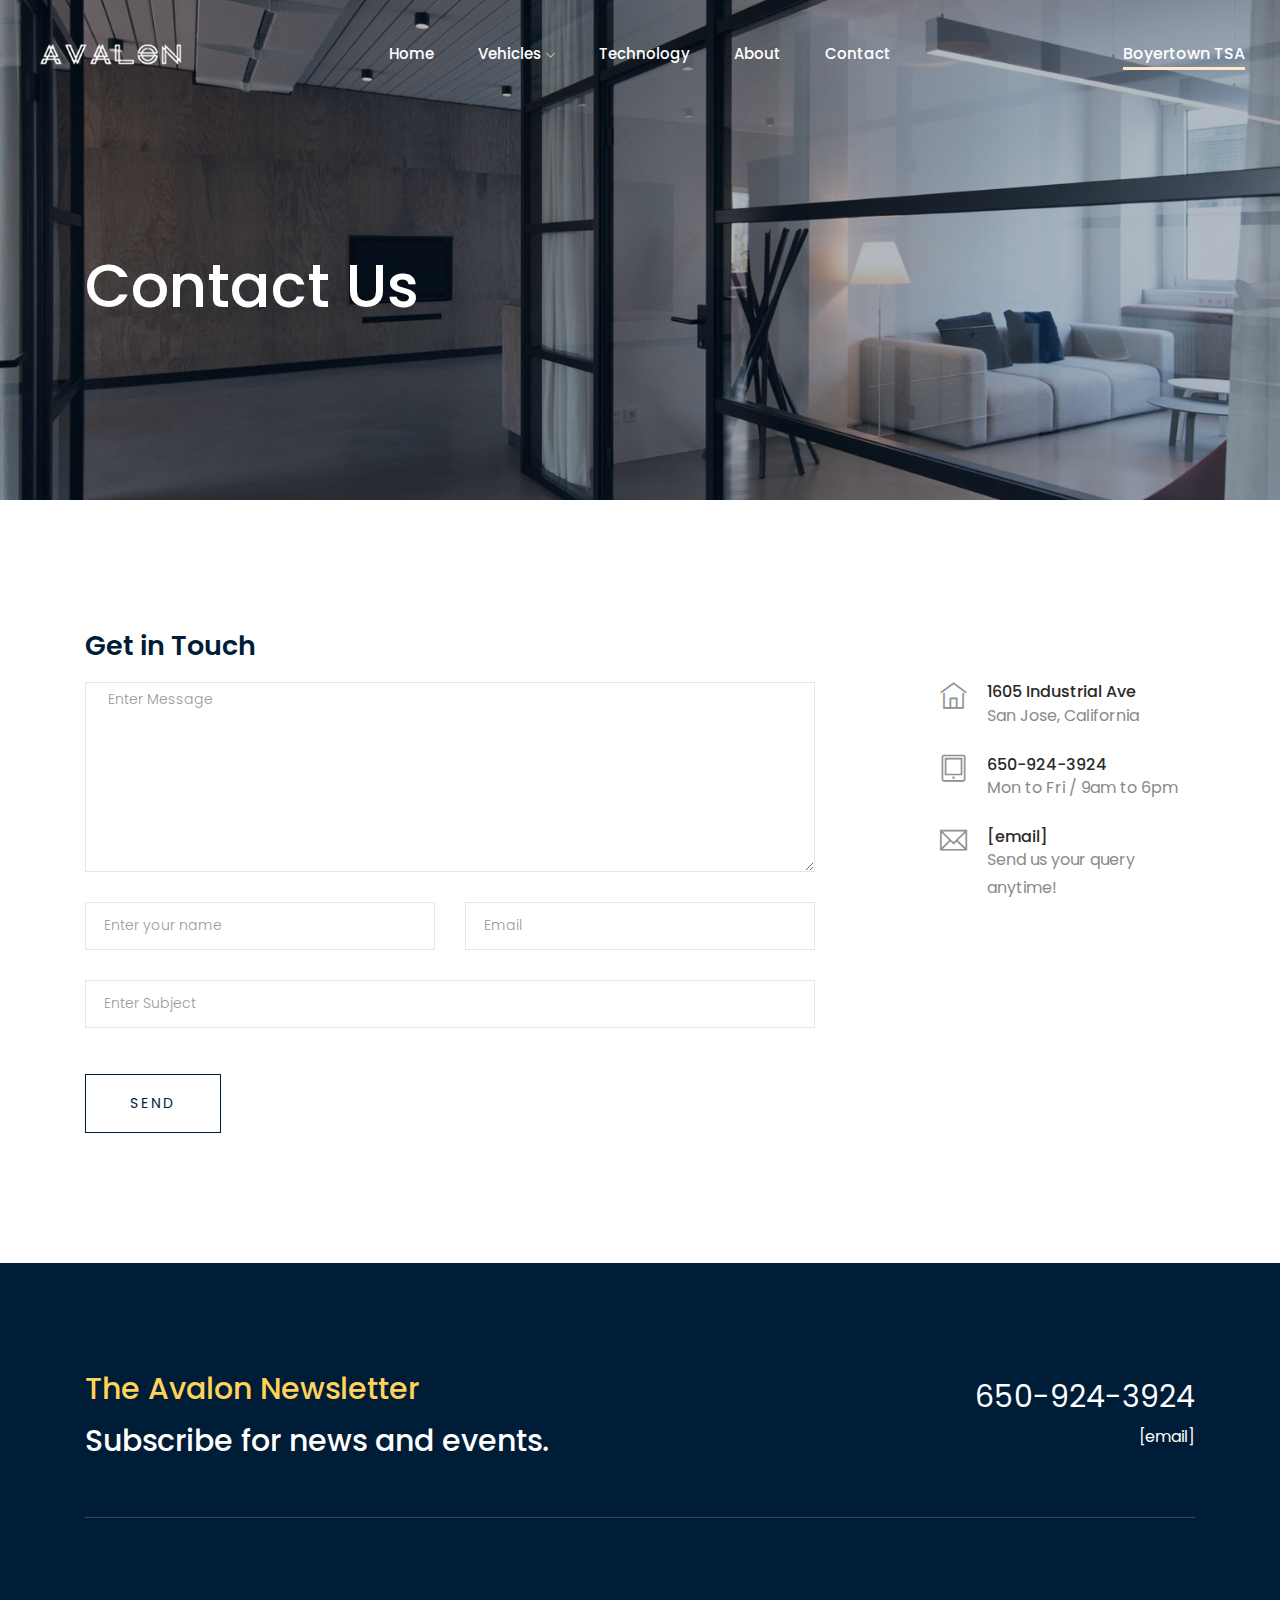
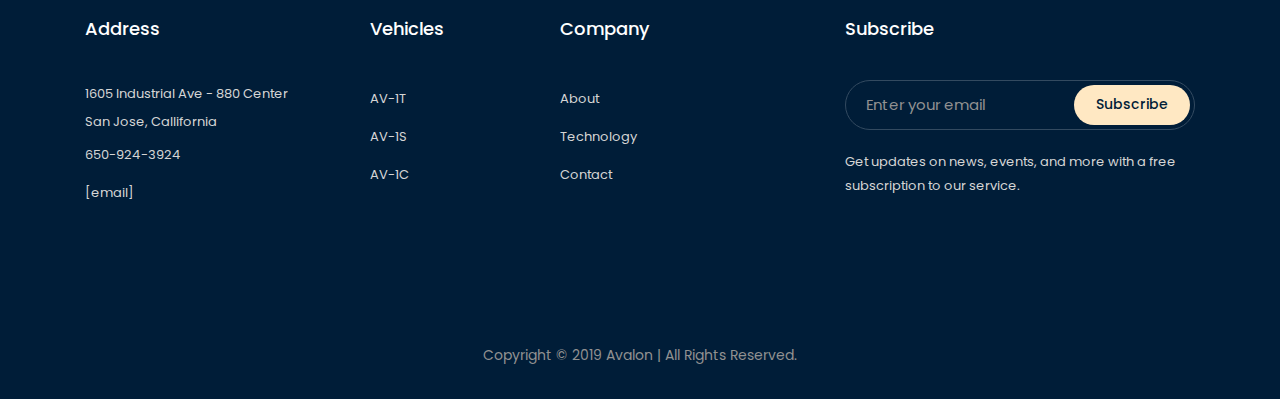
<file: avalon/contact.html>
<!DOCTYPE html>
<html class="no-js" lang="zxx">
  <head>
    <meta charset="utf-8" />
    <meta http-equiv="x-ua-compatible" content="ie=edge" />

    <title>Avalon</title>

    <meta name="description" content="" />
    <meta name="viewport" content="width=device-width, initial-scale=1" />

    <link rel="shortcut icon" type="image/x-icon" href="img/favicon.png" />
    <link rel="stylesheet" href="css/bootstrap.min.css" />
    <link rel="stylesheet" href="css/owl.carousel.min.css" />
    <link rel="stylesheet" href="css/magnific-popup.css" />
    <link rel="stylesheet" href="css/font-awesome.min.css" />
    <link rel="stylesheet" href="css/themify-icons.css" />
    <link rel="stylesheet" href="css/nice-select.css" />
    <link rel="stylesheet" href="css/flaticon.css" />
    <link rel="stylesheet" href="css/gijgo.css" />
    <link rel="stylesheet" href="css/animate.css" />
    <link rel="stylesheet" href="css/slick.css" />
    <link rel="stylesheet" href="css/slicknav.css" />
    <link rel="stylesheet" href="css/style.css" />
  </head>

  <body>
    <header>
      <div class="header-area ">
        <div id="sticky-header" class="main-header-area">
          <div class="container-fluid">
            <div class="header_bottom_border">
              <div class="row align-items-center">
                <div class="col-xl-3 col-lg-2">
                  <div class="logo">
                    <a href="index-2.html">
                      <img src="img/logo.png" alt="" />
                    </a>
                  </div>
                </div>

                <div class="col-xl-6 col-lg-7">
                  <div class="main-menu  d-none d-lg-block">
                    <nav>
                      <ul id="navigation">
                        <li>
                          <a class="active" href="index-2.html">Home</a>
                        </li>

                        <li>
                          <a href="#">Vehicles <i class="ti-angle-down"></i></a>
                          <ul class="submenu">
                            <li>
                              <a href="project_details_1.html">AV-1T</a>
                            </li>

                            <li>
                              <a href="project_details_2.html">AV-1S</a>
                            </li>

                            <li>
                              <a href="project_details_3.html">AV-1C</a>
                            </li>
                          </ul>
                        </li>

                        <li>
                          <a href="technology.html">Technology</a>
                        </li>

                        <li>
                          <a href="about.html">About</a>
                        </li>

                        <li>
                          <a href="contact.html">Contact</a>
                        </li>
                      </ul>
                    </nav>
                  </div>
                </div>

                <div class="col-xl-3 col-lg-3 d-none d-lg-block">
                  <div class="say_hello">
                    <a href="bashtsa20/index.html">Boyertown TSA</a>
                  </div>
                </div>

                <div class="col-12">
                  <div class="mobile_menu d-block d-lg-none"></div>
                </div>
              </div>
            </div>
          </div>
        </div>
      </div>
    </header>

    <div class="bradcam_area bradcam_bg_3">
      <div class="container">
        <div class="row">
          <div class="col-xl-12">
            <div class="bradcam_text">
              <h3>contact us</h3>
            </div>
          </div>
        </div>
      </div>
    </div>

    <section class="contact-section">
      <div class="container">
        <div class="row">
          <div class="col-12">
            <h2 class="contact-title">Get in Touch</h2>
          </div>
          <div class="col-lg-8">
            <form
              class="form-contact contact_form"
              action="#"
              method="post"
              id="contactForm"
              novalidate="novalidate"
            >
              <div class="row">
                <div class="col-12">
                  <div class="form-group">
                    <textarea
                      class="form-control w-100"
                      name="message"
                      id="message"
                      cols="30"
                      rows="9"
                      onfocus="if (!window.__cfRLUnblockHandlers) return false; this.placeholder = ''"
                      onblur="if (!window.__cfRLUnblockHandlers) return false; this.placeholder = 'Enter Message'"
                      placeholder=" Enter Message"
                      data-cf-modified-03a40ee79b72947148c0e474-=""
                    ></textarea>
                  </div>
                </div>
                <div class="col-sm-6">
                  <div class="form-group">
                    <input
                      class="form-control valid"
                      name="name"
                      id="name"
                      type="text"
                      onfocus="if (!window.__cfRLUnblockHandlers) return false; this.placeholder = ''"
                      onblur="if (!window.__cfRLUnblockHandlers) return false; this.placeholder = 'Enter your name'"
                      placeholder="Enter your name"
                      data-cf-modified-03a40ee79b72947148c0e474-=""
                    />
                  </div>
                </div>
                <div class="col-sm-6">
                  <div class="form-group">
                    <input
                      class="form-control valid"
                      name="email"
                      id="email"
                      type="email"
                      onfocus="if (!window.__cfRLUnblockHandlers) return false; this.placeholder = ''"
                      onblur="if (!window.__cfRLUnblockHandlers) return false; this.placeholder = 'Enter email address'"
                      placeholder="Email"
                      data-cf-modified-03a40ee79b72947148c0e474-=""
                    />
                  </div>
                </div>
                <div class="col-12">
                  <div class="form-group">
                    <input
                      class="form-control"
                      name="subject"
                      id="subject"
                      type="text"
                      onfocus="if (!window.__cfRLUnblockHandlers) return false; this.placeholder = ''"
                      onblur="if (!window.__cfRLUnblockHandlers) return false; this.placeholder = 'Enter Subject'"
                      placeholder="Enter Subject"
                      data-cf-modified-03a40ee79b72947148c0e474-=""
                    />
                  </div>
                </div>
              </div>
              <div class="form-group mt-3">
                <button
                  type="submit"
                  class="button button-contactForm boxed-btn"
                >
                  Send
                </button>
              </div>
            </form>
          </div>
          <div class="col-lg-3 offset-lg-1">
            <div class="media contact-info">
              <span class="contact-info__icon"><i class="ti-home"></i></span>
              <div class="media-body">
                <h3>1605 Industrial Ave</h3>
                <p>San Jose, California</p>
              </div>
            </div>
            <div class="media contact-info">
              <span class="contact-info__icon"><i class="ti-tablet"></i></span>
              <div class="media-body">
                <h3>650-924-3924</h3>
                <p>Mon to Fri / 9am to 6pm</p>
              </div>
            </div>
            <div class="media contact-info">
              <span class="contact-info__icon"><i class="ti-email"></i></span>
              <div class="media-body">
                <h3>
                  <a href="mailto:avalonautomobiles@gmail.com">
                    <span>
                      [email]
                    </span>
                  </a>
                </h3>
                <p>Send us your query anytime!</p>
              </div>
            </div>
          </div>
        </div>
      </div>
    </section>

    <footer class="footer">
      <div class="query_area">
        <div class="container">
          <div class="bottom_border">
            <div class="row align-items-center">
              <div class="col-lg-6 col-md-6">
                <div class="query_text">
                  <h3>
                    <a href="mailto:avalonautomobiles@gmail.com"
                      >The Avalon Newsletter</a
                    >
                    <br />
                    Subscribe for news and events.
                  </h3>
                </div>
              </div>

              <div class="col-lg-6 col-md-6">
                <div class="query_number">
                  <h3>650-924-3924</h3>

                  <p>
                    <a href="mailto:avalonautomobiles@gmail.com">
                      <span>
                        [email]
                      </span>
                    </a>
                  </p>
                </div>
              </div>
            </div>
          </div>
        </div>
      </div>

      <div class="footer_top">
        <div class="container">
          <div class="row">
            <div class="col-xl-3 col-md-6 col-lg-3">
              <div class="footer_widget">
                <h3 class="footer_title">Address</h3>

                <ul>
                  <li>
                    <p>
                      1605 Industrial Ave - 880 Center<br />
                      San Jose, Callifornia
                    </p>
                  </li>

                  <li>650-924-3924</li>

                  <li>
                    <a href="mailto:avalonautomobiles@gmail.com">
                      <span>
                        [email]
                      </span>
                    </a>
                  </li>
                </ul>
              </div>
            </div>

            <div class="col-xl-2 col-md-6 col-lg-2">
              <div class="footer_widget">
                <h3 class="footer_title">Vehicles</h3>

                <ul>
                  <li><a href="project_details_1.html">AV-1T</a></li>

                  <li><a href="project_details_2.html">AV-1S</a></li>

                  <li><a href="project_details_3.html">AV-1C</a></li>
                </ul>
              </div>
            </div>

            <div class="col-xl-3 col-md-6 col-lg-3">
              <div class="footer_widget">
                <h3 class="footer_title">Company</h3>

                <ul>
                  <li><a href="about.html">About</a></li>

                  <li><a href="technology.html">Technology</a></li>

                  <li><a href="contact.html">Contact</a></li>
                </ul>
              </div>
            </div>

            <div class="col-xl-4 col-md-6 col-lg-4 ">
              <div class="footer_widget">
                <h3 class="footer_title">Subscribe</h3>

                <form action="#" class="newsletter_form">
                  <input type="text" placeholder="Enter your email" />

                  <button type="submit">Subscribe</button>
                </form>

                <p class="newsletter_text">
                  Get updates on news, events, and more with a free subscription
                  to our service.
                </p>
              </div>
            </div>
          </div>
        </div>
      </div>

      <div class="copy-right_text">
        <div class="container">
          <div class="row">
            <div class="col-xl-12">
              <p class="copy_right text-center">
                Copyright &copy; 2019 Avalon | All Rights Reserved.
              </p>
            </div>
          </div>
        </div>
      </div>
    </footer>
  </body>
</html>
</file>
<file: avalon/css/themify-icons.css>
@font-face {
  font-family: themify;
  src: url(../fonts/themify9f24.eot?-fvbane);
  src: url(../fonts/themifyd41d.eot?#iefix-fvbane) format("embedded-opentype"),
    url(../fonts/themify9f24.woff?-fvbane) format("woff"),
    url(../fonts/themify9f24.ttf?-fvbane) format("truetype"),
    url(../fonts/themify9f24.svg?-fvbane#themify) format("svg");
  font-weight: 400;
  font-style: normal;
}
[class^="ti-"],
[class*=" ti-"] {
  font-family: themify;
  font-style: normal;
  font-weight: 400;
  font-variant: normal;
  text-transform: none;
  line-height: 1;
  -webkit-font-smoothing: antialiased;
  -moz-osx-font-smoothing: grayscale;
}
.ti-wand:before {
  content: "\e600";
}
.ti-volume:before {
  content: "\e601";
}
.ti-user:before {
  content: "\e602";
}
.ti-unlock:before {
  content: "\e603";
}
.ti-unlink:before {
  content: "\e604";
}
.ti-trash:before {
  content: "\e605";
}
.ti-thought:before {
  content: "\e606";
}
.ti-target:before {
  content: "\e607";
}
.ti-tag:before {
  content: "\e608";
}
.ti-tablet:before {
  content: "\e609";
}
.ti-star:before {
  content: "\e60a";
}
.ti-spray:before {
  content: "\e60b";
}
.ti-signal:before {
  content: "\e60c";
}
.ti-shopping-cart:before {
  content: "\e60d";
}
.ti-shopping-cart-full:before {
  content: "\e60e";
}
.ti-settings:before {
  content: "\e60f";
}
.ti-search:before {
  content: "\e610";
}
.ti-zoom-in:before {
  content: "\e611";
}
.ti-zoom-out:before {
  content: "\e612";
}
.ti-cut:before {
  content: "\e613";
}
.ti-ruler:before {
  content: "\e614";
}
.ti-ruler-pencil:before {
  content: "\e615";
}
.ti-ruler-alt:before {
  content: "\e616";
}
.ti-bookmark:before {
  content: "\e617";
}
.ti-bookmark-alt:before {
  content: "\e618";
}
.ti-reload:before {
  content: "\e619";
}
.ti-plus:before {
  content: "\e61a";
}
.ti-pin:before {
  content: "\e61b";
}
.ti-pencil:before {
  content: "\e61c";
}
.ti-pencil-alt:before {
  content: "\e61d";
}
.ti-paint-roller:before {
  content: "\e61e";
}
.ti-paint-bucket:before {
  content: "\e61f";
}
.ti-na:before {
  content: "\e620";
}
.ti-mobile:before {
  content: "\e621";
}
.ti-minus:before {
  content: "\e622";
}
.ti-medall:before {
  content: "\e623";
}
.ti-medall-alt:before {
  content: "\e624";
}
.ti-marker:before {
  content: "\e625";
}
.ti-marker-alt:before {
  content: "\e626";
}
.ti-arrow-up:before {
  content: "\e627";
}
.ti-arrow-right:before {
  content: "\e628";
}
.ti-arrow-left:before {
  content: "\e629";
}
.ti-arrow-down:before {
  content: "\e62a";
}
.ti-lock:before {
  content: "\e62b";
}
.ti-location-arrow:before {
  content: "\e62c";
}
.ti-link:before {
  content: "\e62d";
}
.ti-layout:before {
  content: "\e62e";
}
.ti-layers:before {
  content: "\e62f";
}
.ti-layers-alt:before {
  content: "\e630";
}
.ti-key:before {
  content: "\e631";
}
.ti-import:before {
  content: "\e632";
}
.ti-image:before {
  content: "\e633";
}
.ti-heart:before {
  content: "\e634";
}
.ti-heart-broken:before {
  content: "\e635";
}
.ti-hand-stop:before {
  content: "\e636";
}
.ti-hand-open:before {
  content: "\e637";
}
.ti-hand-drag:before {
  content: "\e638";
}
.ti-folder:before {
  content: "\e639";
}
.ti-flag:before {
  content: "\e63a";
}
.ti-flag-alt:before {
  content: "\e63b";
}
.ti-flag-alt-2:before {
  content: "\e63c";
}
.ti-eye:before {
  content: "\e63d";
}
.ti-export:before {
  content: "\e63e";
}
.ti-exchange-vertical:before {
  content: "\e63f";
}
.ti-desktop:before {
  content: "\e640";
}
.ti-cup:before {
  content: "\e641";
}
.ti-crown:before {
  content: "\e642";
}
.ti-comments:before {
  content: "\e643";
}
.ti-comment:before {
  content: "\e644";
}
.ti-comment-alt:before {
  content: "\e645";
}
.ti-close:before {
  content: "\e646";
}
.ti-clip:before {
  content: "\e647";
}
.ti-angle-up:before {
  content: "\e648";
}
.ti-angle-right:before {
  content: "\e649";
}
.ti-angle-left:before {
  content: "\e64a";
}
.ti-angle-down:before {
  content: "\e64b";
}
.ti-check:before {
  content: "\e64c";
}
.ti-check-box:before {
  content: "\e64d";
}
.ti-camera:before {
  content: "\e64e";
}
.ti-announcement:before {
  content: "\e64f";
}
.ti-brush:before {
  content: "\e650";
}
.ti-briefcase:before {
  content: "\e651";
}
.ti-bolt:before {
  content: "\e652";
}
.ti-bolt-alt:before {
  content: "\e653";
}
.ti-blackboard:before {
  content: "\e654";
}
.ti-bag:before {
  content: "\e655";
}
.ti-move:before {
  content: "\e656";
}
.ti-arrows-vertical:before {
  content: "\e657";
}
.ti-arrows-horizontal:before {
  content: "\e658";
}
.ti-fullscreen:before {
  content: "\e659";
}
.ti-arrow-top-right:before {
  content: "\e65a";
}
.ti-arrow-top-left:before {
  content: "\e65b";
}
.ti-arrow-circle-up:before {
  content: "\e65c";
}
.ti-arrow-circle-right:before {
  content: "\e65d";
}
.ti-arrow-circle-left:before {
  content: "\e65e";
}
.ti-arrow-circle-down:before {
  content: "\e65f";
}
.ti-angle-double-up:before {
  content: "\e660";
}
.ti-angle-double-right:before {
  content: "\e661";
}
.ti-angle-double-left:before {
  content: "\e662";
}
.ti-angle-double-down:before {
  content: "\e663";
}
.ti-zip:before {
  content: "\e664";
}
.ti-world:before {
  content: "\e665";
}
.ti-wheelchair:before {
  content: "\e666";
}
.ti-view-list:before {
  content: "\e667";
}
.ti-view-list-alt:before {
  content: "\e668";
}
.ti-view-grid:before {
  content: "\e669";
}
.ti-uppercase:before {
  content: "\e66a";
}
.ti-upload:before {
  content: "\e66b";
}
.ti-underline:before {
  content: "\e66c";
}
.ti-truck:before {
  content: "\e66d";
}
.ti-timer:before {
  content: "\e66e";
}
.ti-ticket:before {
  content: "\e66f";
}
.ti-thumb-up:before {
  content: "\e670";
}
.ti-thumb-down:before {
  content: "\e671";
}
.ti-text:before {
  content: "\e672";
}
.ti-stats-up:before {
  content: "\e673";
}
.ti-stats-down:before {
  content: "\e674";
}
.ti-split-v:before {
  content: "\e675";
}
.ti-split-h:before {
  content: "\e676";
}
.ti-smallcap:before {
  content: "\e677";
}
.ti-shine:before {
  content: "\e678";
}
.ti-shift-right:before {
  content: "\e679";
}
.ti-shift-left:before {
  content: "\e67a";
}
.ti-shield:before {
  content: "\e67b";
}
.ti-notepad:before {
  content: "\e67c";
}
.ti-server:before {
  content: "\e67d";
}
.ti-quote-right:before {
  content: "\e67e";
}
.ti-quote-left:before {
  content: "\e67f";
}
.ti-pulse:before {
  content: "\e680";
}
.ti-printer:before {
  content: "\e681";
}
.ti-power-off:before {
  content: "\e682";
}
.ti-plug:before {
  content: "\e683";
}
.ti-pie-chart:before {
  content: "\e684";
}
.ti-paragraph:before {
  content: "\e685";
}
.ti-panel:before {
  content: "\e686";
}
.ti-package:before {
  content: "\e687";
}
.ti-music:before {
  content: "\e688";
}
.ti-music-alt:before {
  content: "\e689";
}
.ti-mouse:before {
  content: "\e68a";
}
.ti-mouse-alt:before {
  content: "\e68b";
}
.ti-money:before {
  content: "\e68c";
}
.ti-microphone:before {
  content: "\e68d";
}
.ti-menu:before {
  content: "\e68e";
}
.ti-menu-alt:before {
  content: "\e68f";
}
.ti-map:before {
  content: "\e690";
}
.ti-map-alt:before {
  content: "\e691";
}
.ti-loop:before {
  content: "\e692";
}
.ti-location-pin:before {
  content: "\e693";
}
.ti-list:before {
  content: "\e694";
}
.ti-light-bulb:before {
  content: "\e695";
}
.ti-Italic:before {
  content: "\e696";
}
.ti-info:before {
  content: "\e697";
}
.ti-infinite:before {
  content: "\e698";
}
.ti-id-badge:before {
  content: "\e699";
}
.ti-hummer:before {
  content: "\e69a";
}
.ti-home:before {
  content: "\e69b";
}
.ti-help:before {
  content: "\e69c";
}
.ti-headphone:before {
  content: "\e69d";
}
.ti-harddrives:before {
  content: "\e69e";
}
.ti-harddrive:before {
  content: "\e69f";
}
.ti-gift:before {
  content: "\e6a0";
}
.ti-game:before {
  content: "\e6a1";
}
.ti-filter:before {
  content: "\e6a2";
}
.ti-files:before {
  content: "\e6a3";
}
.ti-file:before {
  content: "\e6a4";
}
.ti-eraser:before {
  content: "\e6a5";
}
.ti-envelope:before {
  content: "\e6a6";
}
.ti-download:before {
  content: "\e6a7";
}
.ti-direction:before {
  content: "\e6a8";
}
.ti-direction-alt:before {
  content: "\e6a9";
}
.ti-dashboard:before {
  content: "\e6aa";
}
.ti-control-stop:before {
  content: "\e6ab";
}
.ti-control-shuffle:before {
  content: "\e6ac";
}
.ti-control-play:before {
  content: "\e6ad";
}
.ti-control-pause:before {
  content: "\e6ae";
}
.ti-control-forward:before {
  content: "\e6af";
}
.ti-control-backward:before {
  content: "\e6b0";
}
.ti-cloud:before {
  content: "\e6b1";
}
.ti-cloud-up:before {
  content: "\e6b2";
}
.ti-cloud-down:before {
  content: "\e6b3";
}
.ti-clipboard:before {
  content: "\e6b4";
}
.ti-car:before {
  content: "\e6b5";
}
.ti-calendar:before {
  content: "\e6b6";
}
.ti-book:before {
  content: "\e6b7";
}
.ti-bell:before {
  content: "\e6b8";
}
.ti-basketball:before {
  content: "\e6b9";
}
.ti-bar-chart:before {
  content: "\e6ba";
}
.ti-bar-chart-alt:before {
  content: "\e6bb";
}
.ti-back-right:before {
  content: "\e6bc";
}
.ti-back-left:before {
  content: "\e6bd";
}
.ti-arrows-corner:before {
  content: "\e6be";
}
.ti-archive:before {
  content: "\e6bf";
}
.ti-anchor:before {
  content: "\e6c0";
}
.ti-align-right:before {
  content: "\e6c1";
}
.ti-align-left:before {
  content: "\e6c2";
}
.ti-align-justify:before {
  content: "\e6c3";
}
.ti-align-center:before {
  content: "\e6c4";
}
.ti-alert:before {
  content: "\e6c5";
}
.ti-alarm-clock:before {
  content: "\e6c6";
}
.ti-agenda:before {
  content: "\e6c7";
}
.ti-write:before {
  content: "\e6c8";
}
.ti-window:before {
  content: "\e6c9";
}
.ti-widgetized:before {
  content: "\e6ca";
}
.ti-widget:before {
  content: "\e6cb";
}
.ti-widget-alt:before {
  content: "\e6cc";
}
.ti-wallet:before {
  content: "\e6cd";
}
.ti-video-clapper:before {
  content: "\e6ce";
}
.ti-video-camera:before {
  content: "\e6cf";
}
.ti-vector:before {
  content: "\e6d0";
}
.ti-themify-logo:before {
  content: "\e6d1";
}
.ti-themify-favicon:before {
  content: "\e6d2";
}
.ti-themify-favicon-alt:before {
  content: "\e6d3";
}
.ti-support:before {
  content: "\e6d4";
}
.ti-stamp:before {
  content: "\e6d5";
}
.ti-split-v-alt:before {
  content: "\e6d6";
}
.ti-slice:before {
  content: "\e6d7";
}
.ti-shortcode:before {
  content: "\e6d8";
}
.ti-shift-right-alt:before {
  content: "\e6d9";
}
.ti-shift-left-alt:before {
  content: "\e6da";
}
.ti-ruler-alt-2:before {
  content: "\e6db";
}
.ti-receipt:before {
  content: "\e6dc";
}
.ti-pin2:before {
  content: "\e6dd";
}
.ti-pin-alt:before {
  content: "\e6de";
}
.ti-pencil-alt2:before {
  content: "\e6df";
}
.ti-palette:before {
  content: "\e6e0";
}
.ti-more:before {
  content: "\e6e1";
}
.ti-more-alt:before {
  content: "\e6e2";
}
.ti-microphone-alt:before {
  content: "\e6e3";
}
.ti-magnet:before {
  content: "\e6e4";
}
.ti-line-double:before {
  content: "\e6e5";
}
.ti-line-dotted:before {
  content: "\e6e6";
}
.ti-line-dashed:before {
  content: "\e6e7";
}
.ti-layout-width-full:before {
  content: "\e6e8";
}
.ti-layout-width-default:before {
  content: "\e6e9";
}
.ti-layout-width-default-alt:before {
  content: "\e6ea";
}
.ti-layout-tab:before {
  content: "\e6eb";
}
.ti-layout-tab-window:before {
  content: "\e6ec";
}
.ti-layout-tab-v:before {
  content: "\e6ed";
}
.ti-layout-tab-min:before {
  content: "\e6ee";
}
.ti-layout-slider:before {
  content: "\e6ef";
}
.ti-layout-slider-alt:before {
  content: "\e6f0";
}
.ti-layout-sidebar-right:before {
  content: "\e6f1";
}
.ti-layout-sidebar-none:before {
  content: "\e6f2";
}
.ti-layout-sidebar-left:before {
  content: "\e6f3";
}
.ti-layout-placeholder:before {
  content: "\e6f4";
}
.ti-layout-menu:before {
  content: "\e6f5";
}
.ti-layout-menu-v:before {
  content: "\e6f6";
}
.ti-layout-menu-separated:before {
  content: "\e6f7";
}
.ti-layout-menu-full:before {
  content: "\e6f8";
}
.ti-layout-media-right-alt:before {
  content: "\e6f9";
}
.ti-layout-media-right:before {
  content: "\e6fa";
}
.ti-layout-media-overlay:before {
  content: "\e6fb";
}
.ti-layout-media-overlay-alt:before {
  content: "\e6fc";
}
.ti-layout-media-overlay-alt-2:before {
  content: "\e6fd";
}
.ti-layout-media-left-alt:before {
  content: "\e6fe";
}
.ti-layout-media-left:before {
  content: "\e6ff";
}
.ti-layout-media-center-alt:before {
  content: "\e700";
}
.ti-layout-media-center:before {
  content: "\e701";
}
.ti-layout-list-thumb:before {
  content: "\e702";
}
.ti-layout-list-thumb-alt:before {
  content: "\e703";
}
.ti-layout-list-post:before {
  content: "\e704";
}
.ti-layout-list-large-image:before {
  content: "\e705";
}
.ti-layout-line-solid:before {
  content: "\e706";
}
.ti-layout-grid4:before {
  content: "\e707";
}
.ti-layout-grid3:before {
  content: "\e708";
}
.ti-layout-grid2:before {
  content: "\e709";
}
.ti-layout-grid2-thumb:before {
  content: "\e70a";
}
.ti-layout-cta-right:before {
  content: "\e70b";
}
.ti-layout-cta-left:before {
  content: "\e70c";
}
.ti-layout-cta-center:before {
  content: "\e70d";
}
.ti-layout-cta-btn-right:before {
  content: "\e70e";
}
.ti-layout-cta-btn-left:before {
  content: "\e70f";
}
.ti-layout-column4:before {
  content: "\e710";
}
.ti-layout-column3:before {
  content: "\e711";
}
.ti-layout-column2:before {
  content: "\e712";
}
.ti-layout-accordion-separated:before {
  content: "\e713";
}
.ti-layout-accordion-merged:before {
  content: "\e714";
}
.ti-layout-accordion-list:before {
  content: "\e715";
}
.ti-ink-pen:before {
  content: "\e716";
}
.ti-info-alt:before {
  content: "\e717";
}
.ti-help-alt:before {
  content: "\e718";
}
.ti-headphone-alt:before {
  content: "\e719";
}
.ti-hand-point-up:before {
  content: "\e71a";
}
.ti-hand-point-right:before {
  content: "\e71b";
}
.ti-hand-point-left:before {
  content: "\e71c";
}
.ti-hand-point-down:before {
  content: "\e71d";
}
.ti-gallery:before {
  content: "\e71e";
}
.ti-face-smile:before {
  content: "\e71f";
}
.ti-face-sad:before {
  content: "\e720";
}
.ti-credit-card:before {
  content: "\e721";
}
.ti-control-skip-forward:before {
  content: "\e722";
}
.ti-control-skip-backward:before {
  content: "\e723";
}
.ti-control-record:before {
  content: "\e724";
}
.ti-control-eject:before {
  content: "\e725";
}
.ti-comments-smiley:before {
  content: "\e726";
}
.ti-brush-alt:before {
  content: "\e727";
}
.ti-youtube:before {
  content: "\e728";
}
.ti-vimeo:before {
  content: "\e729";
}
.ti-twitter:before {
  content: "\e72a";
}
.ti-time:before {
  content: "\e72b";
}
.ti-tumblr:before {
  content: "\e72c";
}
.ti-skype:before {
  content: "\e72d";
}
.ti-share:before {
  content: "\e72e";
}
.ti-share-alt:before {
  content: "\e72f";
}
.ti-rocket:before {
  content: "\e730";
}
.ti-pinterest:before {
  content: "\e731";
}
.ti-new-window:before {
  content: "\e732";
}
.ti-microsoft:before {
  content: "\e733";
}
.ti-list-ol:before {
  content: "\e734";
}
.ti-linkedin:before {
  content: "\e735";
}
.ti-layout-sidebar-2:before {
  content: "\e736";
}
.ti-layout-grid4-alt:before {
  content: "\e737";
}
.ti-layout-grid3-alt:before {
  content: "\e738";
}
.ti-layout-grid2-alt:before {
  content: "\e739";
}
.ti-layout-column4-alt:before {
  content: "\e73a";
}
.ti-layout-column3-alt:before {
  content: "\e73b";
}
.ti-layout-column2-alt:before {
  content: "\e73c";
}
.ti-instagram:before {
  content: "\e73d";
}
.ti-google:before {
  content: "\e73e";
}
.ti-github:before {
  content: "\e73f";
}
.ti-flickr:before {
  content: "\e740";
}
.ti-facebook:before {
  content: "\e741";
}
.ti-dropbox:before {
  content: "\e742";
}
.ti-dribbble:before {
  content: "\e743";
}
.ti-apple:before {
  content: "\e744";
}
.ti-android:before {
  content: "\e745";
}
.ti-save:before {
  content: "\e746";
}
.ti-save-alt:before {
  content: "\e747";
}
.ti-yahoo:before {
  content: "\e748";
}
.ti-wordpress:before {
  content: "\e749";
}
.ti-vimeo-alt:before {
  content: "\e74a";
}
.ti-twitter-alt:before {
  content: "\e74b";
}
.ti-tumblr-alt:before {
  content: "\e74c";
}
.ti-trello:before {
  content: "\e74d";
}
.ti-stack-overflow:before {
  content: "\e74e";
}
.ti-soundcloud:before {
  content: "\e74f";
}
.ti-sharethis:before {
  content: "\e750";
}
.ti-sharethis-alt:before {
  content: "\e751";
}
.ti-reddit:before {
  content: "\e752";
}
.ti-pinterest-alt:before {
  content: "\e753";
}
.ti-microsoft-alt:before {
  content: "\e754";
}
.ti-linux:before {
  content: "\e755";
}
.ti-jsfiddle:before {
  content: "\e756";
}
.ti-joomla:before {
  content: "\e757";
}
.ti-html5:before {
  content: "\e758";
}
.ti-flickr-alt:before {
  content: "\e759";
}
.ti-email:before {
  content: "\e75a";
}
.ti-drupal:before {
  content: "\e75b";
}
.ti-dropbox-alt:before {
  content: "\e75c";
}
.ti-css3:before {
  content: "\e75d";
}
.ti-rss:before {
  content: "\e75e";
}
.ti-rss-alt:before {
  content: "\e75f";
}
</file>
<file: avalon/css/nice-select.css>
.nice-select {
  -webkit-tap-highlight-color: transparent;
  background-color: #fff;
  border-radius: 5px;
  border: solid 1px #e8e8e8;
  box-sizing: border-box;
  clear: both;
  cursor: pointer;
  display: block;
  float: left;
  font-family: inherit;
  font-size: 14px;
  font-weight: 400;
  height: 42px;
  line-height: 40px;
  outline: none;
  padding-left: 18px;
  padding-right: 30px;
  position: relative;
  text-align: left !important;
  -webkit-transition: all 0.2s ease-in-out;
  transition: all 0.2s ease-in-out;
  -webkit-user-select: none;
  -moz-user-select: none;
  -ms-user-select: none;
  user-select: none;
  white-space: nowrap;
  width: auto;
}
.nice-select:hover {
  border-color: #dbdbdb;
}
.nice-select:active,
.nice-select.open,
.nice-select:focus {
  border-color: #999;
}
.nice-select.disabled {
  border-color: #ededed;
  color: #999;
  pointer-events: none;
}
.nice-select.disabled:after {
  border-color: #ccc;
}
.nice-select.wide {
  width: 100%;
}
.nice-select.wide .list {
  left: 0 !important;
  right: 0 !important;
}
.nice-select.right {
  float: right;
}
.nice-select.right .list {
  left: auto;
  right: 0;
}
.nice-select.small {
  font-size: 12px;
  height: 36px;
  line-height: 34px;
}
.nice-select.small:after {
  height: 4px;
  width: 4px;
}
.nice-select.small .option {
  line-height: 34px;
  min-height: 34px;
}
.nice-select .list {
  background-color: #fff;
  border-radius: 5px;
  box-shadow: 0 0 0 1px rgba(68, 68, 68, 0.11);
  box-sizing: border-box;
  margin-top: 4px;
  opacity: 0;
  overflow: hidden;
  padding: 0;
  pointer-events: none;
  position: absolute;
  top: 100%;
  left: 0;
  -webkit-transform-origin: 50% 0;
  -ms-transform-origin: 50% 0;
  transform-origin: 50% 0;
  -webkit-transform: scale(0.75) translateY(-21px);
  -ms-transform: scale(0.75) translateY(-21px);
  transform: scale(0.75) translateY(-21px);
  -webkit-transition: all 0.2s cubic-bezier(0.5, 0, 0, 1.25),
    opacity 0.15s ease-out;
  transition: all 0.2s cubic-bezier(0.5, 0, 0, 1.25), opacity 0.15s ease-out;
  z-index: 9;
}
.nice-select .list:hover .option:not(:hover) {
  background-color: transparent !important;
}
.nice-select .option {
  cursor: pointer;
  font-weight: 400;
  line-height: 40px;
  list-style: none;
  min-height: 40px;
  outline: none;
  padding-left: 18px;
  padding-right: 29px;
  text-align: left;
  -webkit-transition: all 0.2s;
  transition: all 0.2s;
}
.nice-select .option:hover,
.nice-select .option.focus,
.nice-select .option.selected.focus {
  background-color: #f6f6f6;
}
.nice-select .option.selected {
  font-weight: 700;
}
.nice-select .option.disabled {
  background-color: transparent;
  color: #999;
  cursor: default;
}
.no-csspointerevents .nice-select .list {
  display: none;
}
.no-csspointerevents .nice-select.open .list {
  display: block;
}
.nice-select:after {
  content: "\e64b";
  display: block;
  height: 5px;
  margin-top: -5px;
  pointer-events: none;
  position: absolute;
  right: 30px;
  top: 8px;
  transition: all 0.15s ease-in-out;
  width: 5px;
  font-family: themify;
  color: #ddd;
}
.nice-select.open:after {
}
.nice-select.open .list {
  opacity: 1;
  pointer-events: auto;
  -webkit-transform: scale(1) translateY(0);
  -ms-transform: scale(1) translateY(0);
  transform: scale(1) translateY(0);
}
</file>
<file: avalon/css/flaticon.css>
@font-face{font-family:flaticon;src:url(../fonts/Flaticon.eot);src:url(../fonts/Flaticon.eot);src:url(../fonts/Flaticond41d.eot?#iefix) format("embedded-opentype"),url(../fonts/Flaticon.woff2) format("woff2"),url(../fonts/Flaticon.woff) format("woff"),url(../fonts/Flaticon.ttf) format("truetype"),url(../fonts/Flaticon.svg#Flaticon) format("svg");font-weight:400;font-style:normal}@media screen and (-webkit-min-device-pixel-ratio:0){@font-face{font-family:flaticon;src:url(Flaticon.html#Flaticon) format("svg")}}[class^=flaticon-]:before,[class*=" flaticon-"]:before,[class^=flaticon-]:after,[class*=" flaticon-"]:after{font-family:Flaticon;font-size:20px;font-style:normal;margin-left:20px}.flaticon-legal-paper:before{content:"\e001"}.flaticon-case:before{content:"\e002"}.flaticon-survey:before{content:"\e003"}.flaticon-bar-chart:before{content:"\e004"}.flaticon-controls:before{content:"\e005"}.flaticon-puzzle:before{content:"\e006"}.flaticon-right:before{content:"\e007"}
</file>
<file: avalon/css/gijgo.css>
.gj-button {
  background-color: #f5f5f5;
  border: 1px solid #ddd;
  color: #000;
  border-radius: 3px;
  padding: 6px 10px;
  cursor: pointer;
}
.gj-unselectable {
  -webkit-touch-callout: none;
  -webkit-user-select: none;
  -khtml-user-select: none;
  -moz-user-select: none;
  -ms-user-select: none;
  user-select: none;
}
.gj-row {
  display: -webkit-box;
  display: -ms-flexbox;
  display: flex;
  -ms-flex-wrap: wrap;
  flex-wrap: wrap;
}
.gj-margin-left-5 {
  margin-left: 5px;
}
.gj-margin-left-10 {
  margin-left: 10px;
}
.gj-width-full {
  width: 100%;
}
.gj-cursor-pointer {
  cursor: pointer;
}
.gj-text-align-center {
  text-align: center;
}
.gj-font-size-16 {
  font-size: 16px;
}
.gj-hidden {
  display: none;
}
.gj-button-md {
  background: 0 0;
  border: none;
  border-radius: 2px;
  color: rgba(0, 0, 0, 0.87);
  position: relative;
  height: 36px;
  margin: 0;
  min-width: 64px;
  padding: 0 16px;
  display: inline-block;
  font-family: roboto, helvetica, arial, sans-serif;
  font-size: 1rem;
  font-weight: 500;
  text-transform: uppercase;
  letter-spacing: 0;
  overflow: hidden;
  will-change: box-shadow;
  transition: box-shadow 0.2s cubic-bezier(0.4, 0, 1, 1),
    background-color 0.2s cubic-bezier(0.4, 0, 0.2, 1),
    color 0.2s cubic-bezier(0.4, 0, 0.2, 1);
  outline: none;
  cursor: pointer;
  text-decoration: none;
  text-align: center;
  line-height: 36px;
  vertical-align: middle;
  overflow: hidden;
  -webkit-user-select: none;
  -moz-user-select: none;
  -ms-user-select: none;
  user-select: none;
}
.gj-button-md:hover {
  background-color: rgba(158, 158, 158, 0.2);
}
.gj-button-md:disabled {
  color: rgba(0, 0, 0, 0.26);
  background: 0 0;
}
.gj-button-md .material-icons,
.gj-button-md .gj-icon {
  vertical-align: middle;
}
.gj-button-md.gj-button-md-icon {
  width: 24px;
  height: 31px;
  min-width: 24px;
  padding: 0;
  display: table;
}
.gj-button-md.gj-button-md-icon .material-icons,
.gj-button-md.gj-button-md-icon .gj-icon {
  display: table-cell;
  margin-right: 0;
  width: 24px;
  height: 24px;
}
.gj-button-md.active {
  background-color: rgba(158, 158, 158, 0.4);
}
.gj-button-md-group {
  position: relative;
  display: inline-block;
  vertical-align: middle;
}
.gj-textbox-md {
  border: none;
  border-bottom: 1px solid rgba(0, 0, 0, 0.42);
  display: block;
  font-family: helvetica, arial, sans-serif;
  font-size: 16px;
  line-height: 16px;
  padding: 4px 0;
  margin: 0;
  width: 100%;
  background: 0 0;
  text-align: left;
  color: rgba(0, 0, 0, 0.87);
}
.gj-textbox-md:focus,
.gj-textbox-md:active {
  border-bottom: 2px solid rgba(0, 0, 0, 0.42);
  outline: none;
}
.gj-textbox-md::placeholder {
  color: #8e8e8e;
}
.gj-textbox-md:-ms-input-placeholder {
  color: #8e8e8e;
}
.gj-textbox-md::-ms-input-placeholder {
  color: #8e8e8e;
}
.gj-md-spacer-24 {
  min-width: 24px;
  width: 24px;
  display: inline-block;
}
.gj-md-spacer-32 {
  min-width: 32px;
  width: 32px;
  display: inline-block;
}
.gj-modal {
  position: fixed;
  top: 0;
  right: 0;
  bottom: 0;
  left: 0;
  z-index: 1203;
  display: none;
  overflow: hidden;
  -webkit-overflow-scrolling: touch;
  outline: 0;
  background-color: rgba(0, 0, 0, 0.54118);
  transition: 200ms ease opacity;
  will-change: opacity;
}
ul.gj-list li [data-role="wrapper"] {
  display: table;
  width: 100%;
}
ul.gj-list li [data-role="checkbox"] {
  display: table-cell;
  vertical-align: middle;
  text-align: center;
}
ul.gj-list li [data-role="image"] {
  display: table-cell;
  vertical-align: middle;
  text-align: center;
}
ul.gj-list li [data-role="display"] {
  display: table-cell;
  vertical-align: middle;
  cursor: pointer;
}
ul.gj-list li [data-role="display"]:empty:before {
  content: "\200b";
}
ul.gj-list-bootstrap {
  padding-left: 0;
  margin-bottom: 0;
}
ul.gj-list-bootstrap li {
  padding: 0;
}
ul.gj-list-bootstrap li [data-role="wrapper"] {
  padding: 0 10px;
}
ul.gj-list-bootstrap li [data-role="checkbox"] {
  width: 24px;
  padding: 3px;
}
ul.gj-list-bootstrap li [data-role="image"] {
  width: 24px;
  height: 24px;
}
ul.gj-list-bootstrap li [data-role="display"] {
  padding: 8px 0 8px 4px;
}
.list-group-item.active ul li,
.list-group-item.active:focus ul li,
.list-group-item.active:hover ul li {
  text-shadow: none;
  color: initial;
}
ul.gj-list-md {
  padding: 0;
  list-style: none;
  list-style-type: none;
  line-height: 24px;
  letter-spacing: 0;
  color: #616161;
}
ul.gj-list-md li {
  display: list-item;
  list-style-type: none;
  padding: 0;
  min-height: unset;
  box-sizing: border-box;
  align-items: center;
  cursor: default;
  overflow: hidden;
  font-family: roboto, helvetica, arial, sans-serif;
  font-size: 16px;
  font-weight: 400;
  letter-spacing: 0.04em;
  line-height: 1;
  -webkit-flex-direction: row;
  -ms-flex-direction: row;
  flex-direction: row;
  -webkit-flex-wrap: nowrap;
  -ms-flex-wrap: nowrap;
  flex-wrap: nowrap;
}
ul.gj-list-md li [data-role="checkbox"] {
  height: 24px;
  width: 24px;
}
ul.gj-list-md li [data-role="image"] {
  height: 24px;
  width: 24px;
}
ul.gj-list-md li [data-role="display"] {
  padding: 8px 0 8px 5px;
  order: 0;
  flex-grow: 2;
  text-decoration: none;
  box-sizing: border-box;
  align-items: center;
  text-align: left;
  color: rgba(0, 0, 0, 0.87);
}
ul.gj-list-md li.disabled > [data-role="wrapper"] > [data-role="display"] {
  color: #9e9e9e;
}
.gj-list-md-active {
  background: #e0e0e0;
  color: #3f51b5;
}
.gj-picker {
  position: absolute;
  z-index: 1203;
  background-color: #fff;
}
.gj-picker .selected {
  color: #fff;
}
.gj-picker-md {
  font-family: roboto, helvetica, arial, sans-serif;
  font-size: 16px;
  font-weight: 400;
  letter-spacing: 0.04em;
  line-height: 1;
  color: rgba(0, 0, 0, 0.87);
  border: 1px solid #e0e0e0;
}
.gj-modal .gj-picker-md {
  border: 0;
}
.gj-picker-md [role="header"] {
  color: rgba(255, 255, 255, 0.54);
  display: flex;
  background: #2196f3;
  align-items: baseline;
  user-select: none;
  justify-content: center;
}
.gj-picker-md [role="footer"] {
  float: right;
  padding: 10px;
}
.gj-picker-md [role="footer"] button.gj-button-md {
  color: #2196f3;
  font-weight: 700;
  font-size: 13px;
}
.gj-picker-bootstrap {
  border-radius: 4px;
  border: 1px solid #e0e0e0;
}
.gj-picker-bootstrap .selected {
  color: #888;
}
.gj-picker-bootstrap [role="header"] {
  background: #eee;
  color: #aaa;
}
@font-face {
  font-family: gijgo-material;
  src: url(../fonts/gijgo-materialba15.eot?235541);
  src: url(../fonts/gijgo-materialba15.eot?235541#iefix)
      format("embedded-opentype"),
    url(../fonts/gijgo-materialba15.ttf?235541) format("truetype"),
    url(../fonts/gijgo-materialba15.woff?235541) format("woff"),
    url(../fonts/gijgo-materialba15.svg?235541#gijgo-material) format("svg");
  font-weight: 400;
  font-style: normal;
}
.gj-icon {
  font-family: gijgo-material !important;
  font-size: 24px;
  speak: none;
  font-style: normal;
  font-weight: 400;
  font-variant: normal;
  text-transform: none;
  line-height: 1;
  letter-spacing: 0;
  -webkit-font-feature-settings: "liga";
  -moz-font-feature-settings: "liga=1";
  -moz-font-feature-settings: "liga";
  -ms-font-feature-settings: "liga" 1;
  font-feature-settings: "liga";
  -webkit-font-variant-ligatures: discretionary-ligatures;
  font-variant-ligatures: discretionary-ligatures;
  -webkit-font-smoothing: antialiased;
  -moz-osx-font-smoothing: grayscale;
}
.gj-icon.undo:before {
  content: "\e900";
}
.gj-icon.vertical-align-top:before {
  content: "\e901";
}
.gj-icon.vertical-align-center:before {
  content: "\e902";
}
.gj-icon.vertical-align-bottom:before {
  content: "\e903";
}
.gj-icon.arrow-dropup:before {
  content: "\e904";
}
.gj-icon.clock:before {
  content: "\e905";
}
.gj-icon.refresh:before {
  content: "\e906";
}
.gj-icon.last-page:before {
  content: "\e907";
}
.gj-icon.first-page:before {
  content: "\e908";
}
.gj-icon.cancel:before {
  content: "\e909";
}
.gj-icon.clear:before {
  content: "\e90a";
}
.gj-icon.check-circle:before {
  content: "\e90b";
}
.gj-icon.delete:before {
  content: "\e90c";
}
.gj-icon.arrow-upward:before {
  content: "\e90d";
}
.gj-icon.arrow-forward:before {
  content: "\e90e";
}
.gj-icon.arrow-downward:before {
  content: "\e90f";
}
.gj-icon.arrow-back:before {
  content: "\e910";
}
.gj-icon.list-numbered:before {
  content: "\e911";
}
.gj-icon.list-bulleted:before {
  content: "\e912";
}
.gj-icon.indent-increase:before {
  content: "\e913";
}
.gj-icon.indent-decrease:before {
  content: "\e914";
}
.gj-icon.redo:before {
  content: "\e915";
}
.gj-icon.align-right:before {
  content: "\e916";
}
.gj-icon.align-left:before {
  content: "\e917";
}
.gj-icon.align-justify:before {
  content: "\e918";
}
.gj-icon.align-center:before {
  content: "\e919";
}
.gj-icon.strikethrough:before {
  content: "\e91a";
}
.gj-icon.italic:before {
  content: "\e91b";
}
.gj-icon.underlined:before {
  content: "\e91c";
}
.gj-icon.bold:before {
  content: "\e91d";
}
.gj-icon.arrow-dropdown:before {
  content: "\e91e";
}
.gj-icon.done:before {
  content: "\e91f";
}
.gj-icon.pencil:before {
  content: "\e920";
}
.gj-icon.minus:before {
  content: "\e921";
}
.gj-icon.plus:before {
  content: "\e922";
}
.gj-icon.chevron-up:before {
  content: "\e923";
}
.gj-icon.chevron-right:before {
  content: "\e924";
}
.gj-icon.chevron-down:before {
  content: "\e925";
}
.gj-icon.chevron-left:before {
  content: "\e926";
}
.gj-icon.event:before {
  content: "\e927";
}
.gj-draggable {
  cursor: move;
}
.gj-resizable-handle {
  position: absolute;
  font-size: 0.1px;
  display: block;
  -ms-touch-action: none;
  touch-action: none;
  z-index: 1203;
}
.gj-resizable-n {
  cursor: n-resize;
  height: 7px;
  width: 100%;
  top: -5px;
  left: 0;
}
.gj-resizable-e {
  cursor: e-resize;
  width: 7px;
  right: -5px;
  top: 0;
  height: 100%;
}
.gj-resizable-s {
  cursor: s-resize;
  height: 7px;
  width: 100%;
  bottom: -5px;
  left: 0;
}
.gj-resizable-w {
  cursor: w-resize;
  width: 7px;
  left: -5px;
  top: 0;
  height: 100%;
}
.gj-resizable-se {
  cursor: se-resize;
  width: 12px;
  height: 12px;
  right: 1px;
  bottom: 1px;
}
.gj-resizable-sw {
  cursor: sw-resize;
  width: 9px;
  height: 9px;
  left: -5px;
  bottom: -5px;
}
.gj-resizable-nw {
  cursor: nw-resize;
  width: 9px;
  height: 9px;
  left: -5px;
  top: -5px;
}
.gj-resizable-ne {
  cursor: ne-resize;
  width: 9px;
  height: 9px;
  right: -5px;
  top: -5px;
}
.gj-dialog-footer {
  position: absolute;
  bottom: 0;
  width: 100%;
  margin-top: 0;
}
.gj-dialog-scrollable [data-role="body"] {
  overflow-x: hidden;
  overflow-y: scroll;
}
.gj-dialog-bootstrap {
  overflow: hidden;
  z-index: 1202;
}
.gj-dialog-bootstrap [data-role="title"] {
  display: inline;
}
.gj-dialog-bootstrap [data-role="close"] {
  line-height: 1.42857143;
}
.gj-dialog-bootstrap4 {
  overflow: hidden;
  z-index: 1202;
}
.gj-dialog-bootstrap4 [data-role="title"] {
  display: inline;
}
.gj-dialog-bootstrap4 [data-role="close"] {
  line-height: 1.5;
}
.gj-dialog-md {
  background-color: #fff;
  overflow: hidden;
  border: none;
  box-shadow: 0 11px 15px -7px rgba(0, 0, 0, 0.2),
    0 24px 38px 3px rgba(0, 0, 0, 0.14), 0 9px 46px 8px rgba(0, 0, 0, 0.12);
  box-sizing: border-box;
  position: relative;
  display: -webkit-box;
  display: -webkit-flex;
  display: -ms-flexbox;
  display: flex;
  -webkit-box-orient: vertical;
  -webkit-box-direction: normal;
  -webkit-flex-direction: column;
  -ms-flex-direction: column;
  flex-direction: column;
  -webkit-background-clip: padding-box;
  background-clip: padding-box;
  outline: 0;
  z-index: 1202;
}
.gj-dialog-md-header {
  padding: 24px 24px 0;
  font-family: roboto, helvetica, arial, sans-serif;
}
.gj-dialog-md-title {
  margin: 0;
  font-weight: 400;
  display: inline;
  line-height: 28px;
  font-size: 20px;
}
.gj-dialog-md-close {
  -webkit-appearance: none;
  padding: 0;
  cursor: pointer;
  background: 0 0;
  border: 0;
  float: right;
  line-height: 28px;
  font-size: 28px;
}
.gj-dialog-md-body {
  padding: 20px 24px 24px;
  color: rgba(0, 0, 0, 0.54);
  font-family: helvetica, arial, sans-serif;
  font-size: 14px;
  font-weight: 400;
  line-height: 20px;
}
.gj-dialog-md-footer {
  padding: 8px 8px 8px 24px;
  display: -webkit-flex;
  display: -ms-flexbox;
  display: flex;
  -webkit-flex-direction: row-reverse;
  -ms-flex-direction: row-reverse;
  flex-direction: row-reverse;
  -webkit-flex-wrap: wrap;
  -ms-flex-wrap: wrap;
  flex-wrap: wrap;
  box-sizing: border-box;
}
.gj-dialog-md-footer > *:first-child {
  margin-right: 0;
}
.gj-dialog-md-footer > * {
  margin-right: 8px;
  height: 36px;
}
div.gj-grid-wrapper {
  margin: auto;
  position: relative;
  clear: both;
  z-index: 1;
}
table.gj-grid {
  margin: auto;
  border-collapse: collapse;
  width: 100%;
  table-layout: fixed;
}
table.gj-grid thead th [data-role="selectAll"] {
  margin: auto;
}
table.gj-grid thead th [data-role="title"] {
  display: inline-block;
}
table.gj-grid thead th [data-role="sorticon"] {
  display: inline-block;
}
table.gj-grid thead th {
  overflow: hidden;
  text-overflow: ellipsis;
}
table.gj-grid.autogrow-header-row thead th {
  overflow: auto;
  text-overflow: initial;
  white-space: pre-wrap;
  -ms-word-break: break-word;
  word-break: break-word;
}
table.gj-grid > tbody > tr > td {
  overflow: hidden;
  position: relative;
}
table.gj-grid tbody div[data-role="display"] {
  vertical-align: middle;
  text-indent: 0;
  white-space: pre-wrap;
  -ms-word-break: break-word;
  word-break: break-word;
}
table.gj-grid.fixed-body-rows tbody div[data-role="display"] {
  overflow: hidden;
  text-overflow: ellipsis;
  white-space: nowrap;
  -ms-word-break: initial;
  word-break: initial;
}
table.gj-grid tfoot div[data-role="display"] {
  vertical-align: middle;
  text-indent: 0;
  display: flex;
}
table.gj-grid .fa {
  padding: 2px;
}
table.gj-grid > tbody > tr > td > div {
  padding: 2px;
  overflow: hidden;
}
div.gj-grid-wrapper div.gj-grid-loading-cover {
  background: #bbb;
  opacity: 0.5;
  position: absolute;
  vertical-align: middle;
}
div.gj-grid-wrapper div.gj-grid-loading-text {
  position: absolute;
  font-weight: 700;
}
table.gj-grid-bootstrap thead th {
  background-color: #f5f5f5;
  vertical-align: middle;
}
table.gj-grid-bootstrap thead th [data-role="sorticon"] {
  margin-left: 5px;
}
table.gj-grid-bootstrap thead th [data-role="sorticon"] i.gj-icon,
table.gj-grid-bootstrap thead th [data-role="sorticon"] i.material-icons {
  position: absolute;
  font-size: 20px;
  top: 15px;
}
table.gj-grid-bootstrap tbody tr td div[data-role="display"] {
  padding: 0;
}
.gj-grid-bootstrap-4 .gj-checkbox-bootstrap {
  display: inline-block;
  padding-top: 2px;
}
.gj-grid-bootstrap-4 tbody tr.active {
  background-color: rgba(0, 0, 0, 0.075);
}
.gj-grid-md {
  position: relative;
  border: 1px solid #e0e0e0;
  border-collapse: collapse;
  white-space: nowrap;
  font-size: 13px;
  font-family: roboto, helvetica, arial, sans-serif;
  background-color: #fff;
}
.gj-grid-md td:first-of-type,
.gj-grid-md th:first-of-type {
  padding-left: 24px;
}
.gj-grid-md th {
  position: relative;
  vertical-align: bottom;
  font-weight: 700;
  line-height: 31px;
  letter-spacing: 0;
  height: 56px;
  font-size: 12px;
  color: rgba(0, 0, 0, 0.54);
  padding-bottom: 8px;
  box-sizing: border-box;
  padding: 12px 18px;
  text-align: right;
}
.gj-grid-md td {
  position: relative;
  height: 48px;
  border-top: 1px solid #e0e0e0;
  border-bottom: 1px solid #e0e0e0;
  padding: 12px 18px;
  box-sizing: border-box;
  text-align: left;
  color: rgba(0, 0, 0, 0.87);
}
.gj-grid-md tbody tr {
  position: relative;
  height: 48px;
  transition-duration: 0.28s;
  transition-timing-function: cubic-bezier(0.4, 0, 0.2, 1);
  transition-property: background-color;
}
.gj-grid-md tbody tr:hover {
  background-color: #eee;
}
.gj-grid-md tbody tr.gj-grid-md-select {
  background-color: #f5f5f5;
}
table.gj-grid-md thead th [data-role="sorticon"] {
  margin-left: 5px;
}
table.gj-grid-md thead th [data-role="sorticon"] i.gj-icon,
table.gj-grid-md thead th [data-role="sorticon"] i.material-icons {
  position: absolute;
  font-size: 16px;
  top: 19px;
}
table.gj-grid-md thead th.gj-grid-select-all {
  padding-bottom: 3px;
}
@media only all {
  th.display-1120,
  td.display-1120,
  th.display-960,
  td.display-960,
  th.display-800,
  td.display-800,
  th.display-640,
  td.display-640,
  th.display-480,
  td.display-480,
  th.display-320,
  td.display-320 {
    display: none;
  }
}
@media screen and (min-width: 20em) {
  table.gj-grid-bootstrap th.display-320,
  table.gj-grid-bootstrap td.display-320 {
    display: table-cell;
  }
}
@media screen and (min-width: 30em) {
  table.gj-grid-bootstrap th.display-480,
  table.gj-grid-bootstrap td.display-480 {
    display: table-cell;
  }
}
@media screen and (min-width: 40em) {
  table.gj-grid-bootstrap th.display-640,
  table.gj-grid-bootstrap td.display-640 {
    display: table-cell;
  }
}
@media screen and (min-width: 50em) {
  table.gj-grid-bootstrap th.display-800,
  table.gj-grid-bootstrap td.display-800 {
    display: table-cell;
  }
}
@media screen and (min-width: 60em) {
  table.gj-grid-bootstrap th.display-960,
  table.gj-grid-bootstrap td.display-960 {
    display: table-cell;
  }
}
@media screen and (min-width: 70em) {
  table.gj-grid-bootstrap th.display-1120,
  table.gj-grid-bootstrap td.display-1120 {
    display: table-cell;
  }
}
.gj-grid-md tfoot tr th {
  padding-right: 14px;
}
.gj-grid-md tfoot tr[data-role="pager"] .gj-grid-mdl-pager-label {
  padding-left: 5px;
  padding-right: 5px;
}
.gj-grid-md tfoot tr[data-role="pager"] .gj-dropdown-md {
  margin-left: 12px;
}
.gj-grid-md tfoot tr[data-role="pager"] .gj-dropdown-md [role="presenter"] {
  font-size: 12px;
  font-weight: 700;
  color: rgba(0, 0, 0, 0.54);
}
.gj-grid-md
  tfoot
  tr[data-role="pager"]
  .gj-dropdown-md
  [role="presenter"]
  [role="display"] {
  text-align: right;
}
.gj-grid-md tfoot tr[data-role="pager"] .gj-grid-md-limit-select {
  margin-left: 10px;
  font-size: 12px;
  font-weight: 700;
  color: rgba(0, 0, 0, 0.54);
}
.gj-grid-bootstrap tfoot tr[data-role="pager"] th {
  line-height: 30px;
  background-color: #f5f5f5;
}
.gj-grid-bootstrap tfoot tr[data-role="pager"] th > div > div {
  margin-right: 5px;
}
.gj-grid-bootstrap tfoot tr[data-role="pager"] th > div > button {
  margin-right: 5px;
}
.gj-grid-bootstrap-4 tfoot tr[data-role="pager"] th > div button {
  height: 34px;
}
.gj-grid-bootstrap-4
  tfoot
  tr[data-role="pager"]
  th
  div
  .gj-dropdown-bootstrap-4
  .gj-dropdown-expander-mi
  .gj-icon {
  top: 5px;
}
.gj-grid-bootstrap-3 tfoot tr[data-role="pager"] th > div > input {
  margin-right: 5px;
  width: 40px;
  text-align: right;
  display: inline-block;
  font-weight: 700;
}
.gj-grid-bootstrap-4 tfoot tr[data-role="pager"] th > div > div.input-group {
  width: 40px;
}
.gj-grid-bootstrap-4
  tfoot
  tr[data-role="pager"]
  th
  > div
  > div.input-group
  input {
  text-align: right;
  font-weight: 700;
  height: 34px;
  padding-top: 2px;
  padding-bottom: 6px;
}
.gj-grid-bootstrap tfoot tr[data-role="pager"] th > div > select {
  display: inline-block;
  margin-right: 5px;
  width: 60px;
}
.gj-grid-bootstrap
  tfoot
  tr[data-role="pager"]
  th
  .gj-dropdown-bootstrap
  .gj-list-bootstrap
  [data-role="display"] {
  line-height: 14px;
}
.gj-grid-bootstrap
  tfoot
  tr[data-role="pager"]
  th
  .gj-dropdown-bootstrap
  [role="presenter"]
  [role="display"] {
  font-weight: 700;
}
.gj-grid-bootstrap
  tfoot
  tr[data-role="pager"]
  th
  .gj-dropdown-bootstrap-3
  [role="presenter"] {
  padding: 2px 8px;
}
.gj-grid-bootstrap
  tfoot
  tr[data-role="pager"]
  th
  .gj-dropdown-bootstrap-4
  [role="presenter"] {
  padding: 1px 8px;
}
.gj-grid thead tr th div.gj-grid-column-resizer-wrapper {
  position: relative;
  width: 100%;
  height: 0;
  top: 0;
  left: 0;
  padding: 0;
}
span.gj-grid-column-resizer {
  position: absolute;
  right: 0;
  width: 10px;
  top: -100px;
  height: 300px;
  z-index: 1203;
  cursor: e-resize;
}
.gj-grid-resize-cursor {
  cursor: e-resize;
}
.gj-grid-md tbody tr.gj-grid-top-border td {
  border-top: 2px solid #777;
}
.gj-grid-md tbody tr.gj-grid-bottom-border td {
  border-bottom: 2px solid #777;
}
.gj-grid-bootstrap tbody tr.gj-grid-top-border td {
  border-top: 2px solid #777;
}
.gj-grid-bootstrap tbody tr.gj-grid-bottom-border td {
  border-bottom: 2px solid #777;
}
.gj-grid-md thead tr th.gj-grid-left-border,
.gj-grid-md tbody tr td.gj-grid-left-border {
  border-left: 3px solid #777;
}
.gj-grid-md thead tr th.gj-grid-right-border,
.gj-grid-md tbody tr td.gj-grid-right-border {
  border-right: 3px solid #777;
}
.gj-grid-bootstrap thead tr th.gj-grid-left-border,
.gj-grid-bootstrap tbody tr td.gj-grid-left-border {
  border-left: 5px solid #ddd;
}
.gj-grid-bootstrap thead tr th.gj-grid-right-border,
.gj-grid-bootstrap tbody tr td.gj-grid-right-border {
  border-right: 5px solid #ddd;
}
.gj-dirty {
  position: absolute;
  top: 0;
  left: 0;
  border-style: solid;
  border-width: 3px;
  border-color: red transparent transparent red;
  padding: 0;
  overflow: hidden;
  vertical-align: top;
}
.gj-grid-md tbody tr td.gj-grid-management-column {
  padding: 3px;
}
.gj-grid-md tbody tr td[data-mode="edit"] {
  padding: 0 18px;
}
.gj-grid-md tbody .gj-dropdown-md [role="presenter"] [role="display"] {
  padding: 0;
}
.gj-grid-bootstrap tbody tr td[data-mode="edit"] {
  padding: 0;
}
.gj-grid-bootstrap tbody tr td[data-mode="edit"] [data-role="edit"] {
  padding: 0;
}
.gj-grid-bootstrap-3 tbody tr td.gj-grid-management-column {
  padding: 3px;
}
.gj-grid-bootstrap-3 tbody tr td[data-mode="edit"] {
  height: 38px;
}
.gj-grid-bootstrap-3
  tbody
  tr
  td[data-mode="edit"]
  [data-role="edit"]
  input[type="text"] {
  height: 37px;
  padding: 8px;
}
.gj-grid-bootstrap-3
  tbody
  tr
  td[data-mode="edit"]
  .gj-dropdown-bootstrap
  [role="presenter"] {
  border: 0;
  border-radius: 0;
  height: 37px;
  padding-left: 8px;
}
.gj-grid-bootstrap-3 tbody tr td[data-mode="edit"] .gj-datepicker-bootstrap {
  height: 37px;
}
.gj-grid-bootstrap-3
  tbody
  tr
  td[data-mode="edit"]
  .gj-datepicker-bootstrap
  [role="input"] {
  height: 37px;
  border: 0;
  border-radius: 0;
}
.gj-grid-bootstrap-3
  tbody
  tr
  td[data-mode="edit"]
  .gj-datepicker-bootstrap
  [role="right-icon"] {
  border: 0;
  border-radius: 0;
}
.gj-grid-bootstrap-3 tbody tr td[data-mode="edit"] .gj-checkbox-bootstrap {
  display: inline-block;
  padding-top: 10px;
  height: 32px;
}
.gj-grid-bootstrap-4 tbody tr td.gj-grid-management-column {
  padding: 6px;
}
.gj-grid-bootstrap-4
  tbody
  tr
  td[data-mode="edit"]
  [data-role="edit"]
  input[type="text"] {
  height: 48px;
  padding-left: 12px;
}
.gj-grid-bootstrap-4
  tbody
  tr
  td[data-mode="edit"]
  .gj-dropdown-bootstrap
  [role="presenter"] {
  border: 0;
  border-radius: 0;
  height: 48px;
  padding-left: 12px;
  font-family: -apple-system, system-ui, BlinkMacSystemFont, segoe ui, Roboto,
    helvetica neue, Arial, sans-serif;
}
.gj-grid-bootstrap-4
  tbody
  tr
  td[data-mode="edit"]
  .gj-dropdown-bootstrap-4
  [role="expander"].gj-dropdown-expander-mi
  .gj-icon,
.gj-grid-bootstrap-4
  tbody
  tr
  td[data-mode="edit"]
  .gj-dropdown-bootstrap-4
  [role="expander"].gj-dropdown-expander-mi
  .material-icons {
  top: 13px;
}
.gj-grid-bootstrap-4 tbody tr td[data-mode="edit"] .gj-datepicker-bootstrap {
  height: 48px;
}
.gj-grid-bootstrap-4
  tbody
  tr
  td[data-mode="edit"]
  .gj-datepicker-bootstrap
  [role="input"] {
  height: 48px;
  border: 0;
  border-radius: 0;
}
.gj-grid-bootstrap-4
  tbody
  tr
  td[data-mode="edit"]
  .gj-datepicker-bootstrap
  [role="right-icon"] {
  background-color: #fff;
}
.gj-grid-bootstrap-4
  tbody
  tr
  td[data-mode="edit"]
  .gj-datepicker-bootstrap
  [role="right-icon"]
  button {
  border: 0;
  border-radius: 0;
  width: 43px;
  position: relative;
}
.gj-grid-bootstrap-4
  tbody
  tr
  td[data-mode="edit"]
  .gj-datepicker-bootstrap
  [role="right-icon"]
  .gj-icon,
.gj-grid-bootstrap-4
  tbody
  tr
  td[data-mode="edit"]
  .gj-datepicker-bootstrap
  [role="right-icon"]
  .material-icons {
  top: 13px;
  left: 10px;
  font-size: 24px;
}
.gj-grid-bootstrap-4 tbody tr td[data-mode="edit"] .gj-checkbox-bootstrap {
  display: inline-block;
  padding-top: 15px;
  height: 42px;
}
.gj-grid-md thead tr[data-role="filter"] th {
  border-top: 1px solid #e0e0e0;
}
div.gj-grid-wrapper div.gj-grid-bootstrap-toolbar {
  background-color: #f5f5f5;
  padding: 8px;
  font-weight: 700;
  border: 1px solid #ddd;
}
div.gj-grid-wrapper div.gj-grid-bootstrap-4-toolbar {
  background-color: #f5f5f5;
  padding: 12px;
  font-weight: 700;
  border: 1px solid #ddd;
}
div.gj-grid-wrapper div.gj-grid-md-toolbar {
  font-weight: 700;
  font-size: 24px;
  font-family: helvetica, arial, sans-serif;
  background-color: #fff;
  border-top: 1px solid #e0e0e0;
  border-left: 1px solid #e0e0e0;
  border-right: 1px solid #e0e0e0;
  border-bottom: 0;
  border-collapse: collapse;
  padding: 0 18px 0;
  line-height: 56px;
}
table.gj-grid-scrollable tbody {
  overflow-y: auto;
  overflow-x: hidden;
  display: block;
}
table.gj-grid-md.gj-grid-scrollable {
  border-bottom: 0;
}
table.gj-grid-md.gj-grid-scrollable tbody {
  border-right: 1px solid #e0e0e0;
  border-bottom: 1px solid #e0e0e0;
}
table.gj-grid-md.gj-grid-scrollable tfoot {
  border-bottom: 1px solid #e0e0e0;
}
table.gj-grid-bootstrap.gj-grid-scrollable {
  border-bottom: 0;
}
table.gj-grid-bootstrap.gj-grid-scrollable tbody {
  border-right: 1px solid #ddd;
  border-bottom: 1px solid #ddd;
}
table.gj-grid-bootstrap.gj-grid-scrollable
  tbody
  tr[data-role="row"]:first-child
  td {
  border-top: 0;
}
table.gj-grid-bootstrap.gj-grid-scrollable
  tbody
  tr[data-role="row"]
  td:first-child {
  border-left: 0;
}
table.gj-grid-bootstrap.gj-grid-scrollable
  tbody
  tr[data-role="row"]
  td:last-child {
  border-right: 0;
}
table.gj-grid-bootstrap.gj-grid-scrollable tfoot {
  border-bottom: 1px solid #ddd;
}
ul.gj-list li [data-role="spacer"] {
  display: table-cell;
}
ul.gj-list li [data-role="expander"] {
  display: table-cell;
  vertical-align: middle;
  text-align: center;
  cursor: pointer;
}
[data-type="tree"]
  ul
  li
  [data-role="expander"].gj-tree-material-icons-expander {
  width: 24px;
}
[data-type="tree"] ul li [data-role="expander"].gj-tree-font-awesome-expander {
  width: 24px;
}
[data-type="tree"] ul li [data-role="expander"].gj-tree-glyphicons-expander {
  width: 24px;
}
[data-type="tree"]
  ul
  li
  [data-role="expander"].gj-tree-glyphicons-expander
  .glyphicon {
  top: 4px;
  height: 24px;
}
.gj-tree-bootstrap-3 ul.gj-list-bootstrap li {
  border: 0;
  border-radius: 0;
  color: #333;
}
.gj-tree-bootstrap-3 ul.gj-list-bootstrap li.active {
  color: #fff;
}
.gj-tree-bootstrap-3 ul.gj-list-bootstrap li.disabled {
  color: #777;
  background-color: #eee;
}
.gj-tree-bootstrap-4 ul.gj-list-bootstrap li {
  border: 0;
  border-radius: 0;
  color: #212529;
}
.gj-tree-bootstrap-4 ul.gj-list-bootstrap li.active {
  color: #fff;
}
.gj-tree-bootstrap-4 ul.gj-list-bootstrap li.disabled {
  color: #868e96;
}
.gj-tree-bootstrap-4 ul.gj-list-bootstrap li ul.gj-list-bootstrap {
  width: 100%;
}
.gj-tree-bootstrap-border ul.gj-list-bootstrap li {
  border: 1px solid #ddd;
}
.gj-tree-bootstrap-border ul.gj-list-bootstrap li ul.gj-list-bootstrap li {
  border-left: 0;
  border-right: 0;
}
.gj-tree-bootstrap-border ul.gj-list-bootstrap li:first-child {
  border-top-left-radius: 4px;
  border-top-right-radius: 4px;
}
.gj-tree-bootstrap-border ul.gj-list-bootstrap li:last-child {
  border-bottom-left-radius: 4px;
  border-bottom-right-radius: 4px;
}
.gj-tree-bootstrap-border
  ul.gj-list-bootstrap
  li
  ul.gj-list-bootstrap
  li:first-child {
  border-top-left-radius: 0;
  border-top-right-radius: 0;
}
.gj-tree-bootstrap-border
  ul.gj-list-bootstrap
  li
  ul.gj-list-bootstrap
  li:last-child {
  border-bottom: 0;
  border-bottom-left-radius: 0;
  border-bottom-right-radius: 0;
}
ul.gj-list-bootstrap li [data-role="expander"].gj-tree-material-icons-expander {
  padding-top: 8px;
  padding-bottom: 4px;
}
ul.gj-list-bootstrap
  li
  [data-role="expander"].gj-tree-material-icons-expander
  .gj-icon {
  width: 24px;
  height: 24px;
}
ul.gj-list-md li.disabled > [data-role="wrapper"] > [data-role="expander"] {
  color: #9e9e9e;
}
.gj-tree-md-border ul.gj-list-md li {
  border: 1px solid #616161;
  margin-bottom: -1px;
}
.gj-tree-md-border ul.gj-list-md li ul.gj-list-md li {
  border-left: 0;
  border-right: 0;
}
.gj-tree-md-border ul.gj-list-md li ul.gj-list-md li:last-child {
  border-bottom: 0;
}
.gj-tree-drop-above {
  border-top: 1px solid #000;
}
.gj-tree-drop-below {
  border-bottom: 1px solid #000;
}
.gj-tree-bootstrap-3 ul.gj-list-bootstrap li [data-role="wrapper"].drop-above {
  border-top: 2px solid #000;
}
.gj-tree-bootstrap-3 ul.gj-list-bootstrap li [data-role="wrapper"].drop-below {
  border-bottom: 2px solid #000;
}
.gj-tree-bootstrap-4 ul.gj-list-bootstrap li [data-role="wrapper"].drop-above {
  border-top: 2px solid #000;
}
.gj-tree-bootstrap-4 ul.gj-list-bootstrap li [data-role="wrapper"].drop-below {
  border-bottom: 2px solid #000;
}
.gj-tree-drag-el {
  padding: 0;
  margin: 0;
  z-index: 1203;
}
.gj-tree-drag-el li {
  padding: 0;
  margin: 0;
}
.gj-tree-drag-el [data-role="wrapper"] {
  cursor: move;
  display: table;
}
.gj-tree-drag-el [data-role="indicator"] {
  width: 14px;
  padding: 0 3px;
  display: table-cell;
  vertical-align: middle;
  text-align: center;
}
.gj-tree-bootstrap-drag-el li.list-group-item {
  border: 0;
  background: unset;
}
.gj-tree-bootstrap-drag-el [data-role="indicator"] {
  width: 24px;
  height: 24px;
  padding: 0;
}
.gj-tree-md-drag-el [data-role="indicator"] {
  width: 24px;
  height: 24px;
  padding: 0;
}
.gj-checkbox-bootstrap {
  min-width: 0;
  font-size: 0;
  font-weight: 400;
  margin: 0;
  text-align: center;
  width: 18px;
  height: 18px;
  position: relative;
  display: inline;
}
.gj-checkbox-bootstrap input[type="checkbox"] {
  display: none;
  margin-bottom: -12px;
}
.gj-checkbox-bootstrap span {
  background: #fff;
  display: block;
  content: " ";
  width: 18px;
  height: 18px;
  line-height: 11px;
  font-size: 11px;
  padding: 2px;
  color: #555;
  border: 1px solid #ccc;
  border-radius: 3px;
  transition: box-shadow 0.2s linear, border-color 0.2s linear;
  cursor: pointer;
  margin: auto;
}
.gj-checkbox-bootstrap input[type="checkbox"]:focus + span:before {
  outline: 0;
  box-shadow: 0 0 0 0 #66afe9, 0 0 6px rgba(102, 175, 233, 0.6);
  border-color: #66afe9;
}
.gj-checkbox-bootstrap input[type="checkbox"][disabled] + span {
  opacity: 0.6;
  cursor: not-allowed;
}
.gj-checkbox-bootstrap.gj-checkbox-bootstrap-4 span {
  line-height: 16px;
  padding: 0;
}
.gj-checkbox-bootstrap-4.gj-checkbox-material-icons
  input[type="checkbox"]:checked
  + span:after {
  font-size: 16px;
}
.gj-checkbox-bootstrap-4.gj-checkbox-material-icons
  input[type="checkbox"]:indeterminate
  + span:after {
  font-size: 16px;
}
.gj-checkbox-md {
  min-width: 0;
  font-size: 0;
  font-weight: 400;
  margin: 0;
  text-align: center;
  width: 16px;
  height: 16px;
  position: relative;
}
.gj-checkbox-md input[type="checkbox"] {
  display: none;
  margin-bottom: -12px;
}
.gj-checkbox-md span {
  display: inline-block;
  box-sizing: border-box;
  width: 16px;
  height: 16px;
  margin: 0;
  cursor: pointer;
  overflow: hidden;
  border: 2px solid #616161;
  border-radius: 2px;
  z-index: 2;
}
.gj-checkbox-md input[type="checkbox"]:checked + span {
  border: 2px solid #536dfe;
}
.gj-checkbox-md input[type="checkbox"]:checked + span:after {
  color: #fff;
  background-color: #536dfe;
  position: absolute;
  left: 1px;
  top: -15px;
}
.gj-checkbox-md input[type="checkbox"]:indeterminate + span {
  border: 2px solid #616161;
}
.gj-checkbox-md input[type="checkbox"]:indeterminate + span:after {
  color: #616161;
  position: absolute;
  left: 1px;
  top: -15px;
}
.gj-checkbox-md input[type="checkbox"][disabled] + span {
  border: 2px solid #9e9e9e;
}
.gj-checkbox-md input[type="checkbox"][disabled] + span:after {
  background-color: #9e9e9e;
}
.gj-checkbox-md input[type="checkbox"][disabled]:indeterminate + span:after {
  color: #fff;
}
.gj-checkbox-material-icons input[type="checkbox"]:checked + span:after {
  content: "\e91f";
  font-size: 14px;
  font-weight: 700;
  white-space: pre;
}
.gj-checkbox-material-icons input[type="checkbox"]:indeterminate + span:after {
  content: "\e921";
  font-size: 14px;
  font-weight: 700;
  white-space: pre;
}
.gj-checkbox-glyphicons input[type="checkbox"]:checked + span:after {
  display: inline-block;
  font-family: glyphicons halflings;
  content: "\e013 ";
}
.gj-checkbox-glyphicons input[type="checkbox"]:indeterminate + span:after {
  display: inline-block;
  font-family: glyphicons halflings;
  content: "\2212 ";
  padding-right: 1px;
}
.gj-checkbox-fontawesome .fa {
  font-size: 14px;
}
.gj-checkbox-bootstrap.gj-checkbox-fontawesome .fa {
  line-height: 18px;
}
.gj-checkbox-fontawesome input[type="checkbox"]:checked + span:before {
  content: "\f00c ";
}
.gj-checkbox-fontawesome input[type="checkbox"]:indeterminate + span:before {
  content: "\f068 ";
}
.gj-editor [role="body"] {
  overflow: auto;
  outline: 0 solid transparent;
  box-sizing: border-box;
}
.gj-editor-md {
  padding: 7px;
  font-family: roboto, helvetica, arial, sans-serif;
  font-size: 14px;
  font-weight: 500;
  letter-spacing: 0;
  border: 1px solid rgba(158, 158, 158, 0.2);
}
.gj-editor-md [role="toolbar"] {
  margin-bottom: 7px;
}
.gj-editor-md [role="toolbar"] .gj-button-md {
  min-width: 54px;
  margin-right: 5px;
}
.gj-editor-md [role="toolbar"] .gj-button-md .gj-icon {
  width: 24px;
  height: 24px;
}
.gj-editor-md [role="body"] {
  border: 1px solid rgba(158, 158, 158, 0.2);
}
.gj-editor-md p {
  margin: 0;
  padding: 0;
}
.gj-editor-md blockquote {
  font-size: 14px;
}
.gj-editor-bootstrap {
  padding: 7px;
  border: 1px solid #eceeef;
}
.gj-editor-bootstrap [role="toolbar"] {
  margin-bottom: 7px;
}
.gj-editor-bootstrap [role="toolbar"] .btn-group {
  margin-right: 10px;
}
.gj-editor-bootstrap [role="toolbar"] button {
  height: 36px;
}
.gj-editor-bootstrap [role="body"] {
  border: 1px solid #eceeef;
}
.gj-editor-bootstrap p {
  margin: 0;
  padding: 0;
}
.gj-editor-bootstrap blockquote {
  font-size: 14px;
}
.gj-dropdown {
  position: relative;
  border-collapse: separate;
}
.gj-dropdown [role="presenter"] {
  display: table;
  cursor: pointer;
  outline: none;
  position: relative;
}
.gj-dropdown [role="presenter"] [role="display"] {
  display: table-cell;
  text-align: left;
  width: 100%;
}
.gj-dropdown [role="presenter"] [role="expander"] {
  display: table-cell;
  vertical-align: middle;
  text-align: center;
  width: 24px;
  height: 24px;
}
.gj-dropdown-md [role="presenter"] {
  font-family: roboto, helvetica, arial, sans-serif;
  font-size: 16px;
  font-weight: 400;
  letter-spacing: 0.04em;
  line-height: 1;
  color: rgba(0, 0, 0, 0.87);
  padding: 0;
  border: 0;
  border-bottom: 1px solid rgba(0, 0, 0, 0.42);
  background: 0 0;
}
.gj-dropdown-md [role="presenter"]:focus,
.gj-dropdown-md [role="presenter"]:active {
  border-bottom: 2px solid rgba(0, 0, 0, 0.42);
}
.gj-dropdown-md [role="presenter"] [role="display"] {
  padding: 4px 0;
  line-height: 18px;
}
.gj-dropdown-md [role="presenter"] [role="display"] .placeholder {
  color: #8e8e8e;
}
.gj-dropdown-list-md {
  position: absolute;
  top: 0;
  left: 0;
  background-color: #f5f5f5;
  color: #000;
  margin: 0;
  z-index: 1203;
}
.gj-dropdown-list-md li:hover,
.gj-dropdown-list-md li.active {
  background-color: #eee;
}
.gj-dropdown-bootstrap [role="presenter"] [role="display"] {
  padding-right: 5px;
}
.gj-dropdown-bootstrap [role="presenter"] [role="expander"] {
  padding-left: 5px;
}
.gj-dropdown-bootstrap
  [role="presenter"]
  [role="expander"].gj-dropdown-expander-mi {
  width: 24px;
}
.gj-dropdown-bootstrap-3 [role="presenter"] [role="display"] {
  line-height: 20px;
}
.gj-dropdown-bootstrap-3 [role="presenter"] [role="display"] .placeholder {
  color: #9999b3;
}
.gj-dropdown-bootstrap-3 [role="presenter"] [role="expander"] {
  width: 20px;
  height: 20px;
}
.gj-dropdown-bootstrap-3
  [role="presenter"]
  [role="expander"].gj-dropdown-expander-mi
  .gj-icon,
.gj-dropdown-bootstrap-3
  [role="presenter"]
  [role="expander"].gj-dropdown-expander-mi
  .material-icons {
  top: 5px;
  right: 10px;
  position: absolute;
}
.gj-dropdown-bootstrap-4 [role="presenter"] {
  border: 1px solid #ced4da;
}
.gj-dropdown-bootstrap-4 [role="presenter"] [role="display"] {
  line-height: 24px;
}
.gj-dropdown-bootstrap-4
  [role="presenter"]
  [role="expander"].gj-dropdown-expander-mi
  .gj-icon,
.gj-dropdown-bootstrap-4
  [role="presenter"]
  [role="expander"].gj-dropdown-expander-mi
  .material-icons {
  top: 7px;
  right: 10px;
  position: absolute;
}
.gj-dropdown-list-bootstrap {
  position: absolute;
  top: 32px;
  left: 0;
  margin: 0;
  z-index: 1203;
}
.gj-datepicker [role="input"]::-ms-clear {
  display: none;
}
.gj-datepicker [role="right-icon"] {
  cursor: pointer;
}
.gj-picker div[role="navigator"] {
  display: -webkit-box;
  display: -ms-flexbox;
  display: flex;
  -ms-flex-wrap: wrap;
  flex-wrap: wrap;
}
.gj-picker div[role="navigator"] div {
  cursor: pointer;
  position: relative;
  flex-basis: 0;
  -webkit-box-flex: 1;
  -ms-flex-positive: 1;
  flex-grow: 1;
  max-width: 100%;
}
.gj-picker div[role="navigator"] div[role="period"] {
  width: 100%;
  text-align: center;
}
.gj-datepicker-md {
  font-family: roboto, helvetica, arial, sans-serif;
  font-size: 16px;
  font-weight: 400;
  letter-spacing: 0.04em;
  line-height: 1;
  color: rgba(0, 0, 0, 0.87);
  position: relative;
}
.gj-datepicker-md [role="right-icon"] {
  position: absolute;
  right: 0;
  top: 0;
  font-size: 24px;
}
.gj-datepicker-md.small .gj-textbox-md {
  font-size: 14px;
}
.gj-datepicker-md.small .gj-icon {
  font-size: 22px;
}
.gj-datepicker-md.large .gj-textbox-md {
  font-size: 18px;
}
.gj-datepicker-md.large .gj-icon {
  font-size: 28px;
}
.gj-picker-md.datepicker [role="header"] {
  padding: 20px;
  display: block;
}
.gj-picker-md.datepicker [role="header"] [role="year"] {
  font-size: 17px;
  padding-bottom: 5px;
  cursor: pointer;
}
.gj-picker-md.datepicker [role="header"] [role="date"] {
  font-size: 36px;
  cursor: pointer;
}
.gj-picker-md div[role="navigator"] {
  height: 42px;
  line-height: 42px;
}
.gj-picker div[role="navigator"] div[role="period"] {
  font-weight: 700;
  font-size: 15px;
}
.gj-picker-md div[role="navigator"] div:first-child {
  max-width: 42px;
}
.gj-picker-md div[role="navigator"] div:last-child {
  max-width: 42px;
}
.gj-picker-md div[role="navigator"] div i.gj-icon,
.gj-picker-md div[role="navigator"] div i.material-icons {
  position: absolute;
  top: 8px;
}
.gj-picker-md div[role="navigator"] div:first-child i.gj-icon,
.gj-picker-md div[role="navigator"] div:first-child i.material-icons {
  left: 10px;
}
.gj-picker-md div[role="navigator"] div:last-child i.gj-icon,
.gj-picker-md div[role="navigator"] div:last-child i.material-icons {
  right: 11px;
}
.gj-picker-md table thead {
  color: #9e9e9e;
}
.gj-picker-md table tr th div,
.gj-picker-md table tr td div {
  display: block;
  width: 40px;
  height: 40px;
  line-height: 40px;
  font-size: 13px;
  text-align: center;
  vertical-align: middle;
}
[type="year"].gj-picker-md table tr td div,
[type="decade"].gj-picker-md table tr td div,
[type="century"].gj-picker-md table tr td div {
  width: 73px;
  height: 73px;
  line-height: 73px;
  cursor: pointer;
}
.gj-picker-md table tr td.gj-cursor-pointer div:hover {
  background: #eee;
  border-radius: 50%;
  color: rgba(0, 0, 0, 0.87);
}
.gj-picker-md table tr td.other-month div,
.gj-picker-md table tr td.disabled div {
  color: #bdbdbd;
}
.gj-picker-md table tr td.focused div {
  background: #e0e0e0;
  border-radius: 50%;
}
.gj-picker-md table tr td.today div {
  color: #1976d2;
}
.gj-picker-md table tr td.selected.gj-cursor-pointer div {
  color: #fff;
  background: #1976d2;
  border-radius: 50%;
}
.gj-picker-md table tr td.calendar-week div {
  font-weight: 700;
}
.gj-datepicker-bootstrap :focus,
.gj-datepicker-bootstrap :active {
  box-shadow: none;
}
.gj-picker-bootstrap {
  border: 1px solid rgba(0, 0, 0, 0.15);
  border-radius: 4px;
  padding: 4px;
}
.gj-modal .gj-picker-bootstrap {
  padding: 0;
}
.gj-picker-bootstrap.datepicker [role="header"] {
  padding: 10px 20px;
  display: block;
}
.gj-picker-bootstrap.datepicker [role="header"] [role="year"] {
  font-size: 15px;
  cursor: pointer;
}
.gj-picker-bootstrap [role="header"] [role="date"] {
  font-size: 24px;
  cursor: pointer;
}
.gj-modal .gj-picker-bootstrap.datepicker [role="body"] {
  padding: 15px;
}
.gj-picker-bootstrap div[role="navigator"] {
  height: 30px;
  line-height: 30px;
  text-align: center;
}
.gj-picker-bootstrap div[role="navigator"] div:first-child {
  max-width: 30px;
}
.gj-picker-bootstrap div[role="navigator"] div:last-child {
  max-width: 30px;
}
.gj-picker-bootstrap table tr td div,
.gj-picker-bootstrap table tr th div {
  display: block;
  width: 30px;
  height: 30px;
  line-height: 30px;
  text-align: center;
  vertical-align: middle;
}
[type="year"].gj-picker-bootstrap table tr td div,
[type="decade"].gj-picker-bootstrap table tr td div,
[type="century"].gj-picker-bootstrap table tr td div {
  width: 53px;
  height: 53px;
  line-height: 53px;
  cursor: pointer;
}
.gj-picker-bootstrap table tr th div i,
.gj-picker-bootstrap table tr th div span {
  line-height: 30px;
}
.gj-picker-bootstrap div[role="navigator"] .gj-icon,
.gj-picker-bootstrap div[role="navigator"] .material-icons {
  margin: 3px;
}
.gj-picker-bootstrap table tr td.focused div,
.gj-picker-bootstrap table tr td.gj-cursor-pointer div:hover {
  background: #eee;
  border-radius: 4px;
  color: #212529;
}
.gj-picker-bootstrap table tr td.today div {
  color: #204d74;
  font-weight: 700;
}
.gj-picker-bootstrap table tr td.selected.gj-cursor-pointer div {
  color: #fff;
  background-color: #204d74;
  border-color: #122b40;
  border-radius: 4px;
}
.gj-picker-bootstrap table tr td.other-month div,
.gj-picker-bootstrap table tr td.disabled div {
  color: #777;
}
.gj-datepicker-bootstrap span[role="right-icon"].input-group-addon {
  border-top-left-radius: 0;
  border-bottom-left-radius: 0;
  border-top-right-radius: 4px;
  border-bottom-right-radius: 4px;
  border-left: 0;
  position: relative;
}
.gj-datepicker-bootstrap span[role="right-icon"].input-group-addon .gj-icon,
.gj-datepicker-bootstrap
  span[role="right-icon"].input-group-addon
  .material-icons {
  position: absolute;
  top: 7px;
  left: 7px;
}
.gj-datepicker-bootstrap [role="right-icon"] button {
  width: 38px;
  position: relative;
  border: 1px solid #ced4da;
}
.gj-datepicker-bootstrap [role="right-icon"] button:hover {
  color: #6c757d;
  background-color: transparent;
}
.gj-datepicker-bootstrap.input-group-sm [role="right-icon"] button {
  width: 30px;
}
.gj-datepicker-bootstrap.input-group-lg [role="right-icon"] button {
  width: 48px;
}
.gj-datepicker-bootstrap [role="right-icon"] button .gj-icon,
.gj-datepicker-bootstrap [role="right-icon"] button .material-icons {
  position: absolute;
  font-size: 21px;
  top: 9px;
  left: 9px;
}
.gj-datepicker-bootstrap.input-group-sm [role="right-icon"] button .gj-icon,
.gj-datepicker-bootstrap.input-group-sm
  [role="right-icon"]
  button
  .material-icons {
  top: 6px;
  left: 6px;
  font-size: 19px;
}
.gj-datepicker-bootstrap.input-group-lg [role="right-icon"] button .gj-icon,
.gj-datepicker-bootstrap.input-group-lg
  [role="right-icon"]
  button
  .material-icons {
  font-size: 27px;
  top: 10px;
  left: 10px;
}
.gj-timepicker [role="input"]::-ms-clear {
  display: none;
}
.gj-timepicker [role="right-icon"] {
  cursor: pointer;
}
.gj-picker.timepicker [role="header"] {
  font-size: 58px;
  padding: 20px 0;
  line-height: 58px;
  display: flex;
  align-items: baseline;
  user-select: none;
  justify-content: center;
}
.gj-picker.timepicker [role="header"] div {
  cursor: pointer;
  width: 66px;
  text-align: right;
}
.gj-picker [role="header"] [role="mode"] {
  position: relative;
  width: 0;
}
.gj-picker [role="header"] [role="mode"] span {
  position: absolute;
  left: 7px;
  line-height: 18px;
  font-size: 18px;
}
.gj-picker [role="header"] [role="mode"] span[role="am"] {
  top: 7px;
}
.gj-picker [role="header"] [role="mode"] span[role="pm"] {
  bottom: 7px;
}
.gj-picker [role="body"] [role="dial"] {
  width: 256px;
  color: rgba(0, 0, 0, 0.87);
  height: 256px;
  position: relative;
  background: #eee;
  border-radius: 50%;
  margin: 10px;
}
.gj-picker [role="body"] [role="hour"] {
  top: calc(50% - 16px);
  left: calc(50% - 16px);
  width: 32px;
  height: 32px;
  cursor: pointer;
  position: absolute;
  font-size: 14px;
  text-align: center;
  line-height: 32px;
  user-select: none;
  pointer-events: none;
}
.gj-picker [role="body"] [role="hour"].selected {
  color: #fff;
}
.gj-picker [role="body"] [role="arrow"] {
  top: calc(50% - 1px);
  left: 50%;
  width: calc(50% - 20px);
  height: 2px;
  position: absolute;
  pointer-events: none;
  transform-origin: left center;
  transition: all 250ms cubic-bezier(0.4, 0, 0.2, 1);
  width: calc(50% - 52px);
}
.gj-picker .arrow-begin {
  top: -3px;
  left: -4px;
  width: 8px;
  height: 8px;
  position: absolute;
  border-radius: 50%;
}
.gj-picker .arrow-end {
  top: -15px;
  right: -16px;
  width: 0;
  height: 0;
  position: absolute;
  box-sizing: content-box;
  border-width: 16px;
  border-radius: 50%;
}
.gj-timepicker-md {
  font-family: roboto, helvetica, arial, sans-serif;
  font-size: 16px;
  font-weight: 400;
  letter-spacing: 0.04em;
  line-height: 1;
  color: rgba(0, 0, 0, 0.87);
  position: relative;
}
.gj-timepicker-md.small .gj-textbox-md {
  font-size: 14px;
}
.gj-timepicker-md.small .gj-icon {
  font-size: 22px;
}
.gj-timepicker-md.large .gj-textbox-md {
  font-size: 18px;
}
.gj-timepicker-md.large .gj-icon {
  font-size: 28px;
}
.gj-timepicker-md [role="right-icon"] {
  cursor: pointer;
  position: absolute;
  right: 0;
  top: 0;
  font-size: 24px;
}
.gj-picker-md .arrow-begin {
  background-color: #2196f3;
}
.gj-picker-md .arrow-end {
  border: 16px solid #2196f3;
}
.gj-picker-md [role="body"] [role="arrow"] {
  background-color: #2196f3;
}
.gj-timepicker-bootstrap :focus,
.gj-timepicker-bootstrap :active {
  box-shadow: none;
}
.gj-picker-bootstrap [role="body"] [role="arrow"] {
  background-color: #888;
}
.gj-picker-bootstrap .arrow-begin {
  background-color: #888;
}
.gj-picker-bootstrap .arrow-end {
  border: 16px solid #888;
}
.gj-timepicker-bootstrap .input-group-addon {
  border-top-left-radius: 0;
  border-bottom-left-radius: 0;
  border-top-right-radius: 4px;
  border-bottom-right-radius: 4px;
  border-left: 0;
  position: relative;
  width: 38px;
}
.gj-timepicker-bootstrap.input-group-sm .input-group-addon {
  width: 30px;
}
.gj-timepicker-bootstrap.input-group-lg .input-group-addon {
  width: 46px;
}
.gj-timepicker-bootstrap .input-group-addon .gj-icon,
.gj-timepicker-bootstrap .input-group-addon .material-icons {
  position: absolute;
  font-size: 21px;
  top: 6px;
  left: 8px;
}
.gj-timepicker-bootstrap.input-group-sm .input-group-addon .gj-icon,
.gj-timepicker-bootstrap.input-group-sm .input-group-addon .material-icons {
  font-size: 19px;
  top: 5px;
  left: 5px;
}
.gj-timepicker-bootstrap.input-group-lg .input-group-addon .gj-icon,
.gj-timepicker-bootstrap.input-group-lg .input-group-addon .material-icons {
  font-size: 27px;
  top: 10px;
  left: 10px;
}
.gj-timepicker-bootstrap [role="right-icon"] button {
  width: 38px;
  position: relative;
}
.gj-timepicker-bootstrap.input-group-sm [role="right-icon"] button {
  width: 30px;
}
.gj-timepicker-bootstrap.input-group-lg [role="right-icon"] button {
  width: 48px;
}
.gj-timepicker-bootstrap [role="right-icon"] button .gj-icon,
.gj-timepicker-bootstrap [role="right-icon"] button .material-icons {
  position: absolute;
  font-size: 21px;
  top: 7px;
  left: 9px;
}
.gj-timepicker-bootstrap.input-group-sm [role="right-icon"] button .gj-icon,
.gj-timepicker-bootstrap.input-group-sm
  [role="right-icon"]
  button
  .material-icons {
  top: 4px;
  left: 6px;
  font-size: 19px;
}
.gj-timepicker-bootstrap.input-group-lg [role="right-icon"] button .gj-icon,
.gj-timepicker-bootstrap.input-group-lg
  [role="right-icon"]
  button
  .material-icons {
  font-size: 27px;
  top: 8px;
  left: 10px;
}
.gj-picker.datetimepicker [role="header"] [role="date"] {
  padding-bottom: 5px;
  text-align: center;
  cursor: pointer;
}
.gj-picker [role="switch"] {
  align-items: baseline;
  user-select: none;
  position: relative;
}
.gj-picker [role="switch"] [role="calendarMode"] {
  cursor: pointer;
  position: absolute;
  bottom: 2px;
  left: 0;
}
.gj-picker [role="switch"] [role="time"] {
  width: 100%;
  text-align: center;
}
.gj-picker [role="switch"] [role="time"] div {
  display: inline;
  cursor: pointer;
}
.gj-picker [role="switch"] [role="calendarMode"] {
  cursor: pointer;
}
.gj-picker [role="switch"] [role="clockMode"] {
  position: absolute;
  right: 0;
  bottom: 3px;
  cursor: pointer;
}
.gj-picker-md.datetimepicker [role="header"] {
  font-size: 36px;
  padding: 10px 20px;
  display: block;
}
.gj-picker-md [role="switch"] {
  color: rgba(255, 255, 255, 0.54);
  background: #2196f3;
  font-size: 32px;
}
.gj-picker-bootstrap.datetimepicker [role="header"] {
  font-size: 36px;
  padding: 10px 20px;
  display: block;
}
.gj-picker-bootstrap.datetimepicker [role="header"] [role="time"] {
  font-size: 22px;
}
.gj-slider {
  position: relative;
  padding: 8px 6px;
}
.gj-slider [role="track"] {
  width: 100%;
}
.gj-slider [role="progress"] {
  position: absolute;
  z-index: 1203;
}
.gj-slider [role="handle"] {
  position: absolute;
}
.gj-slider-md [role="track"] {
  display: -webkit-box;
  display: -ms-flexbox;
  display: flex;
  -webkit-box-orient: vertical;
  -webkit-box-direction: normal;
  -ms-flex-direction: column;
  flex-direction: column;
  -webkit-box-pack: center;
  -ms-flex-pack: center;
  justify-content: center;
  color: #fff;
  text-align: center;
  background-color: #e9ecef;
  height: 2px;
  background-color: rgba(0, 0, 0, 0.26);
}
.gj-slider-md [role="progress"] {
  display: -webkit-box;
  display: -ms-flexbox;
  display: flex;
  -webkit-box-orient: vertical;
  -webkit-box-direction: normal;
  -ms-flex-direction: column;
  flex-direction: column;
  -webkit-box-pack: center;
  -ms-flex-pack: center;
  justify-content: center;
  color: #fff;
  text-align: center;
  height: 2px;
  background-color: #536dfe;
  top: 8px;
  left: 6px;
}
.gj-slider-md [role="handle"] {
  top: 3px;
  left: 0;
  width: 12px;
  height: 12px;
  background-color: #536dfe;
  filter: progid:DXImageTransform.Microsoft.gradient(startColorstr='#ff337ab7',endColorstr='#ff2e6da4',GradientType=0);
  filter: none;
  -webkit-box-shadow: inset 0 1px 0 rgba(255, 255, 255, 0.2),
    0 1px 2px rgba(0, 0, 0, 0.05);
  box-shadow: inset 0 1px 0 rgba(255, 255, 255, 0.2),
    0 1px 2px rgba(0, 0, 0, 0.05);
  border: 0 solid transparent;
  border-radius: 50%;
  cursor: pointer;
  z-index: 1204;
}
.gj-slider-bootstrap [role="track"] {
  border-radius: 4px;
  height: 10px;
}
.gj-slider-bootstrap [role="progress"] {
  height: 10px;
  border-radius: 4px;
  top: 8px;
  left: 6px;
  transition: none;
}
.gj-slider-bootstrap [role="handle"] {
  top: 2px;
  left: 0;
  width: 20px;
  height: 20px;
  filter: progid:DXImageTransform.Microsoft.gradient(startColorstr='#ff337ab7',endColorstr='#ff2e6da4',GradientType=0);
  filter: none;
  -webkit-box-shadow: inset 0 1px 0 rgba(255, 255, 255, 0.2),
    0 1px 2px rgba(0, 0, 0, 0.05);
  box-shadow: inset 0 1px 0 rgba(255, 255, 255, 0.2),
    0 1px 2px rgba(0, 0, 0, 0.05);
  border: 0 solid transparent;
  border-radius: 50%;
  cursor: pointer;
  z-index: 1204;
}
.gj-slider-bootstrap-3 [role="handle"] {
  background-color: #337ab7;
  background-image: -webkit-linear-gradient(top, #337ab7 0%, #2e6da4 100%);
  background-image: -o-linear-gradient(top, #337ab7 0%, #2e6da4 100%);
  background-image: linear-gradient(to bottom, #337ab7 0%, #2e6da4 100%);
  background-repeat: repeat-x;
}
.gj-slider-bootstrap-4 [role="handle"] {
  background-color: #007bff;
  background-image: -webkit-linear-gradient(top, #007bff 0%, #2e6da4 100%);
  background-image: -o-linear-gradient(top, #007bff 0%, #2e6da4 100%);
  background-image: linear-gradient(to bottom, #007bff 0%, #2e6da4 100%);
  background-repeat: repeat-x;
}
.gj-colorpicker [role="right-icon"] {
  cursor: pointer;
}
.gj-colorpicker-md {
  font-family: roboto, helvetica, arial, sans-serif;
  font-size: 16px;
  font-weight: 400;
  letter-spacing: 0.04em;
  line-height: 1;
  color: rgba(0, 0, 0, 0.87);
  position: relative;
}
.gj-colorpicker-md [role="right-icon"] {
  position: absolute;
  right: 0;
  top: 0;
  font-size: 24px;
}
.gj-datepicker-md [role="right-icon"] {
  position: absolute;
  right: 0;
  top: 0;
  font-size: 16px;
  color: #919191;
  margin-right: 15px;
}
</file>
<file: avalon/css/style.css>
@import "https://fonts.googleapis.com/css?family=Poppins:200,200i,300,300i,400,400i,500,500i,600,600i,700&amp;display=swap";
@import "https://fonts.googleapis.com/css?family=Poppins:200,200i,300,300i,400,400i,500,500i,600,600i,700&amp;display=swap";

.flex-center-start {
  display: -webkit-box;
  display: -ms-flexbox;
  display: flex;
  -webkit-box-align: center;
  -ms-flex-align: center;
  align-items: center;
  -webkit-box-pack: start;
  -ms-flex-pack: start;
  justify-content: start;
}
body {
  font-family: poppins, sans-serif;
  font-weight: 400;
  font-style: normal;
}
.img {
  max-width: 100%;
  -webkit-transition: 0.3s;
  -moz-transition: 0.3s;
  -o-transition: 0.3s;
  transition: 0.3s;
}
a,
.button {
  -webkit-transition: 0.3s;
  -moz-transition: 0.3s;
  -o-transition: 0.3s;
  transition: 0.3s;
}
a:focus,
.button:focus,
button:focus {
  text-decoration: none;
  outline: none;
}
a:focus {
  text-decoration: none;
}
a:focus,
a:hover,
.portfolio-cat a:hover,
.footer -menu li a:hover {
  text-decoration: none;
}
a,
button {
  color: #1f1f1f;
  outline: medium;
}
h1,
h2,
h3,
h4,
h5 {
  font-family: poppins, sans-serif;
  color: #001d38;
}
h1 a,
h2 a,
h3 a,
h4 a,
h5 a,
h6 a {
  color: inherit;
}
ul {
  margin: 0;
  padding: 0;
}
li {
  list-style: none;
}
p {
  font-size: 16px;
  font-weight: 400;
  line-height: 28px;
  color: #596672;
  margin-bottom: 0;
  font-family: poppins, sans-serif;
}
label {
  color: #7e7e7e;
  cursor: pointer;
  font-size: 14px;
  font-weight: 400;
}
*::-moz-selection {
  background: #444;
  color: #fff;
  text-shadow: none;
}
::-moz-selection {
  background: #444;
  color: #fff;
  text-shadow: none;
}
::selection {
  background: #444;
  color: #fff;
  text-shadow: none;
}
*::-webkit-input-placeholder {
  color: #ccc;
  font-size: 14px;
  opacity: 1;
}
*:-ms-input-placeholder {
  color: #ccc;
  font-size: 14px;
  opacity: 1;
}
*::-ms-input-placeholder {
  color: #ccc;
  font-size: 14px;
  opacity: 1;
}
*::placeholder {
  color: #ccc;
  font-size: 14px;
  opacity: 1;
}
h3 {
  font-size: 24px;
}
.mb-65 {
  margin-bottom: 67px;
}
.black-bg {
  background: #020c26 !important;
}
.white-bg {
  background: #fff;
}
.gray-bg {
  background: #f5f5f5;
}
.bg-img-1 {
  background-image: url(../img/slider/slider-img-1.html);
}
.bg-img-2 {
  background-image: url(../img/background-img/bg-img-2.html);
}
.cta-bg-1 {
  background-image: url(../img/background-img/bg-img-3.html);
}
.overlay {
  position: relative;
  z-index: 0;
}
.overlay::before {
  position: absolute;
  content: "";
  background-color: #001d38;
  top: 0;
  left: 0;
  width: 100%;
  height: 100%;
  z-index: -1;
  opacity: 0.3;
}
.overlay2 {
  position: relative;
  z-index: 0;
}
.overlay2::before {
  position: absolute;
  content: "";
  background-color: #001d38;
  top: 0;
  left: 0;
  width: 100%;
  height: 100%;
  z-index: -1;
  opacity: 0.6;
}
.overlay_03 {
  position: relative;
  z-index: 0;
}
.overlay_03::before {
  position: absolute;
  width: 100%;
  height: 100%;
  left: 0;
  top: 0;
  background: #001d38;
  opacity: 0.6;
  content: "";
  z-index: -1;
}
.bradcam_overlay {
  position: relative;
  z-index: 0;
}
.bradcam_overlay::before {
  position: absolute;
  content: "";
  background: -moz-linear-gradient(
    left,
    #5db2ff 0%,
    #65b4f9 24%,
    rgba(124, 185, 233, 0) 96%,
    rgba(125, 185, 232, 0) 100%
  );
  background: -webkit-linear-gradient(
    left,
    #5db2ff 0%,
    #65b4f9 24%,
    rgba(124, 185, 233, 0) 96%,
    rgba(125, 185, 232, 0) 100%
  );
  background: linear-gradient(
    to right,
    #5db2ff 0%,
    #65b4f9 24%,
    rgba(124, 185, 233, 0) 96%,
    rgba(125, 185, 232, 0) 100%
  );
  filter: progid:DXImageTransform.Microsoft.gradient( startColorstr='#5db2ff',endColorstr='#007db9e8',GradientType=1 );
  top: 0;
  left: 0;
  width: 100%;
  height: 100%;
  z-index: -1;
  opacity: 1;
}
.section-padding {
  padding-top: 120px;
  padding-bottom: 120px;
}
.pt-120 {
  padding-top: 120px;
}
.owl-carousel .owl-nav div {
  background: 0 0;
  height: 50px;
  left: 0;
  position: absolute;
  text-align: center;
  top: 50%;
  -webkit-transform: translateY(-50%);
  -ms-transform: translateY(-50%);
  transform: translateY(-50%);
  -webkit-transition: all 0.3s ease 0s;
  -o-transition: all 0.3s ease 0s;
  transition: all 0.3s ease 0s;
  width: 50px;
  color: #707070;
  background-color: transparent;
  -webkit-border-radius: 50%;
  -moz-border-radius: 50%;
  border-radius: 50%;
  left: 50px;
  font-size: 15px;
  line-height: 50px;
  border: 1px solid #4d6174;
  left: 150px;
  color: #fff;
}
.owl-carousel .owl-nav div.owl-next {
  left: auto;
  right: 150px;
}
.owl-carousel .owl-nav div.owl-next i {
  position: relative;
  right: 0;
}
.owl-carousel .owl-nav div.owl-prev i {
  position: relative;
  top: 0;
}
.owl-carousel:hover .owl-nav div {
  opacity: 1;
  visibility: visible;
}
.owl-carousel:hover .owl-nav div:hover {
  color: #fff;
  background: #001d38;
  border: 1px solid transparent;
}
.mb-20px {
  margin-bottom: 20px;
}
.mb-55 {
  margin-bottom: 55px;
}
.mb-40 {
  margin-bottom: 40px;
}
.mb-20 {
  margin-bottom: 20px;
}
.mb-60 {
  margin-bottom: 50px !important;
}
.boxed-btn {
  background: #fff;
  color: #131313;
  display: inline-block;
  padding: 18px 44px;
  font-family: poppins, sans-serif;
  font-size: 14px;
  font-weight: 400;
  border: 0;
  border: 1px solid #001d38;
  letter-spacing: 3px;
  text-align: center;
  color: #001d38 !important;
  text-transform: uppercase;
  cursor: pointer;
}
.boxed-btn:hover {
  background: #001d38;
  color: #fff !important;
  border: 1px solid #001d38;
}
.boxed-btn:focus {
  outline: none;
}
.boxed-btn.large-width {
  width: 220px;
}
.boxed-btn3 {
  background: #ffe8c3;
  color: #001d38;
  display: inline-block;
  padding: 13px 50px;
  font-family: poppins, sans-serif;
  font-size: 14px;
  font-weight: 500;
  border: 0;
  -webkit-border-radius: 0;
  -moz-border-radius: 0;
  border-radius: 0;
  text-align: center;
  color: #001d38;
  text-transform: capitalize;
  -webkit-transition: 0.3s;
  -moz-transition: 0.3s;
  -o-transition: 0.3s;
  transition: 0.3s;
  cursor: pointer;
  letter-spacing: 2px;
}
.boxed-btn3:hover {
  background: #001d38;
  color: #fff !important;
}
.boxed-btn3:focus {
  outline: none;
}
.boxed-btn3.large-width {
  width: 220px;
}
.boxed-btn3-white {
  color: #fff;
  display: inline-block;
  padding: 13px 27px;
  font-family: poppins, sans-serif;
  font-size: 14px;
  font-weight: 400;
  border: 0;
  border: 1px solid #fff;
  -webkit-border-radius: 5px;
  -moz-border-radius: 5px;
  border-radius: 5px;
  text-align: center;
  color: #fff !important;
  text-transform: capitalize;
  -webkit-transition: 0.5s;
  -moz-transition: 0.5s;
  -o-transition: 0.5s;
  transition: 0.5s;
  cursor: pointer;
  letter-spacing: 2px;
}
.boxed-btn3-white:hover {
  background: #28ae61;
  color: #fff !important;
  border: 1px solid transparent;
}
.boxed-btn3-white i {
  margin-right: 2px;
}
.boxed-btn3-white:focus {
  outline: none;
}
.boxed-btn3-white.large-width {
  width: 220px;
}
.boxed-btn3-line {
  color: #fff !important;
  display: inline-block;
  padding: 14px 47px;
  font-family: poppins, sans-serif;
  font-size: 14px;
  font-weight: 500;
  border: 0;
  border: 1px solid #001d38;
  -webkit-border-radius: 0;
  -moz-border-radius: 0;
  border-radius: 0;
  text-align: center;
  text-transform: capitalize;
  -webkit-transition: 0.5s;
  -moz-transition: 0.5s;
  -o-transition: 0.5s;
  transition: 0.5s;
  background: #001d38;
  cursor: pointer;
  letter-spacing: 2px;
}
.boxed-btn3-line:hover {
  color: #001d38 !important;
  border: 1px solid #001d38;
  background: #fff;
}
.boxed-btn3-line:focus {
  outline: none;
}
.boxed-btn3-line.large-width {
  width: 220px;
}
.boxed-btn2 {
  background: 0 0;
  color: #fff;
  display: inline-block;
  padding: 18px 24px;
  font-family: poppins, sans-serif;
  font-size: 14px;
  font-weight: 400;
  border: 0;
  border: 1px solid #fff;
  letter-spacing: 2px;
  text-transform: uppercase;
}
.boxed-btn2:hover {
  background: #fff;
  color: #131313 !important;
}
.boxed-btn2:focus {
  outline: none;
}
.line-button {
  color: #919191;
  font-size: 16px;
  font-weight: 400;
  display: inline-block;
  position: relative;
  padding-right: 5px;
  padding-bottom: 2px;
}
.line-button::before {
  position: absolute;
  content: "";
  background: #919191;
  width: 100%;
  height: 1px;
  bottom: 0;
  left: 0;
}
.line-button:hover {
  color: #009dff;
}
.line-button:hover::before {
  background: #009dff;
}
.book_now {
  display: inline-block;
  font-size: 14px;
  color: #009dff;
  border: 1px solid #009dff;
  text-transform: capitalize;
  padding: 10px 25px;
}
.book_now:hover {
  background: #009dff;
  color: #fff;
}
.section_title h3 {
  font-size: 50px;
  font-weight: 500;
  color: #001d38;
  position: relative;
  z-index: 0;
  padding-bottom: 0;
}
@media (max-width: 767px) {
  .section_title h3 {
    font-size: 30px;
    line-height: 36px;
  }
}
@media (min-width: 768px) and (max-width: 991px) {
  .section_title h3 {
    font-size: 36px;
    line-height: 42px;
  }
}
@media (min-width: 992px) and (max-width: 1200px) {
  .section_title h3 {
    font-size: 35px;
    line-height: 42px;
  }
}
@media (max-width: 767px) {
  .section_title h3 br {
    display: none;
  }
}
@media (min-width: 768px) and (max-width: 991px) {
  .section_title h3 br {
    display: none;
  }
}
@media (min-width: 992px) and (max-width: 1200px) {
  .section_title h3 br {
    display: none;
  }
}
.section_title p {
  font-size: 16px;
  color: #727272;
  line-height: 28px;
  margin-bottom: 0;
  font-weight: 400;
}
@media (max-width: 767px) {
  .section_title p br {
    display: none;
  }
}
.section_title h4 {
  font-size: 22px;
  font-weight: 500;
  color: #001d38;
  padding-bottom: 21px;
}
.mb-50 {
  margin-bottom: 50px;
}
@media (max-width: 767px) {
  .mb-50 {
    margin-bottom: 40px;
  }
}
.mb-70 {
  margin-bottom: 70px;
}
@media (max-width: 767px) {
  .mb-70 {
    margin-bottom: 40px;
  }
}
@media (min-width: 768px) and (max-width: 991px) {
  .mb-70 {
    margin-bottom: 40px;
  }
}
@media (max-width: 767px) {
  .mobile_menu {
    position: absolute;
    right: 0;
    width: 100%;
    z-index: 9;
  }
}
.slicknav_menu .slicknav_nav {
  background: #fff;
  float: right;
  margin-top: 0;
  padding: 0;
  width: 95%;
  padding: 0;
  border-radius: 0;
  margin-top: 5px;
  position: absolute;
  left: 0;
  right: 0;
  margin: auto;
  top: 11px;
}
.slicknav_menu .slicknav_nav a:hover {
  background: 0 0;
  color: #fdae5c;
}
.slicknav_menu .slicknav_nav a.active {
  color: #fdae5c;
}
@media (max-width: 767px) {
  .slicknav_menu .slicknav_nav a i {
    display: none;
  }
}
@media (min-width: 768px) and (max-width: 991px) {
  .slicknav_menu .slicknav_nav a i {
    display: none;
  }
}
.slicknav_menu .slicknav_nav .slicknav_btn {
  background-color: transparent;
  cursor: pointer;
  margin-bottom: 10px;
  margin-top: -40px;
  position: relative;
  z-index: 99;
  border: 1px solid #ddd;
  top: 3px;
  right: 5px;
  top: -36px;
}
.slicknav_menu .slicknav_nav .slicknav_btn .slicknav_icon {
  margin-right: 6px;
  margin-top: 3px;
  position: relative;
  padding-bottom: 3px;
  top: -11px;
  right: -5px;
}
@media (max-width: 767px) {
  .slicknav_menu {
    margin-right: 0;
  }
}
.slicknav_nav .slicknav_arrow {
  float: right;
  font-size: 22px;
  position: relative;
  top: -9px;
}
.slicknav_btn {
  background-color: transparent;
  cursor: pointer;
  margin-bottom: 10px;
  position: relative;
  z-index: 99;
  border: none;
  border-radius: 3px;
  top: 5px;
  padding: 5px;
  right: 5px;
  margin-top: -5px;
  top: -31px;
}
.slicknav_btn {
  background-color: transparent;
  cursor: pointer;
  margin-bottom: 10px;
  position: relative;
  z-index: 99;
  border: none;
  border-radius: 3px;
  top: 5px;
  padding: 5px;
  right: 0;
  margin-top: -5px;
  top: -33px;
}
.header-area {
  left: 0;
  right: 0;
  width: 100%;
  top: 0;
  z-index: 9;
  position: absolute;
}
@media (max-width: 767px) {
  .header-area {
    padding-top: 0;
  }
}
@media (min-width: 768px) and (max-width: 991px) {
  .header-area {
    padding-top: 0;
  }
}
.header-area .main-header-area {
  background: #fff;
  background: 0 0;
  padding: 30px 150px;
}
.header-area .main-header-area.details_nav_bg {
  background: #727272;
  padding-bottom: 0;
}
@media (max-width: 767px) {
  .header-area .main-header-area.details_nav_bg {
    padding-bottom: 10px;
  }
}
.header-area .main-header-area.details_nav {
  background: #001d38;
}
@media (max-width: 767px) {
  .header-area .main-header-area {
    padding: 10px;
  }
}
@media (min-width: 768px) and (max-width: 991px) {
  .header-area .main-header-area {
    padding: 10px;
  }
}
@media (min-width: 992px) and (max-width: 1200px) {
  .header-area .main-header-area {
    padding: 30px 20px;
  }
}
@media (min-width: 1200px) and (max-width: 1500px) {
  .header-area .main-header-area {
    padding: 30px 20px;
  }
}
.header-area .main-header-area .logo-img {
  text-align: center;
}
@media (max-width: 767px) {
  .header-area .main-header-area .logo-img {
    text-align: left;
  }
}
@media (min-width: 768px) and (max-width: 991px) {
  .header-area .main-header-area .logo-img {
    text-align: left;
  }
}
@media (min-width: 992px) and (max-width: 1200px) {
  .header-area .main-header-area .logo-img {
    text-align: left;
  }
}
@media (max-width: 767px) {
  .header-area .main-header-area .logo-img img {
    width: 70px;
  }
}
@media (min-width: 768px) and (max-width: 991px) {
  .header-area .main-header-area .logo-img img {
    width: 70px;
  }
}
.header-area .main-header-area .say_hello {
  text-align: right;
}
.header-area .main-header-area .say_hello a {
  font-size: 16px;
  font-weight: 500;
  color: #fff;
  position: relative;
  padding-bottom: 5px;
}
.header-area .main-header-area .say_hello a::before {
  position: absolute;
  background: #ffe8c3;
  width: 100%;
  height: 3px;
  left: 0;
  bottom: 0;
  content: "";
}
.header-area .main-header-area .Appointment {
  display: -webkit-box;
  display: -moz-box;
  display: -ms-flexbox;
  display: -webkit-flex;
  display: flex;
  -webkit-align-items: center;
  -moz-align-items: center;
  -ms-align-items: center;
  align-items: center;
  -webkit-justify-content: flex-end;
  -moz-justify-content: flex-end;
  -ms-justify-content: flex-end;
  justify-content: flex-end;
  -ms-flex-pack: flex-end;
}
@media (min-width: 992px) and (max-width: 1200px) {
  .header-area .main-header-area .Appointment .search_button {
    margin-right: 15px;
  }
}
@media (min-width: 1200px) and (max-width: 1500px) {
  .header-area .main-header-area .Appointment .search_button {
    margin-right: 15px;
  }
}
.header-area .main-header-area .Appointment .search_button a i {
  color: #e8e8e8;
}
.header-area .main-header-area .Appointment .socail_links ul li {
  display: inline-block;
}
.header-area .main-header-area .Appointment .socail_links ul li a {
  color: #a8a7a0;
  margin: 0 10px;
  font-size: 15px;
}
.header-area .main-header-area .Appointment .socail_links ul li a:hover {
  color: #fff;
}
.header-area .main-header-area .Appointment .book_btn {
  margin-left: 30px;
}
@media (min-width: 992px) and (max-width: 1200px) {
  .header-area .main-header-area .Appointment .book_btn {
    margin-left: 0;
  }
}
@media (min-width: 1200px) and (max-width: 1500px) {
  .header-area .main-header-area .Appointment .book_btn {
    margin-left: 0;
  }
}
.header-area .main-header-area .Appointment .book_btn a {
  background: #fdae5c;
  background: -moz-linear-gradient(top, #fdae5c 0%, #fd8e5e 100%);
  background: -webkit-linear-gradient(top, #fdae5c 0%, #fd8e5e 100%);
  background: linear-gradient(to bottom, #fdae5c 0%, #fd8e5e 100%);
  filter: progid:DXImageTransform.Microsoft.gradient( startColorstr='#fdae5c',endColorstr='#fd8e5e',GradientType=0 );
  padding: 13px 26px;
  font-size: 14px;
  font-weight: 400;
  border: 1px solid transparent;
  color: #fff;
  -webkit-border-radius: 30px;
  -moz-border-radius: 30px;
  border-radius: 30px;
}
@media (min-width: 992px) and (max-width: 1200px) {
  .header-area .main-header-area .Appointment .book_btn a {
    padding: 12px 20px;
  }
}
.header-area .main-header-area .Appointment .book_btn a:hover {
  background: #fdae5c;
  background: -moz-linear-gradient(top, #fdae5c 0%, #fd8e5e 100%);
  background: -webkit-linear-gradient(top, #fdae5c 0%, #fd8e5e 100%);
  background: linear-gradient(to bottom, #fdae5c 0%, #fd8e5e 100%);
  filter: progid:DXImageTransform.Microsoft.gradient( startColorstr='#fdae5c',endColorstr='#fd8e5e',GradientType=0 );
}
.header-area .main-header-area .main-menu {
  text-align: center;
  padding: 12px 0;
}
.header-area .main-header-area .main-menu ul li {
  display: inline-block;
  position: relative;
  margin: 0 20px;
}
.header-area .main-header-area .main-menu ul li a {
  color: #fff;
  font-size: 15px;
  text-transform: capitalize;
  font-weight: 500;
  display: inline-block;
  padding: 0;
  font-family: poppins, sans-serif;
  position: relative;
  text-transform: capitalize;
}
@media (min-width: 992px) and (max-width: 1200px) {
  .header-area .main-header-area .main-menu ul li a {
    font-size: 15px;
  }
}
@media (min-width: 1200px) and (max-width: 1500px) {
  .header-area .main-header-area .main-menu ul li a {
    font-size: 15px;
  }
}
.header-area .main-header-area .main-menu ul li a i {
  font-size: 9px;
}
@media (max-width: 767px) {
  .header-area .main-header-area .main-menu ul li a i {
    display: none !important;
  }
}
@media (min-width: 768px) and (max-width: 991px) {
  .header-area .main-header-area .main-menu ul li a i {
    display: none !important;
  }
}
.header-area .main-header-area .main-menu ul li .submenu {
  position: absolute;
  left: 0;
  top: 160%;
  background: #fff;
  width: 200px;
  z-index: 2;
  box-shadow: 0 0 10px rgba(0, 0, 0, 0.02);
  opacity: 0;
  visibility: hidden;
  text-align: left;
  -webkit-transition: 0.6s;
  -moz-transition: 0.6s;
  -o-transition: 0.6s;
  transition: 0.6s;
}
.header-area .main-header-area .main-menu ul li .submenu li {
  display: block;
}
.header-area .main-header-area .main-menu ul li .submenu li a {
  padding: 10px 15px;
  position: inherit;
  -webkit-transition: 0.3s;
  -moz-transition: 0.3s;
  -o-transition: 0.3s;
  transition: 0.3s;
  display: block;
  color: #000;
}
.header-area .main-header-area .main-menu ul li .submenu li a::before {
  display: none;
}
.header-area .main-header-area .main-menu ul li .submenu li:hover a {
  color: #000;
}
.header-area .main-header-area .main-menu ul li:hover > .submenu {
  opacity: 1;
  visibility: visible;
  top: 150%;
}
.header-area .main-header-area .main-menu ul li:hover > a::before {
  opacity: 1;
  transform: scaleX(1);
}
.header-area .main-header-area .main-menu ul li:first-child a {
  padding-left: 0;
}
.header-area .main-header-area.sticky {
  box-shadow: 0 3px 16px 0 rgba(0, 0, 0, 0.1);
  position: fixed;
  width: 100%;
  top: -70px;
  left: 0;
  right: 0;
  z-index: 990;
  transform: translateY(70px);
  transition: transform 500ms ease, background 500ms ease;
  -webkit-transition: transform 500ms ease, background 500ms ease;
  box-shadow: 0 3px 16px 0 rgba(0, 0, 0, 0.1);
  background: rgba(255, 255, 255, 0.96);
  background: #2c2c2c;
}
@media (max-width: 767px) {
  .header-area .main-header-area.sticky {
    padding: 10px;
  }
}
@media (min-width: 992px) and (max-width: 1200px) {
  .header-area .main-header-area.sticky {
    padding: 10px;
  }
}
@media (min-width: 1200px) and (max-width: 1500px) {
  .header-area .main-header-area.sticky {
    padding: 10px;
  }
}
.header-area .main-header-area.sticky .main-menu {
  padding: 0;
}
.header-area .main-header-area.sticky .header_bottom_border {
  border-bottom: none;
}
.header-area .main-header-area.sticky .header_bottom_border.white_border {
  border-bottom: none !important;
}
.header-area .header-top_area {
  padding: 12px 0;
  background: #001d38;
}
@media (max-width: 767px) {
  .header-area .header-top_area .social_media_links {
    text-align: center;
  }
}
.header-area .header-top_area .social_media_links a {
  font-size: 15px;
  color: #c7c7c7;
  margin-right: 12px;
}
.header-area .header-top_area .social_media_links a:hover {
  color: #fdae5c;
}
.header-area .header-top_area .header_left p {
  color: #727272;
  font-weight: 400;
  font-size: 13px;
  margin-bottom: 0;
}
.header-area .header-top_area .short_contact_list {
  text-align: right;
}
@media (max-width: 767px) {
  .header-area .header-top_area .short_contact_list {
    text-align: center;
  }
}
.header-area .header-top_area .short_contact_list ul li {
  display: inline-block;
}
.header-area .header-top_area .short_contact_list ul li a {
  font-size: 13px;
  color: #919191;
  margin-right: 50px;
}
@media (max-width: 767px) {
  .header-area .header-top_area .short_contact_list ul li a {
    margin-left: 0;
    margin: 0 5px;
  }
}
.header-area .header-top_area .short_contact_list ul li a i {
  color: #fdae5c;
  margin-right: 7px;
}
.header-area .header-top_area .header_right.d-flex {
  display: flex;
  justify-content: flex-end;
}
.header-area .search_btn i {
  color: #fff;
  font-size: 15px;
}
@media (min-width: 992px) and (max-width: 1200px) {
  .header-area .search_btn {
    position: relative;
    right: 10px;
  }
}
@media (min-width: 1200px) and (max-width: 1500px) {
  .header-area .search_btn {
    position: relative;
    right: 10px;
  }
}
.slider_bg_1 {
  background-image: url(../img/banner/banner1.png);
}
.slider_bg_2 {
  background-image: url(../img/banner/banner2.png);
}
.slider_area {
  position: relative;
  z-index: 0;
}
.slider_area .single_slider {
  height: 900px;
  background-size: cover;
  background-repeat: no-repeat;
  background-position: center center;
}
.slider_area .single_slider.single_slider2 {
  height: 450px;
}
@media (max-width: 767px) {
  .slider_area .single_slider.single_slider2 {
    height: auto;
  }
}
.slider_area .single_slider.single_slider2 .property_wrap {
  position: relative;
  top: 166px;
}
@media (max-width: 767px) {
  .slider_area .single_slider.single_slider2 .property_wrap {
    top: 0;
  }
}
.slider_area .single_slider.single_slider2 .property_wrap .slider_text h3 {
  font-size: 42px;
  margin-bottom: 51px;
}
.slider_area .single_slider.single_slider2 .property_wrap .property_form {
  background: #001d38;
}
@media (max-width: 767px) {
  .slider_area .single_slider {
    height: auto;
  }
}
@media (min-width: 768px) and (max-width: 991px) {
  .slider_area .single_slider {
    height: 600px;
  }
}
@media (max-width: 767px) {
  .slider_area .single_slider .slider_text {
    margin: 100px 0 50px;
  }
}
.slider_area .single_slider .slider_text h3 {
  font-family: poppins, sans-serif;
  font-size: 60px;
  text-transform: capitalize;
  letter-spacing: 2px;
  font-weight: 600;
  line-height: 70px;
  margin-bottom: 27px;
  color: #fff;
}
.slider_area .single_slider .slider_text h3 span {
  font-weight: 700;
}
@media (max-width: 767px) {
  .slider_area .single_slider .slider_text h3 {
    font-size: 30px;
    line-height: 45px;
  }
}
@media (min-width: 768px) and (max-width: 991px) {
  .slider_area .single_slider .slider_text h3 {
    font-size: 54px;
  }
}
.slider_area .single_slider .slider_text p {
  font-size: 20px;
  font-weight: 400;
  color: #fff;
  margin-bottom: 24px;
  margin-top: 10px;
}
@media (min-width: 992px) and (max-width: 1200px) {
  .slider_area .single_slider .slider_text p {
    font-size: 16px;
  }
}
@media (max-width: 767px) {
  .slider_area .single_slider .slider_text p {
    font-size: 16px;
  }
}
.slider_area .single_slider .slider_text .video_service_btn > a {
  margin-right: 15px;
}
@media (max-width: 767px) {
  .slider_area .single_slider .slider_text .video_service_btn > a {
    margin-bottom: 20px;
  }
}
.slider_area .single_slider .property_form {
  padding: 30px;
  background: rgba(0, 28, 56, 0.6);
  -webkit-border-radius: 10px;
  -moz-border-radius: 10px;
  border-radius: 10px;
}
@media (max-width: 767px) {
  .slider_area .single_slider .property_form {
    margin-bottom: 30px;
  }
}
@media (max-width: 767px) {
  .slider_area .single_slider .property_form .form_wrap {
    display: block !important;
  }
}
@media (min-width: 768px) and (max-width: 991px) {
  .slider_area .single_slider .property_form .form_wrap {
    -ms-flex-wrap: wrap;
    flex-wrap: wrap;
  }
}
.slider_area .serach_icon a {
  width: 45px;
  height: 45px;
  background: #fd8e5e;
  text-align: center;
  line-height: 45px;
  color: #fff;
  border-radius: 5px;
  display: inline-block;
}
@media (max-width: 767px) {
  .slider_area .serach_icon a {
    width: 100%;
    margin-bottom: 15px;
  }
}
@media (min-width: 768px) and (max-width: 991px) {
  .slider_area .serach_icon a {
    width: 50%;
  }
}
.slider_area .serach_icon {
  display: -webkit-box;
  display: -moz-box;
  display: -ms-flexbox;
  display: -webkit-flex;
  display: flex;
  -webkit-align-items: end;
  -moz-align-items: end;
  -ms-align-items: end;
  align-items: end;
}
@media (max-width: 767px) {
  .slider_area .serach_icon {
    display: block;
  }
}
@media (min-width: 768px) and (max-width: 991px) {
  .slider_area .serach_icon {
    width: 50%;
    align-items: center;
    margin-top: 12px;
  }
}
@media (min-width: 768px) and (max-width: 991px) {
  .slider_area .single-field {
    margin-bottom: 20px;
  }
}
.slider_area .single-field.range_slider {
  width: 100%;
}
.slider_area .single-field.range_slider #slider {
  margin: 0;
}
.slider_area .single-field .nice-select .list {
  color: #000;
  border-radius: 0;
}
.slider_area .single-field.max_width {
  margin-right: 24px;
}
@media (max-width: 767px) {
  .slider_area .single-field.max_width {
    margin-right: 0;
  }
}
.slider_area .single-field.max_width label {
  display: block;
  font-size: 15px;
  color: #fdae5c;
}
.slider_area .single-field.max_width .nice-select.wide {
  width: 166px;
  background: 0 0;
  color: #c7c7c7;
  font-size: 15px;
  font-weight: 400;
  border: 1px solid rgba(255, 255, 255, 0.4);
  height: 45px;
  line-height: 45px;
}
@media (max-width: 767px) {
  .slider_area .single-field.max_width .nice-select.wide {
    width: 100%;
    margin-bottom: 15px;
  }
}
.slider_area .single-field.max_width .nice-select::after {
  content: "\e64b";
  display: block;
  height: 5px;
  margin-top: -5px;
  pointer-events: none;
  position: absolute;
  right: 30px;
  top: 8px;
  transition: all 0.15s ease-in-out;
  width: 5px;
  font-family: themify;
  color: #ddd;
  color: #fff;
  top: 5px;
  font-size: 12px;
}
.slider_area .single-field.min_width {
  margin-right: 24px;
}
@media (max-width: 767px) {
  .slider_area .single-field.min_width {
    margin-right: 0;
    margin-bottom: 20px;
  }
}
.slider_area .single-field.min_width label {
  display: block;
  font-size: 15px;
  color: #fdae5c;
}
.slider_area .single-field.min_width .nice-select.wide {
  width: 110px;
  background: 0 0;
  color: #c7c7c7;
  font-size: 15px;
  font-weight: 400;
  border: 1px solid rgba(255, 255, 255, 0.4);
  height: 45px;
  line-height: 45px;
}
@media (max-width: 767px) {
  .slider_area .single-field.min_width .nice-select.wide {
    width: 100%;
    margin-bottom: 15px;
  }
}
.slider_area .single-field.min_width .nice-select::after {
  content: "\e64b";
  display: block;
  height: 5px;
  margin-top: -5px;
  pointer-events: none;
  position: absolute;
  right: 30px;
  top: 8px;
  transition: all 0.15s ease-in-out;
  width: 5px;
  font-family: themify;
  color: #ddd;
  color: #fff;
  top: 5px;
  font-size: 12px;
}
.slider_area .owl-carousel .owl-nav div {
  height: 120px;
  left: 0;
  width: 50px;
  color: #fff;
  background-color: transparent;
  -webkit-border-radius: 0;
  -moz-border-radius: 0;
  border-radius: 0;
  left: 50px;
  font-size: 14px;
  border: none;
  left: 150px;
  line-height: 120px;
  background: rgba(255, 255, 255, 0.2);
  left: 0;
  border: none !important;
}
.slider_area .owl-carousel .owl-nav div.owl-next {
  right: 0;
  left: auto;
}
.slider_area .owl-carousel .owl-nav div:hover {
  background: #fff;
  color: #001d38;
  border: none;
}
.property_bg {
  background-image: url(../img/banner/property.png);
}
.about_info_area {
  padding-bottom: 70px;
}
.about_info_area.plus_padding {
  padding-top: 100px;
}
@media (max-width: 767px) {
  .about_info_area.plus_padding {
    padding-top: 30px;
  }
}
.about_info_area .about_text {
  margin-bottom: 30px;
}
.about_info_area .about_text h3 {
  font-size: 46px;
  font-weight: 300;
  color: #001d38;
}
@media (max-width: 767px) {
  .about_info_area .about_text h3 {
    font-size: 30px;
  }
}
.about_info_area .about_text p {
  font-size: 15px;
  font-weight: 400;
  color: #727272;
  margin-bottom: 24px;
  margin-top: 10px;
}
.about_info_area .about_text a {
  padding: 13px 43px;
}
.about_info_area .about_thumb {
  -webkit-border-radius: 10px;
  -moz-border-radius: 10px;
  border-radius: 10px;
  overflow: hidden;
  margin-bottom: 30px;
}
.about_info_area .about_thumb img {
  width: 100%;
}
.about_mission {
  padding-top: 120px;
}
@media (max-width: 767px) {
  .about_mission {
    padding-top: 80px;
  }
}
.about_mission .about_thumb {
  margin-bottom: 20px;
}
.about_mission .about_thumb img {
  width: 100%;
  -webkit-border-radius: 20px;
  -moz-border-radius: 20px;
  border-radius: 20px;
}
.about_mission .about_text {
  margin-bottom: 20px;
  padding-left: 68px;
}
@media (max-width: 767px) {
  .about_mission .about_text {
    padding-left: 0;
  }
}
@media (min-width: 768px) and (max-width: 991px) {
  .about_mission .about_text {
    padding-left: 0;
  }
}
.about_mission .about_text h4 {
  font-size: 42px;
  font-weight: 500;
  color: #001d38;
}
.about_mission .about_text p {
  font-size: 15px;
  font-weight: 400;
  color: #727272;
  line-height: 28px;
}
.counter_area {
  padding-bottom: 85px;
  padding-top: 12px;
}
.counter_area .single_counter {
  margin-bottom: 30px;
}
@media (max-width: 767px) {
  .counter_area .single_counter {
    text-align: center;
  }
}
.counter_area .single_counter h3 {
  color: #fdae5c;
  font-weight: 500;
  font-size: 42px;
  margin-bottom: 0;
}
.counter_area .single_counter p {
  color: #919191;
  font-size: 15px;
  font-weight: 400;
  margin-bottom: 0;
}
.home_details {
  background-image: url(../img/banner/home_details.png);
  background-size: cover;
  background-position: center center;
  padding: 140px 0;
}
@media (max-width: 767px) {
  .home_details {
    padding: 80px 0;
  }
}
.home_details .owl-carousel .owl-item img {
  display: inline-block;
  width: auto;
}
.home_details .owl-carousel .owl-nav div {
  left: -147px;
  background: #dddbd0;
  color: #001d38;
  border-color: transparent;
}
.home_details .owl-carousel .owl-nav div.owl-next {
  left: auto;
  right: -147px;
}
.home_details .modern_home_info {
  background: #fff;
  margin-top: 20px;
  padding: 50px 30px 30px;
  -webkit-border-radius: 10px;
  -moz-border-radius: 10px;
  border-radius: 10px;
  position: relative;
}
.home_details .modern_home_info .modern_home_info_inner span.for_sale {
  -webkit-border-radius: 5px;
  -moz-border-radius: 5px;
  border-radius: 5px;
  background: #fdae5c;
  padding: 9px 21px;
  position: absolute;
  left: 0;
  top: 0;
  font-size: 15px;
  color: #fff;
  font-weight: 500;
  top: -20px;
  left: 34px;
}
.home_details .modern_home_info .modern_home_info_inner .info_header {
  border-bottom: 1px solid #e8e8e8;
  margin-bottom: 13px;
  padding-bottom: 29px;
}
.home_details .modern_home_info .modern_home_info_inner .info_header h3 {
  color: #001d38;
  font-size: 24px;
  font-weight: 500;
}
.home_details
  .modern_home_info
  .modern_home_info_inner
  .info_header
  .popular_pro
  span {
  color: #919191;
  font-size: 13px;
  font-weight: 400;
  display: inline-block;
  position: relative;
  top: 1px;
  margin-left: 5px;
}
.home_details .modern_home_info .modern_home_info_inner .info_content ul {
  margin-bottom: 20px;
}
.home_details .modern_home_info .modern_home_info_inner .info_content ul li {
  display: inline-block;
  margin-right: 41px;
}
@media (max-width: 767px) {
  .home_details .modern_home_info .modern_home_info_inner .info_content ul li {
    margin-right: 7px;
  }
}
.home_details
  .modern_home_info
  .modern_home_info_inner
  .info_content
  ul
  li
  span {
  color: #001d38;
  font-size: 13px;
  font-weight: 400;
}
.home_details .modern_home_info .modern_home_info_inner .info_content p {
  font-size: 15px;
  line-height: 28px;
  color: #727272;
  margin-bottom: 0;
  margin-bottom: 13px;
}
.home_details
  .modern_home_info
  .modern_home_info_inner
  .info_content
  .prise_view_details
  span {
  color: #ff5748;
  font-size: 24px;
  font-weight: 500;
}
.home_details
  .modern_home_info
  .modern_home_info_inner
  .info_content
  .prise_view_details
  a {
  padding: 7px 23px;
}
.team_area {
  padding-top: 180px;
  padding-bottom: 150px;
}
.team_area .single_team {
  margin-bottom: 30px;
}
.team_area .single_team .team_thumb {
  overflow: hidden;
  margin-bottom: 26px;
}
.team_area .single_team .team_thumb img {
  width: 100%;
  -webkit-transform: scale(1);
  -moz-transform: scale(1);
  -ms-transform: scale(1);
  transform: scale(1);
  -webkit-transition: 0.3s;
  -moz-transition: 0.3s;
  -o-transition: 0.3s;
  transition: 0.3s;
}
.team_area .single_team .team_info h3 {
  font-size: 24px;
  font-weight: 300;
  color: #2c2c2c;
  margin-bottom: 0;
}
.team_area .single_team .team_info p {
  font-size: 13px;
  font-weight: 300;
  color: #2c2c2c;
  margin-top: 6px;
  margin-bottom: 8px;
}
.team_area .single_team .team_info .social_link li {
  display: inline-block;
}
.team_area .single_team .team_info .social_link li a {
  font-size: 15px;
  color: #c7c7c7;
  margin: 0 5px;
}
.team_area .single_team .team_info .social_link li a:hover {
  color: #ffd35a;
}
.team_area .single_team:hover .team_thumb img {
  width: 100%;
  -webkit-transform: scale(1.1);
  -moz-transform: scale(1.1);
  -ms-transform: scale(1.1);
  transform: scale(1.1);
  -webkit-transition: 0.3s;
  -moz-transition: 0.3s;
  -o-transition: 0.3s;
  transition: 0.3s;
}
.contact_form_quote {
  padding-top: 0;
  padding-bottom: 100px;
}
.contact_form_quote .form_wrap {
  margin-bottom: 30px;
}
.contact_form_quote .form_wrap h3 {
  font-size: 46px;
  font-weight: 300;
  color: #001d38;
  margin-bottom: 51px;
}
@media (max-width: 767px) {
  .contact_form_quote .form_wrap h3 {
    font-size: 38px;
  }
}
.contact_form_quote .form_wrap form input,
.contact_form_quote .form_wrap form textarea {
  height: 36px;
  width: 100%;
  border: none;
  border-bottom: 1px solid #e8e8e8;
  font-size: 15px;
  margin-bottom: 30px;
  padding-bottom: 15px;
}
.contact_form_quote .form_wrap form input::placeholder,
.contact_form_quote .form_wrap form textarea::placeholder {
  color: #727272;
  font-weight: 300;
  font-size: 15px;
}
.contact_form_quote .form_wrap form textarea {
  height: 40px !important;
  resize: none;
  margin-top: 70px;
}
.contact_form_quote .form_wrap form button {
  width: 100%;
  text-align: center;
  padding: 13px;
}
.contact_form_quote .contact_thumb {
  -webkit-border-radius: 10px;
  -moz-border-radius: 10px;
  border-radius: 10px;
  overflow: hidden;
}
.contact_form_quote .contact_thumb img {
  width: 100%;
}
.testimonial_area {
  background-image: url(../img/banner/testmonial.png);
  background-size: cover;
  background-position: center center;
  background-repeat: no-repeat;
  position: relative;
  padding: 142px 0 137px;
}
@media (max-width: 767px) {
  .testimonial_area {
    padding: 50px 0;
  }
}
.testimonial_area.overlay::before {
  opacity: 0.6;
}
.testimonial_area .single_testmonial p {
  color: #fff;
  font-weight: 400;
  font-size: 20px;
  line-height: 32px;
  margin: 34px 0;
}
@media (min-width: 320px) and (max-width: 1500px) {
  .testimonial_area .single_testmonial p br {
    display: none;
  }
}
.testimonial_area .single_testmonial .testmonial_author .thumb {
  width: 42px;
  height: 42px;
  -webkit-border-radius: 50%;
  -moz-border-radius: 50%;
  border-radius: 50%;
  margin: auto;
  margin: auto auto 15px;
}
.testimonial_area .single_testmonial .testmonial_author h3 {
  color: #fff;
  font-size: 15px;
  font-weight: 500;
  margin-bottom: 5px;
}
.testimonial_area .single_testmonial .testmonial_author span {
  font-size: 13px;
  font-weight: 400;
  color: #fff;
}
.testimonial_area .owl-carousel .owl-item img {
  display: inline-block;
  width: auto;
}
.testimonial_area .owl-carousel .owl-nav div.owl-next {
  left: auto;
  right: 0;
}
.testimonial_area .owl-carousel .owl-nav div {
  left: 0;
}
.Information_area {
  background-image: url(../img/banner/info_banner.png);
  background-repeat: no-repeat;
  background-size: cover;
  background-position: center center;
  padding: 162px 0;
}
@media (max-width: 767px) {
  .Information_area {
    padding: 100px 0;
  }
}
.Information_area .info_text h3 {
  font-size: 46px;
  font-weight: 300;
  color: #fff;
  margin-bottom: 0;
}
@media (max-width: 767px) {
  .Information_area .info_text h3 {
    font-size: 30px;
  }
}
.Information_area .info_text p {
  font-size: 15px;
  font-weight: 400;
  color: #e8e8e8;
  margin: 25px 0;
}
.Information_area .info_text a.boxed-btn3 {
  padding: 14px 40px;
}
.newsletter_form {
  position: relative;
  margin-bottom: 20px;
}
.newsletter_form input {
  width: 100%;
  height: 45px;
  background: #fff;
  padding-left: 20px;
  font-size: 16px;
  color: #000;
  border: none;
}
.newsletter_form input::placeholder {
  font-size: 16px;
  color: #919191;
}
.newsletter_form button {
  position: absolute;
  top: 0;
  right: 0;
  height: 100%;
  border: none;
  font-size: 14px;
  color: #fff;
  background: #a70000;
  padding: 10px;
  padding: 0 22px;
  cursor: pointer;
}
.newsletter_text {
  font-size: 16px;
  color: #bababa;
}
.prise_area .col-xl-4:nth-child(1) .single_prise:before {
  background-image: url(../img/prise/2.png);
}
.prise_area .col-xl-4:nth-child(3) .single_prise:before {
  background-image: url(../img/prise/3.png);
}
.prise_area .single_prise {
  position: relative;
  z-index: 0;
  padding: 65px 85px;
}
@media (max-width: 767px) {
  .prise_area .single_prise {
    padding: 20px;
  }
}
@media (min-width: 768px) and (max-width: 991px) {
  .prise_area .single_prise {
    padding: 20px;
  }
}
@media (min-width: 992px) and (max-width: 1200px) {
  .prise_area .single_prise {
    padding: 20px;
  }
}
.prise_area .single_prise .prise_header h5 {
  font-size: 30px;
  color: #001d38;
  font-weight: 500;
  margin-bottom: 10px;
  position: relative;
  padding-left: 45px;
  -webkit-transition: 0.5s;
  -moz-transition: 0.5s;
  -o-transition: 0.5s;
  transition: 0.5s;
}
.prise_area .single_prise .prise_header h5::before {
  height: 3px;
  width: 32px;
  background: #ffd35a;
  position: absolute;
  left: 0;
  top: 50%;
  margin-bottom: -1px;
  content: "";
  position: absolute;
}
.prise_area .single_prise .prise_header .prise_text {
  padding-left: 45px;
  margin-bottom: 100px;
  opacity: 0;
  color: #eaeaea;
  -webkit-transition: 0.5s;
  -moz-transition: 0.5s;
  -o-transition: 0.5s;
  transition: 0.5s;
}
@media (max-width: 767px) {
  .prise_area .single_prise .prise_header .prise_text {
    margin-bottom: 30px;
  }
}
@media (min-width: 768px) and (max-width: 991px) {
  .prise_area .single_prise .prise_header .prise_text {
    margin-bottom: 30px;
  }
}
.prise_area .single_prise .prise_number {
  font-size: 179px;
  font-weight: 500;
  color: #e5e8ea;
  -webkit-transition: 0.5s;
  -moz-transition: 0.5s;
  -o-transition: 0.5s;
  transition: 0.5s;
  line-height: 1;
}
@media (max-width: 767px) {
  .prise_area .single_prise .prise_number {
    font-size: 90px;
  }
}
@media (min-width: 768px) and (max-width: 991px) {
  .prise_area .single_prise .prise_number {
    font-size: 90px;
  }
}
.prise_area .single_prise:before {
  background-image: url(../img/prise/1.png);
  left: 0;
  top: 0;
  width: 100%;
  height: 100%;
  content: "";
  position: absolute;
  z-index: -1;
  background-size: cover;
  background-position: center center;
  opacity: 0;
  -webkit-transition: 0.5s;
  -moz-transition: 0.5s;
  -o-transition: 0.5s;
  transition: 0.5s;
}
.prise_area .single_prise:after {
  background: #001d38;
  left: 0;
  top: 0;
  width: 100%;
  height: 100%;
  content: "";
  position: absolute;
  z-index: -1;
  background-size: cover;
  background-position: center center;
  opacity: 0.6;
  opacity: 0;
  -webkit-transition: 0.5s;
  -moz-transition: 0.5s;
  -o-transition: 0.5s;
  transition: 0.5s;
}
.prise_area .single_prise:hover::before {
  opacity: 1;
}
.prise_area .single_prise:hover::after {
  opacity: 0.6;
}
.prise_area .single_prise:hover .prise_header .prise_text {
  opacity: 1;
}
.prise_area .single_prise:hover .prise_header h5 {
  color: #fff;
}
.prise_area .single_prise:hover .prise_number {
  color: #fff;
  opacity: 0.2;
}
.contact_action_area {
  background-image: url(../img/banner/add_property.png);
  position: relative;
  z-index: 0;
  padding: 100px 0;
  background-repeat: no-repeat;
  background-size: cover;
  background-position: center center;
}
@media (max-width: 767px) {
  .contact_action_area {
    padding: 50px 0;
  }
}
.contact_action_area::before {
  position: absolute;
  left: 0;
  top: 0;
  width: 100%;
  height: 100%;
  background: #fdae5c;
  opacity: 0.9;
  z-index: -1;
  content: "";
}
.contact_action_area .action_heading h3 {
  margin-bottom: 0;
  font-size: 42px;
  color: #fff;
  font-weight: 400;
}
@media (min-width: 768px) and (max-width: 991px) {
  .contact_action_area .action_heading h3 {
    text-align: center;
  }
}
@media (max-width: 767px) {
  .contact_action_area .action_heading h3 {
    font-size: 25px;
  }
}
.contact_action_area .call_add_action {
  text-align: right;
}
@media (max-width: 767px) {
  .contact_action_area .call_add_action {
    text-align: center;
  }
}
@media (min-width: 768px) and (max-width: 991px) {
  .contact_action_area .call_add_action {
    text-align: center;
    margin-top: 20px;
  }
}
.contact_action_area .call_add_action span {
  color: #fff;
  font-weight: 500;
  font-size: 18px;
  margin-right: 25px;
}
@media (max-width: 767px) {
  .contact_action_area .call_add_action span {
    margin: 20px 0;
    display: block;
  }
}
.contact_action_area .call_add_action .boxed-btn3-line {
  border-color: #fff;
  color: #fff !important;
  padding: 13px 31px;
  display: inline-block;
}
.contact_action_area .call_add_action .boxed-btn3-line:hover {
  color: #000 !important;
  background: #fff !important;
  border-color: transparent;
}
.project_details_area {
  padding-top: 80px;
}
@media (max-width: 767px) {
  .project_details_area {
    padding-top: 30px;
  }
}
@media (min-width: 768px) and (max-width: 991px) {
  .project_details_area {
    padding-top: 30px;
  }
}
.project_details_area .large_text {
  color: #001d38;
  font-size: 20px;
  font-weight: 400;
  line-height: 32px;
  margin-bottom: 40px;
}
.project_details_area .details_info_wrap {
  margin-bottom: 30px;
}
.project_details_area .details_info_wrap p {
  font-size: 16px;
  line-height: 28px;
  font-weight: 400;
  margin-bottom: 14px;
}
.project_details_area .project_details_active {
  margin-top: 40px;
}
.project_details_area .owl-carousel .owl-nav div {
  height: 40px;
  width: 40px;
  font-size: 15px;
  line-height: 40px;
  border: 1px solid transparent;
  left: 25px;
  color: #001d38;
  background: rgba(255, 255, 255, 0.3);
}
.project_details_area .owl-carousel .owl-nav div.owl-next {
  right: 25px;
  left: auto;
}
.project_details_area .owl-carousel .owl-nav div:hover {
  background: rgba(255, 255, 255, 0.5);
  color: #001d38;
}
.project_details_area .border_1px {
  border-bottom: 1px solid #d5d5d5;
  padding-bottom: 80px;
  margin-bottom: 30px;
  margin-top: 40px;
}
.project_details_area .social_links {
  text-align: center;
}
.project_details_area .social_links ul li {
  display: inline-block;
  margin: 10px 2.5px;
}
.project_details_area .social_links ul li a {
  background: #3b5997;
  -webkit-border-radius: 4px;
  -moz-border-radius: 4px;
  border-radius: 4px;
  color: #fff;
  padding: 12px 28px;
  display: inline-block;
}
.project_details_area .social_links ul li a i {
  padding-right: 7px;
}
.project_details_area .social_links ul li:nth-child(2) a {
  background: #1da1f2;
}
.project_details_area .social_links ul li:nth-child(3) a {
  background: #b21d23;
}
.related_works_area {
  padding-bottom: 150px;
  padding-top: 140px;
}
@media (min-width: 992px) and (max-width: 1200px) {
  .related_works_area {
    padding-top: 40px;
    padding-bottom: 40px;
  }
}
@media (max-width: 767px) {
  .related_works_area {
    padding-top: 40px;
    padding-bottom: 40px;
  }
}
@media (min-width: 768px) and (max-width: 991px) {
  .related_works_area {
    padding-top: 40px;
    padding-bottom: 40px;
  }
}
.related_works_area .single_works {
  margin-bottom: 27px;
}
.related_works_area .single_works .thumb {
  overflow: hidden;
}
.related_works_area .single_works .thumb img {
  width: 100%;
  -webkit-transform: scale(1);
  -moz-transform: scale(1);
  -ms-transform: scale(1);
  transform: scale(1);
  -webkit-transition: 0.3s;
  -moz-transition: 0.3s;
  -o-transition: 0.3s;
  transition: 0.3s;
}
.related_works_area .single_works .works_info {
  padding-top: 30px;
}
.related_works_area .single_works .works_info h3 {
  margin-bottom: 20px;
}
.related_works_area .single_works .works_info h3 a {
  font-size: 30px;
  font-weight: 500;
  color: #001d38;
  -webkit-transition: 0.3s;
  -moz-transition: 0.3s;
  -o-transition: 0.3s;
  transition: 0.3s;
}
.related_works_area .single_works:hover .works_info a {
  text-decoration: underline;
}
.related_works_area .single_works:hover .thumb img {
  width: 100%;
  -webkit-transform: scale(1.2);
  -moz-transform: scale(1.2);
  -ms-transform: scale(1.2);
  transform: scale(1.2);
}
.property_details {
  position: relative;
  margin-top: -151px;
  padding-bottom: 90px;
}
@media (max-width: 767px) {
  .property_details {
    padding-bottom: 40px;
  }
}
.property_details .contact-section {
  padding: 41px 0 55px;
}
.property_details .property_banner {
  margin-bottom: 60px;
}
.property_details .property_banner .owl-carousel .owl-nav div {
  height: 40px;
  width: 40px;
  color: #707070;
  left: 50px;
  font-size: 13px;
  line-height: 40px;
  left: 50px;
  color: #001d38;
  background: #fff;
  border: none;
}
.property_details .property_banner .owl-carousel .owl-nav div.owl-next {
  left: auto;
  right: 50px;
}
.property_details .property_banner .owl-carousel .owl-nav div:hover {
  background: #fdae5c;
  color: #fff;
}
.property_details .property_banner .owl-carousel .owl-nav div.owl-prev i {
  position: relative;
  top: 0;
  right: 1px;
}
.property_details .details_info h4 {
  font-size: 22px;
  font-weight: 500;
  margin-bottom: 25px;
  color: #001d38;
}
.property_details .details_info p {
  font-size: 15px;
  font-weight: 400;
  line-height: 28px;
  margin-bottom: 13px;
  color: #727272;
}
.property_details .contact_field h3 {
  font-size: 22px;
  font-weight: 500;
  color: #001d38;
  margin-bottom: 26px;
}
.property_details .contact_field form {
  margin-bottom: 30px;
}
.property_details .contact_field form input {
  height: 50px;
  background: #f5fbff;
  border: none;
  -webkit-border-radius: 5px;
  -moz-border-radius: 5px;
  border-radius: 5px;
  font-size: 15px;
  width: 100%;
  padding-left: 15px;
  margin-bottom: 20px;
}
.property_details .contact_field form input::placeholder {
  color: #919191;
  font-size: 15px;
  font-weight: 400;
}
.property_details .contact_field form input:focus {
  outline: none;
}
.property_details .contact_field form textarea {
  height: 100px;
  background: #f5fbff;
  border: none;
  -webkit-border-radius: 5px;
  -moz-border-radius: 5px;
  border-radius: 5px;
  padding: 15px;
  width: 100%;
  resize: none;
  margin-bottom: 20px;
}
.property_details .contact_field form textarea::placeholder {
  color: #919191;
  font-size: 15px;
  font-weight: 400;
}
.property_details .contact_field form textarea:focus {
  outline: none;
}
.property_details .contact_field form .send_btn {
  background: #fdae5c;
  color: #fff;
  text-align: center;
  padding: 6px;
  font-weight: 500;
  font-size: 15px;
  border-radius: 5px;
  border: none;
  display: block;
  cursor: pointer;
  width: 100%;
}
.property_details_banner {
  background: #10273c;
  padding: 250px 0 210px;
}
@media (max-width: 767px) {
  .property_details_banner {
    padding: 200px 0 210px;
  }
}
.property_details_banner .comfortable_apartment h4 {
  font-size: 30px;
  font-weight: 500;
  color: #fff;
}
.property_details_banner .comfortable_apartment p {
  font-size: 13px;
  color: #c7c7c7;
}
.property_details_banner .comfortable_apartment p img {
  margin-right: 7px;
}
.property_details_banner .comfortable_apartment .quality_quantity {
  margin-top: 31px;
}
.property_details_banner
  .comfortable_apartment
  .quality_quantity
  .single_quantity {
  margin-right: 55px;
}
.property_details_banner
  .comfortable_apartment
  .quality_quantity
  .single_quantity
  span {
  display: block;
  font-size: 15px;
  font-weight: 400;
  color: #fff;
  margin-top: 13px;
}
.property_details_banner .prise_quantity {
  text-align: right;
}
@media (max-width: 767px) {
  .property_details_banner .prise_quantity {
    text-align: left;
    margin-top: 30px;
  }
}
.property_details_banner .prise_quantity h4 {
  font-size: 24px;
  font-weight: 500;
  color: #ff5748;
  margin-bottom: 20px;
}
.property_details_banner .prise_quantity a {
  color: #fdae5c;
  border: 1px solid #fdae5c;
  padding: 8px 34px;
  -webkit-border-radius: 30px;
  -moz-border-radius: 30px;
  border-radius: 30px;
  display: inline-block;
  font-weight: 500;
  font-size: 15px;
}
.property_details_banner .prise_quantity a:hover {
  background: #fdae5c;
  color: #fff;
}
#accordion button {
  font-size: 16px;
  color: #0f2137;
  font-weight: 500;
  font-weight: 500;
}
@media (max-width: 767px) {
  #accordion button {
    font-size: 14px;
  }
}
#accordion .card {
  margin-bottom: 15px;
  border-radius: 0;
  border-radius: 0 !important;
  margin-bottom: 30px;
}
#accordion .card .card-header {
  background-color: transparent;
  padding: 4px 14px;
}
@media (max-width: 767px) {
  #accordion .card .card-header {
    padding: 4px 0;
  }
}
#accordion .card .card-body {
  font-size: 16px;
  line-height: 28px;
  color: #888;
  padding: 10px 30px 32px;
}
#accordion .card .collapse {
  border-bottom: 1px solid #d7dbe3;
}
#accordion .card .collapse.show {
  border-bottom: 1px solid transparent;
}
#accordion h5 {
  position: relative;
  z-index: 1;
}
#accordion h5 button.btn.btn-link:after {
  position: absolute;
  content: "\e648";
  top: 9px;
  right: 12px;
  height: auto;
  font-family: themify;
  color: #0f2137;
  font-size: 14px;
  left: -24px;
}
@media (max-width: 767px) {
  #accordion h5 button.btn.btn-link:after {
    right: 10px;
  }
}
#accordion h5 button.btn.btn-link.collapsed:after {
  content: "\e64b";
  color: #0f2137;
  font-size: 14px;
}
#accordion h5 button i {
  height: 36px;
  width: 36px;
  font-size: 14px;
  display: inline-block;
  text-align: center;
  line-height: 36px;
  border-radius: 50%;
  margin-right: 20px;
  color: #fff;
  -webkit-transition: 0.3s;
  -moz-transition: 0.3s;
  -o-transition: 0.3s;
  transition: 0.3s;
}
@media (max-width: 767px) {
  #accordion h5 button i {
    display: none;
  }
}
#accordion h5 button.btn.btn-link.collapsed i {
  background: #f4f7f9;
  color: #0f2137;
}
@media (max-width: 767px) {
  #accordion h5 button.btn.btn-link.collapsed i {
    display: none;
  }
}
#accordion .btn-link:hover {
  color: #182028;
  text-decoration: none;
}
#accordion .btn {
  text-align: left !important;
}
.accordion_area {
  padding-top: 100px;
  padding-bottom: 100px;
}
@media (max-width: 767px) {
  .accordion_area {
    padding-top: 50px;
    padding-bottom: 50px;
  }
}
@media (min-width: 768px) and (max-width: 991px) {
  .accordion_area {
    padding-top: 60px;
    padding-bottom: 60px;
  }
}
.accordion_area .accordion_thumb {
  -webkit-border-radius: 10px;
  -moz-border-radius: 10px;
  border-radius: 10px;
  overflow: hidden;
  padding-left: 68px;
}
@media (max-width: 767px) {
  .accordion_area .accordion_thumb {
    padding-left: 0;
  }
}
@media (min-width: 768px) and (max-width: 991px) {
  .accordion_area .accordion_thumb {
    padding-left: 0;
  }
}
.accordion_area .accordion_thumb img {
  width: 100%;
  -webkit-border-radius: 10px;
  -moz-border-radius: 10px;
  border-radius: 10px;
}
.accordion_area .faq_ask h3 {
  font-size: 46px;
  font-weight: 300;
  color: #001d38;
  margin-bottom: 57px;
}
@media (max-width: 767px) {
  .accordion_area .faq_ask h3 {
    font-size: 38px;
    margin-bottom: 30px;
    margin-top: 20px;
  }
}
@media (min-width: 768px) and (max-width: 991px) {
  .accordion_area .faq_ask h3 {
    font-size: 38px;
    margin-bottom: 50px;
    margin-top: 20px;
  }
}
.accordion_area .faq_ask #accordion .card {
  position: relative;
  display: -webkit-box;
  display: -ms-flexbox;
  display: flex;
  -webkit-box-orient: vertical;
  -webkit-box-direction: normal;
  -ms-flex-direction: column;
  flex-direction: column;
  min-width: 0;
  word-wrap: break-word;
  background-color: #fff;
  background-clip: border-box;
  border: none;
  border-radius: 0.25rem;
  border-bottom: 1px solid #e8e8e8;
}
.accordion_area .faq_ask #accordion .card .card-header {
  background-color: transparent;
  padding: 4px 14px;
  border: none;
}
.accordion_area .faq_ask #accordion button {
  font-size: 15px;
  color: #001d38 !important;
  font-weight: 300 !important;
}
@media (max-width: 767px) {
  .accordion_area .faq_ask #accordion button span {
    display: none;
  }
}
.accordion_area .faq_ask #accordion .card .card-header {
  background-color: transparent;
  padding: 4px 30px;
}
.accordion_area .faq_ask #accordion .card .card-body {
  font-size: 15px;
  line-height: 28px;
  color: #727272;
  padding: 10px 30px 32px;
  font-weight: 400;
  line-height: 28px;
}
.accordion_area .faq_ask #accordion .btn-link.focus,
.accordion_area .faq_ask #accordion .btn-link:focus {
  text-decoration: none;
  border-color: transparent;
  box-shadow: none;
}
.popular_property {
  padding-top: 120px;
  padding-bottom: 90px;
}
.popular_property.plus_padding {
  padding-top: 186px;
}
@media (max-width: 767px) {
  .popular_property.plus_padding {
    padding-top: 50px;
  }
}
@media (max-width: 767px) {
  .popular_property {
    padding-top: 50px;
    padding-bottom: 20px;
  }
}
.popular_property .more_property_btn {
  margin-top: 30px;
}
.popular_property .single_property {
  -webkit-border-radius: 15px;
  -moz-border-radius: 15px;
  border-radius: 15px;
  overflow: hidden;
  margin-bottom: 30px;
  -webkit-box-shadow: 0 5px 15px rgba(0, 0, 0, 0.05);
  -moz-box-shadow: 0 5px 15px rgba(0, 0, 0, 0.05);
  box-shadow: 0 5px 15px rgba(0, 0, 0, 0.05);
}
.popular_property .single_property .property_thumb {
  position: relative;
  overflow: hidden;
}
.popular_property .single_property .property_thumb img {
  width: 100%;
  -webkit-transform: scale(1);
  -moz-transform: scale(1);
  -ms-transform: scale(1);
  transform: scale(1);
  -webkit-transition: 0.3s;
  -moz-transition: 0.3s;
  -o-transition: 0.3s;
  transition: 0.3s;
}
.popular_property .single_property .property_thumb .property_tag {
  position: absolute;
  top: 25px;
  left: 25px;
  background: #fdae5c;
  padding: 8px 14px;
  color: #fff;
  border-radius: 30px;
  font-size: 13px;
  font-weight: 500;
  z-index: 1;
}
.popular_property .single_property .property_thumb .property_tag.red {
  background: #ff5748 !important;
}
.popular_property .single_property .property_content {
  padding: 25px;
  border-bottom: 1px solid #e8e8e8;
}
.popular_property .single_property .property_content .main_pro h3 {
  font-size: 16px;
  color: #001d38;
  font-weight: 500;
  margin-bottom: 0;
  margin-bottom: 8px;
}
.popular_property .single_property .property_content .main_pro h3 a {
  color: #001d38;
}
.popular_property .single_property .property_content .main_pro h3 a:hover {
  color: #fdae5c;
}
.popular_property .single_property .property_content .mark_pro span {
  font-size: 13px;
  font-weight: 400;
  color: #919191;
}
.popular_property .single_property .property_content .amount {
  display: inline-block;
  background: #00d363;
  border-radius: 30px;
  padding: 7px 18px;
  color: #fff;
  font-weight: 500;
  font-size: 13px;
  margin-top: 13px;
}
.popular_property .single_property .footer_pro {
  padding: 12px 25px;
}
.popular_property .single_property .footer_pro ul {
  display: -webkit-box;
  display: -ms-flexbox;
  display: flex;
  -webkit-box-align: center;
  -ms-flex-align: center;
  align-items: center;
  -webkit-box-pack: justify;
  -ms-flex-pack: justify;
  justify-content: space-between;
}
.popular_property .single_property .footer_pro ul li .single_info_doc span {
  color: #001d38;
  font-size: 13px;
  font-weight: 400;
  margin-left: 5px;
  display: inline-block;
}
.popular_property .single_property:hover .property_thumb img {
  -webkit-transform: scale(1.06);
  -moz-transform: scale(1.06);
  -ms-transform: scale(1.06);
  transform: scale(1.06);
}
#slider {
  margin: 0;
  margin: 0;
  height: 2px;
  background: #b18351;
  height: 2px;
  top: 19px;
}
@media (max-width: 767px) {
  #slider {
    margin-top: 20px;
    margin-bottom: 30px;
    top: 0;
  }
}
.value {
  position: absolute;
  top: 30px;
  left: 50%;
  margin: 0 0 0 -20px;
  width: 40px;
  text-align: center;
  display: block;
  font-weight: 400;
  font-family: Verdana, Arial, sans-serif;
  font-size: 14px;
  color: #333;
}
.price-range-both.value {
  width: 100px;
  margin: 0 0 0 -50px;
  top: 26px;
}
.price-range-both {
  display: none;
}
.value i {
  font-style: normal;
}
body div.ui-slider-range.ui-widget-header {
  background: #f44336;
}
.ui-state-hover,
.ui-widget-content .ui-state-hover,
.ui-widget-header .ui-state-hover,
.ui-state-focus,
.ui-widget-content .ui-state-focus,
.ui-widget-header .ui-state-focus {
  background: #2ecaf9 !important;
}
.ui-state-default,
.ui-widget-content .ui-state-default,
.ui-widget-header .ui-state-default {
  background: #2ecaf9 !important;
  border-radius: 50%;
  font-size: 21px;
  border: none !important;
  box-shadow: 0 0 7px #306473;
}
.ui-state-default:focus,
.ui-widget-content .ui-state-default:focus,
.ui-widget-header .ui-state-default:focus {
  outline: none;
}
span.ui-slider-handle.ui-corner-all.ui-state-default:focus {
  outline: none;
}
.property_form {
  padding: 30px;
  background: rgba(0, 28, 56, 0.6);
}
.property_form .single-field.range_slider {
  width: 100%;
}
.property_form .single-field.range_slider #slider {
  margin: 0 !important;
}
.single_field.range_slider {
  width: 100%;
}
.single_field.range_slider .ui-state-default,
.single_field.range_slider .ui-widget-content .ui-state-default,
.single_field.range_slider .ui-widget-header .ui-state-default {
  background: #fdae5c;
  border-radius: 50%;
  font-size: 21px;
  border: none !important;
  box-shadow: none;
  width: 42px;
  height: 22px;
  border-radius: 4px;
}
.single_field.range_slider .ui-state-default,
.single_field.range_slider .ui-widget-content .ui-state-default,
.single_field.range_slider .ui-widget-header .ui-state-default {
  background: #fdae5c !important;
  border-radius: 5px;
  font-size: 21px;
  border: none !important;
  box-shadow: none;
}
.single_field.range_slider .price-range-max.value,
.single_field.range_slider .price-range-min.value {
  color: #fff;
  font-size: 13px;
  font-weight: 400;
}
.single_field.range_slider .ui-widget-content {
  border: none;
  background: #b18351;
  color: #fff;
}
.single_field.range_slider div.ui-slider-range.ui-widget-header {
  background: #b18351;
}
.single_field.range_slider .value {
  font-family: poppins, sans-serif;
  font-size: 14px;
  color: #fff;
  font-weight: 400;
  font-size: 13px;
}
.single_field.range_slider .value.price-range-min,
.single_field.range_slider .price-range-max.value {
  position: absolute;
  top: 0;
  left: 50%;
  margin: 0 0 0 -20px;
  width: 100%;
  text-align: center;
  display: block;
  font-weight: 400;
  font-family: Verdana, Arial, sans-serif;
  font-size: 13px;
  color: #fff;
  font-weight: 400;
}
.single_field.range_slider .ui-slider-horizontal .ui-slider-handle {
  top: -10px;
  margin-left: -25px;
}
.single_field.range_slider.range_slider label {
  display: block;
  font-size: 15px;
  color: #fdae5c;
}
.single_field.range_slider {
  width: 120px !important;
  margin: 0 30px;
}
.single_field.range_slider label {
  position: relative;
  left: -27px;
}
.case_details_area {
  padding-top: 100px;
  margin-top: 138px;
}
@media (max-width: 767px) {
  .case_details_area {
    padding-top: 100px;
    margin-top: 0;
  }
}
.case_details_area .border_bottom {
  border-bottom: 1px solid #e8e8e8;
  padding-bottom: 10px;
}
.case_details_area .case_thumb img {
  width: 100%;
}
.case_details_area .details_title {
  margin-bottom: 60px;
}
.case_details_area .details_title span {
  font-size: 15px;
  color: #919191;
  font-weight: 400;
}
.case_details_area .details_title h3 {
  font-size: 46px;
  font-weight: 300;
  color: #001d38;
}
@media (max-width: 767px) {
  .case_details_area .details_title h3 {
    font-size: 28px;
  }
}
.case_details_area .details_main_wrap .details_info {
  color: #001d38;
  font-weight: 400;
  font-size: 20px;
  margin-top: 54px;
  margin-bottom: 35px;
}
.case_details_area .details_main_wrap .single_details {
  margin-bottom: 30px;
}
.case_details_area .details_main_wrap .single_details span {
  font-weight: 500;
  font-size: 22px;
  color: #001d38;
}
.case_details_area .details_main_wrap .single_details p {
  color: #727272;
  font-size: 15px;
  font-weight: 400;
  margin-bottom: 0;
}
.case_details_area .details_main_wrap .single_details ul li {
  display: inline-block;
  margin-right: 4px;
}
@media (max-width: 767px) {
  .case_details_area .details_main_wrap .single_details ul li {
    display: block;
    margin-right: 4px;
    margin: 0;
    margin: 10px 0;
    text-align: center;
  }
}
.case_details_area .details_main_wrap .single_details ul li a {
  background: #3b5997;
  -webkit-border-radius: 4px;
  -moz-border-radius: 4px;
  border-radius: 4px;
  font-size: 14px;
  font-weight: 400;
  display: inline-block;
  color: #fff;
  padding: 15px 28px;
  font-size: 16px;
}
@media (max-width: 767px) {
  .case_details_area .details_main_wrap .single_details ul li a {
    display: block;
  }
}
.case_details_area .details_main_wrap .single_details ul li:nth-child(2) a {
  background: #1da1f2 !important;
}
.case_details_area .details_main_wrap .single_details ul li:nth-child(3) a {
  background: #b21d23 !important;
}
.instagram_area {
  padding-top: 180px;
  padding-bottom: 150px;
}
@media (max-width: 767px) {
  .instagram_area {
    padding-top: 50px;
    padding-bottom: 20px;
  }
}
@media (min-width: 768px) and (max-width: 991px) {
  .instagram_area {
    padding-top: 50px;
    padding-bottom: 20px;
  }
}
.instagram_area .single_insta {
  margin-bottom: 30px;
}
.instagram_area .single_insta img {
  width: 100%;
}
.creative_mind_area {
  background: #f5fbff;
}
.creative_mind_area .creativ_thumb img {
  width: 100%;
}
.creative_mind_area .creative_info {
  padding-top: 100px;
  padding-bottom: 100px;
  padding-left: 96px;
}
@media (max-width: 767px) {
  .creative_mind_area .creative_info {
    padding-top: 30px;
    padding-bottom: 30px;
    padding-left: 10px;
    padding-right: 15px;
  }
}
@media (min-width: 768px) and (max-width: 991px) {
  .creative_mind_area .creative_info {
    padding-top: 50px;
    padding-bottom: 50px;
    padding-left: 35px;
    padding-right: 15px;
  }
}
@media (min-width: 992px) and (max-width: 1200px) {
  .creative_mind_area .creative_info {
    padding-top: 0;
    padding-bottom: 0;
    padding-left: 30px;
    padding-right: 15px;
  }
}
@media (min-width: 1200px) and (max-width: 1500px) {
  .creative_mind_area .creative_info {
    padding-top: 0;
    padding-bottom: 0;
    padding-left: 96px;
  }
}
@media (min-width: 1200px) and (max-width: 1500px) {
  .creative_mind_area .creative_info .section_title h3 {
    font-size: 40px;
  }
}
@media (min-width: 992px) and (max-width: 1200px) {
  .creative_mind_area .creative_info .section_title h3 {
    font-size: 30px;
  }
}
.creative_mind_area .creative_info .section_title p {
  font-size: 16px;
}
@media (min-width: 992px) and (max-width: 1200px) {
  .creative_mind_area .creative_info .section_title p br {
    display: none;
  }
}
.creative_mind_area .creative_info .progressBars {
  margin-top: 28px;
  margin-bottom: 60px;
}
@media (min-width: 992px) and (max-width: 1200px) {
  .creative_mind_area .creative_info .progressBars {
    margin-top: 20px;
    margin-bottom: 20px;
  }
}
.creative_mind_area .creative_info .progressBars .single_bar {
  margin-bottom: 25px;
}
@media (min-width: 992px) and (max-width: 1200px) {
  .creative_mind_area .creative_info .progressBars .single_bar {
    margin-bottom: 10px;
  }
}
.creative_mind_area .creative_info .progressBars .single_bar h4 {
  font-size: 16px;
  color: #001d38;
  font-weight: 500;
  margin-bottom: 10px;
}
.creative_mind_area .creative_info .progressBars .single_bar .progress {
  height: 3px;
  overflow: visible;
  font-size: 0.75rem;
  background-color: transparent;
  border-radius: 7px;
}
.creative_mind_area
  .creative_info
  .progressBars
  .single_bar
  .progress
  .progress-bar {
  position: relative;
  background: #001d38;
}
.creative_mind_area
  .creative_info
  .progressBars
  .single_bar
  .progress
  .progress-bar
  span {
  color: #001d38;
  position: absolute;
  font-size: 16px;
  font-weight: 500;
  right: 0;
  top: -31px;
}
.mission_area {
  padding-top: 180px;
  padding-bottom: 150px;
}
@media (max-width: 767px) {
  .mission_area {
    padding-top: 50px;
    padding-bottom: 20px;
  }
}
@media (min-width: 768px) and (max-width: 991px) {
  .mission_area {
    padding-top: 50px;
    padding-bottom: 20px;
  }
}
.mission_area .mission_info {
  margin-bottom: 30px;
}
.mission_area .mission_info h3 {
  font-size: 50px;
  font-weight: 500;
  color: #001d38;
  margin-bottom: 10px;
}
.mission_area .mission_info p {
  font-size: 16px;
}
.mission_area .thumb {
  margin-bottom: 30px;
}
.mission_area .thumb img {
  width: 100%;
}
.gallery_area {
  padding-top: 150px;
  padding-bottom: 150px;
}
@media (max-width: 767px) {
  .gallery_area {
    padding-top: 50px;
    padding-bottom: 50px;
  }
}
@media (min-width: 768px) and (max-width: 991px) {
  .gallery_area {
    padding-top: 100px;
    padding-bottom: 100px;
  }
}
.gallery_area .single-gallery {
  overflow: hidden;
  position: relative;
}
.gallery_area .single-gallery img {
  width: 100%;
  -webkit-transform: scale(1);
  -moz-transform: scale(1);
  -ms-transform: scale(1);
  transform: scale(1);
  -webkit-transition: 0.5s;
  -moz-transition: 0.5s;
  -o-transition: 0.5s;
  transition: 0.5s;
}
.gallery_area .single-gallery .gallery_hover {
  position: absolute;
  left: 0;
  top: 0;
  width: 100%;
  height: 100%;
  display: table;
  text-align: center;
  background: rgba(40, 174, 96, 0.7);
  -webkit-transform: translateX(-50%);
  -moz-transform: translateX(-50%);
  -ms-transform: translateX(-50%);
  transform: translateX(-50%);
  opacity: 0;
  -webkit-transition: 0.5s;
  -moz-transition: 0.5s;
  -o-transition: 0.5s;
  transition: 0.5s;
  visibility: hidden;
}
.gallery_area .single-gallery .gallery_hover .hover_inner {
  display: table-cell;
  vertical-align: middle;
}
.gallery_area .single-gallery .gallery_hover .hover_inner h3 {
  font-size: 22px;
  color: #fff;
  font-weight: 400;
}
.gallery_area .single-gallery .gallery_hover .hover_inner span {
  color: #fff;
  font-size: 14px;
  font-weight: 300;
}
.gallery_area .single-gallery:hover .gallery_hover {
  -webkit-transform: translateX(0%);
  -moz-transform: translateX(0%);
  -ms-transform: translateX(0%);
  transform: translateX(0%);
  visibility: visible;
  opacity: 1;
}
.gallery_area .single-gallery:hover img {
  -webkit-transform: scale(1.05);
  -moz-transform: scale(1.05);
  -ms-transform: scale(1.05);
  transform: scale(1.05);
}
.gallery_area .More_Works_btn {
  margin-top: 40px;
}
.portfolio_details_area {
  padding-top: 280px;
  padding-bottom: 150px;
}
@media (max-width: 767px) {
  .portfolio_details_area {
    padding-top: 100px;
    padding-bottom: 50px;
  }
}
@media (min-width: 768px) and (max-width: 991px) {
  .portfolio_details_area {
    padding-top: 100px;
    padding-bottom: 100px;
  }
}
.portfolio_details_area .portfolio_details_thumb img {
  width: 100%;
}
.portfolio_details_area .portfolio_details_content span {
  font-size: 14px;
  font-weight: 300;
  color: #919191;
}
.portfolio_details_area .portfolio_details_content h3 {
  color: #2c2c2c;
  font-size: 36px;
  font-weight: 400;
  line-height: 55px;
  margin-top: 15px;
  margin-bottom: 25px;
}
@media (max-width: 767px) {
  .portfolio_details_area .portfolio_details_content h3 {
    font-size: 25px;
    line-height: 40px;
  }
}
.portfolio_details_area .portfolio_details_content h4 {
  font-size: 20px;
  font-weight: 400;
  color: #2c2c2c;
}
.portfolio_details_area .portfolio_details_content p {
  font-size: 16px;
  font-family: poppins, sans-serif;
  color: #727272;
  line-height: 28px;
}
.mt-50 {
  margin-top: 50px;
}
@media (max-width: 767px) {
  .mt-50 {
    margin-top: 30px;
  }
}
.mb-50 {
  margin-bottom: 50px;
}
@media (max-width: 767px) {
  .mb-50 {
    margin-bottom: 30px;
  }
}
.works_area {
  position: relative;
  padding-top: 180px;
  padding-bottom: 100px;
}
@media (max-width: 767px) {
  .works_area {
    padding-top: 50px;
    padding-bottom: 20px;
  }
}
@media (min-width: 768px) and (max-width: 991px) {
  .works_area {
    padding-top: 50px;
    padding-bottom: 20px;
  }
}
.works_area::before {
  position: absolute;
  left: 0;
  top: 0;
  width: 100%;
  height: 546px;
  background: #f5fbff;
  content: "";
}
.works_area .thumb img {
  width: 100%;
}
.works_area .work_info {
  margin: 30px 0;
}
.works_area .work_info h3 {
  font-size: 30px;
  font-weight: 500;
  color: #001d38;
}
.works_area .work_info p {
  color: #596672;
  margin-top: 12px;
  margin-bottom: 38px;
}
.pl-68 {
  padding-left: 68px;
}
@media (max-width: 767px) {
  .pl-68 {
    padding-left: 0;
  }
}
@media (min-width: 768px) and (max-width: 991px) {
  .pl-68 {
    padding-left: 0;
  }
}
.mb-80 {
  margin-bottom: 80px;
}
@media (max-width: 767px) {
  .mb-80 {
    margin-bottom: 40px;
  }
}
@media (min-width: 768px) and (max-width: 991px) {
  .mb-80 {
    margin-bottom: 60px;
  }
}
.offers_area {
  padding-bottom: 100px;
}
@media (max-width: 767px) {
  .offers_area {
    padding-bottom: 40px;
  }
}
.offers_area.padding_top {
  padding-top: 200px;
}
@media (max-width: 767px) {
  .offers_area.padding_top {
    padding-top: 40px;
  }
}
@media (min-width: 768px) and (max-width: 991px) {
  .offers_area.padding_top {
    padding-top: 80px;
  }
}
@media (min-width: 992px) and (max-width: 1200px) {
  .offers_area.padding_top {
    padding-top: 80px;
  }
}
@media (max-width: 767px) {
  .offers_area .single_offers {
    margin-bottom: 30px;
  }
}
.offers_area .single_offers .about_thumb {
  overflow: hidden;
}
.offers_area .single_offers .about_thumb img {
  width: 100%;
  -webkit-transform: scale(1);
  -moz-transform: scale(1);
  -ms-transform: scale(1);
  transform: scale(1);
  -webkit-transition: 0.3s;
  -moz-transition: 0.3s;
  -o-transition: 0.3s;
  transition: 0.3s;
}
.offers_area .single_offers h3 {
  font-size: 22px;
  font-weight: 400;
  color: #1f1f1f;
  margin-top: 32px;
}
@media (min-width: 768px) and (max-width: 991px) {
  .offers_area .single_offers h3 {
    font-size: 18px;
  }
}
@media (min-width: 768px) and (max-width: 991px) {
  .offers_area .single_offers h3 br {
    display: none;
  }
}
.offers_area .single_offers ul {
  margin-top: 17px;
  margin-bottom: 30px;
}
.offers_area .single_offers ul li {
  font-size: 16px;
  color: #4d4d4d;
  line-height: 28px;
  position: relative;
  z-index: 9;
  padding-left: 23px;
}
.offers_area .single_offers ul li::before {
  position: absolute;
  content: "";
  width: 8px;
  height: 8px;
  background: #4d4d4d;
  left: 0;
  top: 50%;
  -webkit-transform: translateY(-50%);
  -moz-transform: translateY(-50%);
  -ms-transform: translateY(-50%);
  transform: translateY(-50%);
  border-radius: 50%;
}
.offers_area .single_offers a {
  width: 100%;
  text-align: center;
}
.offers_area .single_offers:hover .about_thumb img {
  width: 100%;
  -webkit-transform: scale(1.1);
  -moz-transform: scale(1.1);
  -ms-transform: scale(1.1);
  transform: scale(1.1);
}
.video_bg {
  background-image: url(../img/video/video.html);
}
.video_area {
  padding: 250px 0;
  background-size: cover;
  background-position: center center;
}
@media (max-width: 767px) {
  .video_area {
    padding: 100px 0;
  }
}
@media (min-width: 768px) and (max-width: 991px) {
  .video_area {
    padding: 100px 0;
  }
}
.video_area .video_area_inner span {
  font-size: 14px;
  color: #fff;
}
.video_area .video_area_inner h3 {
  font-size: 46px;
  color: #fff;
  line-height: 56px;
  font-weight: 400;
  margin-top: 12px;
  margin-bottom: 28px;
}
@media (max-width: 767px) {
  .video_area .video_area_inner h3 {
    font-size: 30px;
  }
}
.video_area .video_area_inner a {
  width: 60px;
  height: 60px;
  background: #fff;
  line-height: 60px;
  font-size: 15px;
  color: #009dff;
  display: inline-block;
  -webkit-border-radius: 50%;
  -moz-border-radius: 50%;
  border-radius: 50%;
}
.video_area .video_area_inner a i {
  position: relative;
  left: 2px;
}
.features_room {
  padding-top: 93px;
  display: block;
  overflow: hidden;
}
@media (max-width: 767px) {
  .features_room {
    padding-top: 40px;
  }
}
@media (min-width: 768px) and (max-width: 991px) {
  .features_room {
    padding-top: 0;
  }
}
.features_room .rooms_here .single_rooms {
  position: relative;
  width: 50%;
  float: left;
}
@media (max-width: 767px) {
  .features_room .rooms_here .single_rooms {
    width: 100%;
    margin-bottom: 30px;
  }
}
.features_room .rooms_here .single_rooms::before {
  position: absolute;
  left: 0;
  top: 0;
  width: 100%;
  height: 100%;
  content: "";
  background: #fff;
  background: -moz-linear-gradient(top, #ffffff 0%, #000000 77%);
  background: -webkit-linear-gradient(top, #ffffff 0%, #000000 77%);
  background: linear-gradient(to bottom, #ffffff 0%, #000000 77%);
  filter: progid:DXImageTransform.Microsoft.gradient( startColorstr='#ffffff',endColorstr='#000000',GradientType=0 );
  z-index: 1;
  opacity: 0.5;
}
.features_room .rooms_here .single_rooms .room_thumb {
  position: relative;
  overflow: hidden;
}
.features_room .rooms_here .single_rooms .room_thumb img {
  width: 100%;
  -webkit-transform: scale(1);
  -moz-transform: scale(1);
  -ms-transform: scale(1);
  transform: scale(1);
  -webkit-transition: 0.5s;
  -moz-transition: 0.5s;
  -o-transition: 0.5s;
  transition: 0.5s;
}
.features_room .rooms_here .single_rooms .room_thumb .room_heading {
  position: absolute;
  left: 0;
  right: 0;
  bottom: 0;
  padding: 60px 60px 47px;
}
@media (max-width: 767px) {
  .features_room .rooms_here .single_rooms .room_thumb .room_heading {
    padding: 20px;
  }
}
@media (min-width: 768px) and (max-width: 991px) {
  .features_room .rooms_here .single_rooms .room_thumb .room_heading {
    padding: 20px;
  }
}
.features_room .rooms_here .single_rooms .room_thumb .room_heading span {
  font-size: 14px;
  color: #fff;
  margin-bottom: 9px;
  display: block;
  position: relative;
  z-index: 8;
}
.features_room .rooms_here .single_rooms .room_thumb .room_heading h3 {
  font-size: 30px;
  color: #fff;
  position: relative;
  z-index: 8;
}
@media (max-width: 767px) {
  .features_room .rooms_here .single_rooms .room_thumb .room_heading h3 {
    font-size: 20px;
  }
}
.features_room .rooms_here .single_rooms .room_thumb .room_heading a {
  color: #fff;
  text-transform: capitalize;
  font-weight: 600;
  position: relative;
  z-index: 8;
  -webkit-transform: translateY(-40px);
  -moz-transform: translateY(-40px);
  -ms-transform: translateY(-40px);
  transform: translateY(-40px);
  opacity: 0;
  visibility: hidden;
}
.features_room .rooms_here .single_rooms .room_thumb .room_heading a:hover {
  color: #009dff;
}
.features_room .rooms_here .single_rooms:hover img {
  width: 100%;
  -webkit-transform: scale(1.1);
  -moz-transform: scale(1.1);
  -ms-transform: scale(1.1);
  transform: scale(1.1);
}
.features_room .rooms_here .single_rooms:hover .room_heading a {
  -webkit-transform: translateY(0px);
  -moz-transform: translateY(0px);
  -ms-transform: translateY(0px);
  transform: translateY(0px);
  opacity: 1;
  visibility: visible;
}
.forQuery {
  padding-top: 200px;
  padding-bottom: 200px;
}
@media (max-width: 767px) {
  .forQuery {
    padding: 60px 0;
  }
}
@media (min-width: 768px) and (max-width: 991px) {
  .forQuery {
    padding: 100px 0;
  }
}
@media (min-width: 992px) and (max-width: 1200px) {
  .forQuery {
    padding: 100px 0;
  }
}
@media (min-width: 1200px) and (max-width: 1500px) {
  .forQuery {
    padding: 100px 0;
  }
}
.forQuery .Query_border {
  border: 1px solid #bababa;
  padding: 38px 50px;
}
@media (max-width: 767px) {
  .forQuery .Query_border {
    padding: 20px;
  }
}
.forQuery .Query_border .Query_text {
  text-align: left;
}
.forQuery .Query_border p {
  font-size: 30px;
  color: #1f1f1f;
  font-weight: 400;
  margin-bottom: 0;
}
@media (max-width: 767px) {
  .forQuery .Query_border p {
    margin-bottom: 20px;
    font-size: 18px;
    text-align: center;
  }
}
@media (min-width: 768px) and (max-width: 991px) {
  .forQuery .Query_border p {
    font-size: 18px;
  }
}
.forQuery .Query_border .phone_num {
  text-align: right;
}
@media (max-width: 767px) {
  .forQuery .Query_border .phone_num {
    text-align: center;
  }
}
.forQuery .Query_border .phone_num a {
  background: #009dff;
  color: #fff;
  padding: 12px 53px;
  border-radius: 30px;
  display: inline-block;
  font-size: 18px;
  border: 1px solid transparent;
}
.forQuery .Query_border .phone_num a:hover {
  color: #009dff;
  border: 1px solid #009dff;
  background: #fff;
}
.instragram_area {
  display: block;
  overflow: hidden;
}
.instragram_area .single_instagram {
  width: 20%;
  float: left;
  position: relative;
  overflow: hidden;
}
@media (max-width: 767px) {
  .instragram_area .single_instagram {
    width: 100%;
  }
}
@media (min-width: 768px) and (max-width: 991px) {
  .instragram_area .single_instagram {
    width: 50%;
  }
}
.instragram_area .single_instagram img {
  width: 100%;
  -webkit-transform: scaleX(1);
  -moz-transform: scaleX(1);
  -ms-transform: scaleX(1);
  transform: scaleX(1);
  -webkit-transition: 0.5s;
  -moz-transition: 0.5s;
  -o-transition: 0.5s;
  transition: 0.5s;
}
.instragram_area .single_instagram .ovrelay {
  position: absolute;
  left: 0;
  top: 0;
  width: 100%;
  height: 100%;
  background: rgba(0, 0, 0, 0.2);
  -webkit-transform: translateX(-80%);
  -moz-transform: translateX(-80%);
  -ms-transform: translateX(-80%);
  transform: translateX(-80%);
  -webkit-transition: 0.5s;
  -moz-transition: 0.5s;
  -o-transition: 0.5s;
  transition: 0.5s;
  opacity: 0;
  visibility: hidden;
}
.instragram_area .single_instagram .ovrelay a {
  color: #fff;
  position: absolute;
  left: 0;
  top: 50%;
  transform: translateY(-50%);
  right: 0;
  text-align: center;
  font-size: 34px;
  -webkit-transform: translateY(-50%);
  -moz-transform: translateY(-50%);
  -ms-transform: translateY(-50%);
  transform: translateY(-50%);
}
.instragram_area .single_instagram:hover .ovrelay {
  -webkit-transform: translateX(0%);
  -moz-transform: translateX(0%);
  -ms-transform: translateX(0%);
  transform: translateX(0%);
  opacity: 1;
  visibility: visible;
}
.instragram_area .single_instagram:hover img {
  -webkit-transform: scaleX(1.1);
  -moz-transform: scaleX(1.1);
  -ms-transform: scaleX(1.1);
  transform: scaleX(1.1);
}
#test-form .white-popup-block .popup_inner .gj-datepicker span {
  color: red;
}
#test-form .white-popup-block input {
  width: 100%;
  height: 50px;
}
.gj-datepicker input {
  width: 100%;
  height: 50px;
  border: 1px solid #ddd;
  padding: 17px;
  font-size: 12px;
  color: #919191;
  margin-bottom: 20px;
}
.gj-datepicker-md [role="right-icon"] {
  position: absolute;
  right: 0;
  top: 0;
  font-size: 14px;
  color: #919191;
  margin-right: 15px;
  top: 16px;
}
.gj-picker-md {
  font-family: roboto, helvetica, arial, sans-serif;
  font-size: 16px;
  font-weight: 400;
  letter-spacing: 0.04em;
  line-height: 1;
  color: rgba(0, 0, 0, 0.87);
  padding: 10px;
  padding: 20px;
  border: 1px solid #e0e0e0;
}
.footer {
  background-repeat: no-repeat;
  background-position: center center;
  background-repeat: no-repeat;
  background-size: cover;
  background: #001d38;
}
.footer .footer_top {
  padding-top: 100px;
  padding-bottom: 129px;
}
@media (max-width: 767px) {
  .footer .footer_top {
    padding-top: 60px;
    padding-bottom: 30px;
  }
}
@media (max-width: 767px) {
  .footer .footer_top .footer_widget {
    margin-bottom: 30px;
  }
}
@media (min-width: 768px) and (max-width: 991px) {
  .footer .footer_top .footer_widget {
    margin-bottom: 30px;
  }
}
.footer .footer_top .footer_widget .footer_title {
  font-size: 18px;
  font-weight: 500;
  color: #fff;
  text-transform: capitalize;
  margin-bottom: 40px;
}
@media (max-width: 767px) {
  .footer .footer_top .footer_widget .footer_title {
    margin-bottom: 20px;
  }
}
.footer .footer_top .footer_widget .footer_logo {
  font-size: 22px;
  font-weight: 400;
  color: #fff;
  text-transform: capitalize;
  margin-bottom: 40px;
}
@media (max-width: 767px) {
  .footer .footer_top .footer_widget .footer_logo {
    margin-bottom: 20px;
  }
}
.footer .footer_top .footer_widget p {
  color: #d5d5d5;
  font-size: 13px;
  font-weight: 400;
  line-height: 28px;
}
.footer .footer_top .footer_widget p a {
  color: #919191;
}
.footer .footer_top .footer_widget p a:hover {
  color: #ffe8c3;
}
.footer .footer_top .footer_widget p.footer_text {
  font-size: 16px;
  color: #b2b2b2;
  margin-bottom: 23px;
  font-weight: 400;
  line-height: 28px;
}
.footer .footer_top .footer_widget p.footer_text a.domain {
  color: #b2b2b2;
  font-weight: 400;
}
.footer .footer_top .footer_widget p.footer_text a.domain:hover {
  color: #ffe8c3;
  border-bottom: 1px solid #ffe8c3;
}
.footer .footer_top .footer_widget p.footer_text.doanar a {
  font-weight: 500;
  color: #b2b2b2;
}
.footer .footer_top .footer_widget p.footer_text.doanar a:hover {
  color: #ffe8c3;
  border-bottom: 1px solid #ffe8c3;
}
.footer .footer_top .footer_widget p.footer_text.doanar a.first {
  margin-bottom: 10px;
}
.footer .footer_top .footer_widget ul li {
  color: #d5d5d5;
  font-size: 13px;
  line-height: 38px;
}
.footer .footer_top .footer_widget ul li a {
  color: #d5d5d5;
  font-weight: 400;
}
.footer .footer_top .footer_widget ul li a:hover {
  color: #ffe8c3;
}
.footer .footer_top .footer_widget .newsletter_form {
  position: relative;
  margin-bottom: 20px;
}
.footer .footer_top .footer_widget .newsletter_form input {
  width: 100%;
  height: 50px;
  background: 0 0;
  padding-left: 20px;
  font-size: 15px;
  color: #fff;
  border: none;
  border: 1px solid #334a60;
  border-radius: 30px;
  padding-right: 130px;
}
.footer .footer_top .footer_widget .newsletter_form input::placeholder {
  font-size: 15px;
  color: #919191;
}
.footer .footer_top .footer_widget .newsletter_form input:focus {
  outline: none;
}
.footer .footer_top .footer_widget .newsletter_form button {
  position: absolute;
  top: 0;
  right: 0;
  height: 40px;
  border: none;
  font-size: 14px;
  color: #001d38;
  background: #ffe8c3;
  padding: 10px;
  padding: 0 22px;
  cursor: pointer;
  border-radius: 30px;
  top: 5px;
  right: 5px;
  font-size: 14px;
  font-weight: 500;
}
.footer .footer_top .footer_widget .newsletter_text {
  font-size: 13px;
  color: #d5d5d5;
  line-height: 24px;
}
.footer .copy-right_text {
  padding-bottom: 30px;
}
.footer .copy-right_text .footer_border {
  border-top: 1px solid #e8e8e8;
  padding-bottom: 30px;
}
.footer .copy-right_text .copy_right {
  font-size: 14px;
  color: #919191;
  margin-bottom: 0;
  font-weight: 400;
}
@media (max-width: 767px) {
  .footer .copy-right_text .copy_right {
    font-size: 13px;
  }
}
.footer .copy-right_text .copy_right a {
  color: #ffe8c3;
}
.footer .socail_links {
  margin-top: 47px;
}
@media (max-width: 767px) {
  .footer .socail_links {
    margin-top: 30px;
  }
}
.footer .socail_links ul li {
  display: inline-block;
}
.footer .socail_links ul li a {
  font-size: 15px;
  color: #c3b2f0;
  width: 40px;
  height: 40px;
  display: inline-block;
  text-align: center;
  background: 0 0;
  -webkit-border-radius: 50%;
  -moz-border-radius: 50%;
  border-radius: 50%;
  line-height: 40px !important;
  margin-right: 7px;
  color: #fff;
  line-height: 40px !important;
  border: 1px solid #e8e8e8;
  color: #e8e8e8;
}
.footer .socail_links ul li a:hover {
  color: #fff !important;
  background: #ffe8c3;
  border-color: transparent;
}
.footer .query_area .bottom_border {
  padding-top: 100px;
  padding-bottom: 20px;
  border-bottom: 1px solid #334a60;
}
.footer .query_area .query_text {
  margin-bottom: 30px;
}
.footer .query_area .query_text h3 {
  font-size: 30px;
  color: #fff;
  font-weight: 500;
  line-height: 52px;
  margin-bottom: 0;
}
@media (max-width: 767px) {
  .footer .query_area .query_text h3 {
    font-size: 20px;
    line-height: 32px;
  }
}
@media (max-width: 767px) {
  .footer .query_area .query_text h3 br {
    display: none;
  }
}
@media (min-width: 768px) and (max-width: 991px) {
  .footer .query_area .query_text h3 br {
    display: none;
  }
}
.footer .query_area .query_text h3 a {
  color: #ffd35a;
}
.footer .query_area .query_text h3 a:hover {
  text-decoration: underline;
}
.footer .query_area .query_number {
  text-align: right;
  margin-bottom: 30px;
}
@media (max-width: 767px) {
  .footer .query_area .query_number {
    text-align: left;
  }
}
.footer .query_area .query_number h3 {
  color: #fff;
  font-size: 30px;
  font-weight: 400;
  margin-bottom: 8px;
}
.footer .query_area .query_number p a {
  font-size: 16px;
  font-weight: 400;
  color: #fff;
}
.bradcam_bg_1 {
  background-image: url(../img/banner/bradcam.png);
}
.bradcam_bg_2 {
  background-image: url(../img/banner/bradcam2.png);
}
.bradcam_bg_3 {
  background-image: url(../img/banner/bradcam3.png);
}
.bradcam_bg_4 {
  background-image: url(../img/banner/vehicle1.png);
}
.bradcam_bg_5 {
  background-image: url(../img/banner/vehicle2.png);
}
.bradcam_bg_6 {
  background-image: url(../img/banner/vehicle3.png);
}
.bradcam_area {
  background-size: cover;
  background-position: center center;
  padding: 250px 0 178px;
  background-repeat: no-repeat;
  position: relative;
  z-index: 0;
}
@media (min-width: 768px) and (max-width: 991px) {
  .bradcam_area {
    padding: 120px 0;
  }
}
.bradcam_area::before {
  position: absolute;
  left: 0;
  top: 0;
  width: 100%;
  height: 100%;
  background: #001d38;
  opacity: 0.3;
  z-index: -1;
  content: "";
}
@media (max-width: 767px) {
  .bradcam_area {
    padding: 150px 0;
  }
}
.bradcam_area h3 {
  font-size: 60px;
  color: #fff;
  font-weight: 500;
  margin-bottom: 0;
  text-transform: capitalize;
}
@media (max-width: 767px) {
  .bradcam_area h3 {
    font-size: 30px;
  }
}
.bradcam_area p {
  font-size: 18px;
  color: #fff;
  font-weight: 400;
  text-transform: capitalize;
}
.bradcam_area p a {
  color: #fff;
}
.bradcam_area p a:hover {
  color: #fff;
}
.bradcam_area .bradcam_text2 h3 {
  font-size: 50px;
  margin-bottom: 14px;
}
@media (max-width: 767px) {
  .bradcam_area .bradcam_text2 h3 {
    font-size: 30px;
  }
}
.bradcam_area .bradcam_text2 p {
  font-size: 20px;
  margin-bottom: 0;
}
.bradcam_area.Extra_padding {
  padding: 399px 0;
}
@media (max-width: 767px) {
  .bradcam_area.Extra_padding {
    padding: 150px 0;
  }
}
@media (min-width: 768px) and (max-width: 991px) {
  .bradcam_area.Extra_padding {
    padding: 150px 0;
  }
}
@media (min-width: 992px) and (max-width: 1200px) {
  .bradcam_area.Extra_padding {
    padding: 150px 0;
  }
}
.popup_box {
  background: #fff;
  display: inline-block;
  z-index: 9;
  width: 558px;
}
.popup_box .boxed-btn3 {
  width: 100%;
  text-transform: capitalize;
}
.popup_box .popup_header {
  background: #f5fbff;
  padding: 28px 0;
  display: block;
}
.popup_box .popup_header h3 {
  text-align: center;
  font-size: 20px;
  color: #2c2c2c;
  margin-bottom: 0;
  font-weight: 400;
}
.popup_box .custom_form {
  padding: 60px 68px;
}
.popup_box input {
  width: 100%;
  height: 50px;
  border: none;
  border-bottom: 1px solid #c7c7c7;
  padding: 15px 0;
  margin-bottom: 20px;
}
.popup_box input::placeholder {
  color: #919191;
  font-weight: 400;
}
.popup_box input:focus {
  outline: none;
}
.popup_box textarea {
  width: 100%;
  border: none;
  margin-top: 112px;
  border-bottom: 1px solid #c7c7c7;
  padding: 15px 0;
  margin-bottom: 20px;
  height: 55px;
  resize: none;
  margin-bottom: 40px;
}
.popup_box textarea::placeholder {
  color: #919191;
  font-weight: 400;
}
.popup_box textarea:focus {
  outline: none;
}
.popup_box .nice-select {
  -webkit-tap-highlight-color: transparent;
  background-color: #fff;
  border: solid 1px #e2e2e2;
  box-sizing: border-box;
  clear: both;
  cursor: pointer;
  display: block;
  float: left;
  font-family: poppins, sans-serif;
  font-weight: 400;
  width: 100% !important;
  line-height: 50px;
  outline: none;
  padding-left: 18px;
  padding-right: 30px;
  position: relative;
  text-align: left !important;
  -webkit-transition: all 0.2s ease-in-out;
  transition: all 0.2s ease-in-out;
  -webkit-user-select: none;
  -moz-user-select: none;
  -ms-user-select: none;
  user-select: none;
  white-space: nowrap;
  width: auto;
  border-radius: 0;
  margin-bottom: 30px;
  height: 50px !important;
  font-size: 16px;
  font-weight: 400;
  color: #919191;
}
.popup_box .nice-select::after {
  content: "\f0d7";
  display: block;
  height: 5px;
  margin-top: -5px;
  pointer-events: none;
  position: absolute;
  right: 17px;
  top: 3px;
  transition: all 0.15s ease-in-out;
  width: 5px;
  font-family: fontawesome;
  color: #919191;
  font-size: 15px;
}
.popup_box .nice-select.open .list {
  opacity: 1;
  pointer-events: auto;
  -webkit-transform: scale(1) translateY(0);
  -ms-transform: scale(1) translateY(0);
  transform: scale(1) translateY(0);
  height: 200px;
  overflow-y: scroll;
}
.popup_box .nice-select.list {
  height: 200px;
  overflow-y: scroll;
}
#test-form {
  display: inline-block;
  margin: auto;
  text-align: center;
  position: absolute;
  left: 50%;
  top: 50%;
  -webkit-transform: translate(-50%, -50%);
  -moz-transform: translate(-50%, -50%);
  -ms-transform: translate(-50%, -50%);
  transform: translate(-50%, -50%);
}
#test-form .mfp-close-btn-in .mfp-close {
  color: #333;
  display: none !important;
}
#test-form button.mfp-close {
  display: none !important;
}
.mfp-bg {
  top: 0;
  left: 0;
  width: 100%;
  height: 100%;
  z-index: 1042;
  overflow: hidden;
  position: fixed;
  background: #000;
  opacity: 0.7;
}
.our_department_area {
  background: #f5fbff;
  padding-top: 120px;
  padding-bottom: 90px;
}
.our_department_area .single_department {
  background: #fff;
  margin-bottom: 30px;
  -webkit-box-shadow: 0 6px 10px rgba(0, 0, 0, 0.04);
  -moz-box-shadow: 0 6px 10px rgba(0, 0, 0, 0.04);
  box-shadow: 0 6px 10px rgba(0, 0, 0, 0.04);
}
.our_department_area .single_department .department_thumb {
  overflow: hidden;
  border-top-right-radius: 5px;
  border-top-left-radius: 5px;
}
.our_department_area .single_department .department_thumb img {
  width: 100%;
  -webkit-transform: scale(1);
  -moz-transform: scale(1);
  -ms-transform: scale(1);
  transform: scale(1);
  -webkit-transition: 0.3s;
  -moz-transition: 0.3s;
  -o-transition: 0.3s;
  transition: 0.3s;
}
.our_department_area .single_department .department_content {
  padding: 22px 30px 24px;
}
.our_department_area .single_department .department_content h3 {
  margin-bottom: 0;
}
.our_department_area .single_department .department_content h3 a {
  font-size: 22px;
  color: #1f1f1f;
  line-height: 33px;
  font-weight: 500;
}
.our_department_area .single_department .department_content h3 a:hover {
  color: #5db2ff;
}
.our_department_area .single_department .department_content p {
  font-size: 16px;
  line-height: 28px;
  color: #727272;
  margin-top: 5px;
  margin-bottom: 10px;
}
.our_department_area .single_department .department_content a.learn_more {
  color: #5db2ff;
  font-size: 16px;
}
.our_department_area .single_department .department_content a.learn_more:hover {
  text-decoration: underline;
}
.our_department_area .single_department:hover .department_thumb img {
  -webkit-transform: scale(1.2);
  -moz-transform: scale(1.2);
  -ms-transform: scale(1.2);
  transform: scale(1.2);
}
.testmonial_area {
  padding-top: 0;
  padding-bottom: 150px;
}
@media (max-width: 767px) {
  .testmonial_area {
    padding-bottom: 50px;
  }
}
.testmonial_area .slider-nav div img {
  width: 100%;
}
.testmonial_area .single_slider p {
  font-size: 20px;
  line-height: 32px;
  color: #727272;
  font-weight: 400;
  text-decoration: underline;
  margin-bottom: 24px;
}
.testmonial_area .single_slider h4 {
  font-size: 16px;
  color: #2c2c2c;
  font-weight: 400;
  text-transform: uppercase;
}
.testmonial_area .single_slider span {
  color: #727272;
  font-size: 14px;
}
.service_area {
  padding-top: 100px;
  padding-bottom: 70px;
}
.service_area.minus_padding {
  padding-bottom: 0;
}
.service_area .single_service {
  padding: 30px;
  border: 1px solid #e8e8e8;
  -webkit-transition: 0.3s;
  -moz-transition: 0.3s;
  -o-transition: 0.3s;
  transition: 0.3s;
  margin-bottom: 30px;
}
.service_area .single_service .service_icon {
  line-height: 94px;
  text-align: center;
  width: 98px;
  height: 98px;
  margin: auto;
  -webkit-border-radius: 50%;
  -moz-border-radius: 50%;
  border-radius: 50%;
  background: #0181f5;
  background: -moz-linear-gradient(top, #0181f5 0%, #5db2ff 100%);
  background: -webkit-linear-gradient(top, #0181f5 0%, #5db2ff 100%);
  background: linear-gradient(to bottom, #0181f5 0%, #5db2ff 100%);
  filter: progid:DXImageTransform.Microsoft.gradient( startColorstr='#0181f5',endColorstr='#5db2ff',GradientType=0 );
}
.service_area .single_service h3 {
  font-size: 22px;
  color: #001d38;
  font-weight: 300;
  margin-top: 35px;
  margin-bottom: 23px;
}
.service_area .single_service p {
  font-size: 15px;
  font-weight: 400;
  color: #727272;
  line-height: 28px;
  margin-bottom: 6px;
}
.service_area .single_service a.learn_more {
  color: #5db2ff;
  font-weight: 400;
  font-size: 15px;
}
.service_area .single_service:hover {
  box-shadow: 0 10px 20px rgba(0, 0, 0, 0.04);
  border-color: transparent;
}
.service_area .col-xl-4:nth-child(2) .single_service .service_icon {
  background: #00d363;
  background: -moz-linear-gradient(top, #00d363 0%, #37ef8d 100%);
  background: -webkit-linear-gradient(top, #00d363 0%, #37ef8d 100%);
  background: linear-gradient(to bottom, #00d363 0%, #37ef8d 100%);
  filter: progid:DXImageTransform.Microsoft.gradient( startColorstr='#00d363',endColorstr='#37ef8d',GradientType=0 );
}
.service_area .col-xl-4:nth-child(3) .single_service .service_icon {
  background: #fd8e5e;
  background: -moz-linear-gradient(top, #fd8e5e 0%, #fd8e5e 100%);
  background: -webkit-linear-gradient(top, #fd8e5e 0%, #fd8e5e 100%);
  background: linear-gradient(to bottom, #fd8e5e 0%, #fd8e5e 100%);
  filter: progid:DXImageTransform.Microsoft.gradient( startColorstr='#fd8e5e',endColorstr='#fd8e5e',GradientType=0 );
}
.service_area .col-xl-4:nth-child(4) .single_service .service_icon {
  background: #615cfd;
  background: -moz-linear-gradient(top, #615cfd 0%, #d465ef 100%);
  background: -webkit-linear-gradient(top, #615cfd 0%, #d465ef 100%);
  background: linear-gradient(to bottom, #615cfd 0%, #d465ef 100%);
  filter: progid:DXImageTransform.Microsoft.gradient( startColorstr='#615cfd',endColorstr='#d465ef',GradientType=0 );
}
.service_area .col-xl-4:nth-child(6) .single_service .service_icon {
  background: #a64eee;
  background: -moz-linear-gradient(top, #a64eee 0%, #3c35ce 100%);
  background: -webkit-linear-gradient(top, #a64eee 0%, #3c35ce 100%);
  background: linear-gradient(to bottom, #a64eee 0%, #3c35ce 100%);
  filter: progid:DXImageTransform.Microsoft.gradient( startColorstr='#a64eee',endColorstr='#3c35ce',GradientType=0 );
}
.expert_doctors_area {
  padding-top: 120px;
  padding-bottom: 120px;
}
.expert_doctors_area.doctor_page {
  padding-bottom: 80px;
}
@media (max-width: 767px) {
  .expert_doctors_area {
    padding-top: 80px;
    padding-bottom: 80px;
  }
}
.expert_doctors_area .doctors_title h3 {
  font-size: 36px;
  font-weight: 500;
  color: #1f1f1f;
}
@media (max-width: 767px) {
  .expert_doctors_area .doctors_title h3 {
    font-size: 24px;
  }
}
.expert_doctors_area .single_expert .expert_thumb {
  border-top-left-radius: 5px;
  border-top-right-radius: 5px;
  overflow: hidden;
}
.expert_doctors_area .single_expert .expert_thumb img {
  -webkit-transition: 0.3s;
  -moz-transition: 0.3s;
  -o-transition: 0.3s;
  transition: 0.3s;
  -webkit-transform: scale(1);
  -moz-transform: scale(1);
  -ms-transform: scale(1);
  transform: scale(1);
  width: 100%;
}
.expert_doctors_area .single_expert .experts_name {
  -webkit-transition: 0.3s;
  -moz-transition: 0.3s;
  -o-transition: 0.3s;
  transition: 0.3s;
  background: #f5fbff;
  padding-top: 16px;
  padding-bottom: 18px;
}
.expert_doctors_area .single_expert .experts_name h3 {
  font-size: 20px;
  font-weight: 500;
  margin-bottom: 1px;
  -webkit-transition: 0.3s;
  -moz-transition: 0.3s;
  -o-transition: 0.3s;
  transition: 0.3s;
}
.expert_doctors_area .single_expert .experts_name span {
  color: #919191;
  font-size: 13px;
  -webkit-transition: 0.3s;
  -moz-transition: 0.3s;
  -o-transition: 0.3s;
  transition: 0.3s;
}
.expert_doctors_area .single_expert:hover .expert_thumb img {
  -webkit-transform: scale(1.03);
  -moz-transform: scale(1.03);
  -ms-transform: scale(1.03);
  transform: scale(1.03);
}
.expert_doctors_area .single_expert:hover .experts_name {
  background: #5db2ff;
}
.expert_doctors_area .single_expert:hover .experts_name h3 {
  color: #fff;
}
.expert_doctors_area .single_expert:hover .experts_name span {
  color: #fff;
}
.expert_doctors_area .owl-carousel .owl-nav div {
  background: 0 0;
  height: 40px;
  left: 0;
  text-align: center;
  -webkit-transform: translateY(0%);
  -ms-transform: translateY(0%);
  transform: translateY(0%);
  width: 40px;
  color: #919191;
  background-color: transparent;
  -webkit-border-radius: 5px;
  -moz-border-radius: 5px;
  border-radius: 5px;
  font-size: 15px;
  line-height: 40px;
  border: 1px solid #eee;
  left: auto;
  left: auto;
  top: -100px;
  right: 55px;
}
.expert_doctors_area .owl-carousel .owl-nav div.owl-next {
  left: auto;
  right: 0;
}
.expert_doctors_area .owl-carousel .owl-nav div.owl-next i {
  position: relative;
  right: 0;
}
.expert_doctors_area .owl-carousel .owl-nav div.owl-prev i {
  position: relative;
  top: 0;
}
.Emergency_contact .single_emergency {
  padding: 91px 0;
  background-size: cover;
  background-position: center;
  background-repeat: no-repeat;
}
@media (max-width: 767px) {
  .Emergency_contact .single_emergency {
    padding: 40px;
    display: block !important;
  }
}
.Emergency_contact .single_emergency .info {
  margin-right: 30px;
}
.Emergency_contact .single_emergency .info h3 {
  font-size: 26px;
  font-weight: 500;
  color: #fff;
}
@media (min-width: 1200px) and (max-width: 1500px) {
  .Emergency_contact .single_emergency .info h3 {
    font-size: 20px;
  }
}
.Emergency_contact .single_emergency .info p {
  color: #fff;
  font-size: 13px;
  font-weight: 400;
  margin-bottom: 0;
}
.Emergency_contact .single_emergency .info_button a {
  -webkit-border-radius: 30px;
  -moz-border-radius: 30px;
  border-radius: 30px;
}
.emergency_bg_1 {
  background-image: url(../img/banner/emergency-1.html);
}
.emergency_bg_2 {
  background-image: url(../img/banner/emergency-2.html);
}
.dropdown .dropdown-menu {
  -webkit-transition: all 0.3s;
  -moz-transition: all 0.3s;
  -ms-transition: all 0.3s;
  -o-transition: all 0.3s;
  transition: all 0.3s;
}
.contact-info {
  margin-bottom: 25px;
}
.contact-info__icon {
  margin-right: 20px;
}
.contact-info__icon i,
.contact-info__icon span {
  color: #8f9195;
  font-size: 27px;
}
.contact-info .media-body h3 {
  font-size: 16px;
  margin-bottom: 0;
  font-size: 16px;
  color: #2a2a2a;
}
.contact-info .media-body h3 a:hover {
  color: #ff5e13;
}
.contact-info .media-body p {
  color: #8a8a8a;
}
.contact-title {
  font-size: 27px;
  font-weight: 600;
  margin-bottom: 20px;
}
.form-contact label {
  font-size: 14px;
}
.form-contact .form-group {
  margin-bottom: 30px;
}
.form-contact .form-control {
  border: 1px solid #e5e6e9;
  border-radius: 0;
  height: 48px;
  padding-left: 18px;
  font-size: 13px;
  background: 0 0;
}
.form-contact .form-control:focus {
  outline: 0;
  box-shadow: none;
}
.form-contact .form-control::placeholder {
  font-weight: 300;
  color: #999;
}
.form-contact textarea {
  border-radius: 0;
  height: 100% !important;
}
.modal-message .modal-dialog {
  position: absolute;
  top: 36%;
  left: 50%;
  transform: translateX(-50%) translateY(-50%) !important;
  margin: 0;
  max-width: 500px;
  width: 100%;
}
.modal-message .modal-dialog .modal-content .modal-header {
  text-align: center;
  display: block;
  border-bottom: none;
  padding-top: 50px;
  padding-bottom: 50px;
}
.modal-message .modal-dialog .modal-content .modal-header .close {
  position: absolute;
  right: -15px;
  top: -15px;
  padding: 0;
  color: #fff;
  opacity: 1;
  cursor: pointer;
}
.modal-message .modal-dialog .modal-content .modal-header h2 {
  display: block;
  text-align: center;
  padding-bottom: 10px;
}
.modal-message .modal-dialog .modal-content .modal-header p {
  display: block;
}
.contact-section {
  padding: 130px 0 100px;
}
@media (max-width: 991px) {
  .contact-section {
    padding: 70px 0 40px;
  }
}
@media only screen and (min-width: 992px) and (max-width: 1200px) {
  .contact-section {
    padding: 80px 0 50px;
  }
}
.contact-section .btn_2 {
  background-color: #191d34;
  padding: 18px 60px;
  border-radius: 50px;
  margin-top: 0;
}
.contact-section .btn_2:hover {
  background-color: #ff5e13;
}
.sample-text-area {
  background: #fff;
  padding: 100px 0 70px;
}
.text-heading {
  margin-bottom: 30px;
  font-size: 24px;
}
b,
sup,
sub,
u,
del {
  color: #ff5e13;
}
h1 {
  font-size: 36px;
}
h2 {
  font-size: 30px;
}
h3 {
  font-size: 24px;
}
h4 {
  font-size: 18px;
}
h5 {
  font-size: 16px;
}
h6 {
  font-size: 14px;
}
h1,
h2,
h3,
h4,
h5,
h6 {
  line-height: 1.2em;
}
.typography h1,
.typography h2,
.typography h3,
.typography h4,
.typography h5,
.typography h6 {
  color: #828bb2;
}
.button-area {
  background: #fff;
}
.button-area .border-top-generic {
  padding: 70px 15px;
  border-top: 1px dotted #eee;
}
.button-group-area .genric-btn {
  margin-right: 10px;
  margin-top: 10px;
}
.button-group-area .genric-btn:last-child {
  margin-right: 0;
}
.genric-btn {
  display: inline-block;
  outline: none;
  line-height: 40px;
  padding: 0 30px;
  font-size: 0.8em;
  text-align: center;
  text-decoration: none;
  font-weight: 500;
  cursor: pointer;
  -webkit-transition: all 0.3s ease 0s;
  -moz-transition: all 0.3s ease 0s;
  -o-transition: all 0.3s ease 0s;
  transition: all 0.3s ease 0s;
}
.genric-btn:focus {
  outline: none;
}
.genric-btn.e-large {
  padding: 0 40px;
  line-height: 50px;
}
.genric-btn.large {
  line-height: 45px;
}
.genric-btn.medium {
  line-height: 30px;
}
.genric-btn.small {
  line-height: 25px;
}
.genric-btn.radius {
  border-radius: 3px;
}
.genric-btn.circle {
  border-radius: 20px;
}
.genric-btn.arrow {
  display: -webkit-inline-box;
  display: -ms-inline-flexbox;
  display: inline-flex;
  -webkit-box-align: center;
  -ms-flex-align: center;
  align-items: center;
}
.genric-btn.arrow span {
  margin-left: 10px;
}
.genric-btn.default {
  color: #415094;
  background: #f9f9ff;
  border: 1px solid transparent;
}
.genric-btn.default:hover {
  border: 1px solid #f9f9ff;
  background: #fff;
}
.genric-btn.default-border {
  border: 1px solid #f9f9ff;
  background: #fff;
}
.genric-btn.default-border:hover {
  color: #415094;
  background: #f9f9ff;
  border: 1px solid transparent;
}
.genric-btn.primary {
  color: #fff;
  background: #ff5e13;
  border: 1px solid transparent;
}
.genric-btn.primary:hover {
  color: #ff5e13;
  border: 1px solid #ff5e13;
  background: #fff;
}
.genric-btn.primary-border {
  color: #ff5e13;
  border: 1px solid #ff5e13;
  background: #fff;
}
.genric-btn.primary-border:hover {
  color: #fff;
  background: #ff5e13;
  border: 1px solid transparent;
}
.genric-btn.success {
  color: #fff;
  background: #4cd3e3;
  border: 1px solid transparent;
}
.genric-btn.success:hover {
  color: #4cd3e3;
  border: 1px solid #4cd3e3;
  background: #fff;
}
.genric-btn.success-border {
  color: #4cd3e3;
  border: 1px solid #4cd3e3;
  background: #fff;
}
.genric-btn.success-border:hover {
  color: #fff;
  background: #4cd3e3;
  border: 1px solid transparent;
}
.genric-btn.info {
  color: #fff;
  background: #38a4ff;
  border: 1px solid transparent;
}
.genric-btn.info:hover {
  color: #38a4ff;
  border: 1px solid #38a4ff;
  background: #fff;
}
.genric-btn.info-border {
  color: #38a4ff;
  border: 1px solid #38a4ff;
  background: #fff;
}
.genric-btn.info-border:hover {
  color: #fff;
  background: #38a4ff;
  border: 1px solid transparent;
}
.genric-btn.warning {
  color: #fff;
  background: #f4e700;
  border: 1px solid transparent;
}
.genric-btn.warning:hover {
  color: #f4e700;
  border: 1px solid #f4e700;
  background: #fff;
}
.genric-btn.warning-border {
  color: #f4e700;
  border: 1px solid #f4e700;
  background: #fff;
}
.genric-btn.warning-border:hover {
  color: #fff;
  background: #f4e700;
  border: 1px solid transparent;
}
.genric-btn.danger {
  color: #fff;
  background: #f44a40;
  border: 1px solid transparent;
}
.genric-btn.danger:hover {
  color: #f44a40;
  border: 1px solid #f44a40;
  background: #fff;
}
.genric-btn.danger-border {
  color: #f44a40;
  border: 1px solid #f44a40;
  background: #fff;
}
.genric-btn.danger-border:hover {
  color: #fff;
  background: #f44a40;
  border: 1px solid transparent;
}
.genric-btn.link {
  color: #415094;
  background: #f9f9ff;
  text-decoration: underline;
  border: 1px solid transparent;
}
.genric-btn.link:hover {
  color: #415094;
  border: 1px solid #f9f9ff;
  background: #fff;
}
.genric-btn.link-border {
  color: #415094;
  border: 1px solid #f9f9ff;
  background: #fff;
  text-decoration: underline;
}
.genric-btn.link-border:hover {
  color: #415094;
  background: #f9f9ff;
  border: 1px solid transparent;
}
.genric-btn.disable {
  color: #222, 0.3;
  background: #f9f9ff;
  border: 1px solid transparent;
  cursor: not-allowed;
}
.generic-blockquote {
  padding: 30px 50px 30px 30px;
  background: #f9f9ff;
  border-left: 2px solid #ff5e13;
}
.progress-table-wrap {
  overflow-x: scroll;
}
.progress-table {
  background: #f9f9ff;
  padding: 15px 0 30px;
  min-width: 800px;
}
.progress-table .serial {
  width: 11.83%;
  padding-left: 30px;
}
.progress-table .country {
  width: 28.07%;
}
.progress-table .visit {
  width: 19.74%;
}
.progress-table .percentage {
  width: 40.36%;
  padding-right: 50px;
}
.progress-table .table-head {
  display: flex;
}
.progress-table .table-head .serial,
.progress-table .table-head .country,
.progress-table .table-head .visit,
.progress-table .table-head .percentage {
  color: #415094;
  line-height: 40px;
  text-transform: uppercase;
  font-weight: 500;
}
.progress-table .table-row {
  padding: 15px 0;
  border-top: 1px solid #edf3fd;
  display: flex;
}
.progress-table .table-row .serial,
.progress-table .table-row .country,
.progress-table .table-row .visit,
.progress-table .table-row .percentage {
  display: flex;
  align-items: center;
}
.progress-table .table-row .country img {
  margin-right: 15px;
}
.progress-table .table-row .percentage .progress {
  width: 80%;
  border-radius: 0;
  background: 0 0;
}
.progress-table .table-row .percentage .progress .progress-bar {
  height: 5px;
  line-height: 5px;
}
.progress-table .table-row .percentage .progress .progress-bar.color-1 {
  background-color: #6382e6;
}
.progress-table .table-row .percentage .progress .progress-bar.color-2 {
  background-color: #e66686;
}
.progress-table .table-row .percentage .progress .progress-bar.color-3 {
  background-color: #f09359;
}
.progress-table .table-row .percentage .progress .progress-bar.color-4 {
  background-color: #73fbaf;
}
.progress-table .table-row .percentage .progress .progress-bar.color-5 {
  background-color: #73fbaf;
}
.progress-table .table-row .percentage .progress .progress-bar.color-6 {
  background-color: #6382e6;
}
.progress-table .table-row .percentage .progress .progress-bar.color-7 {
  background-color: #a367e7;
}
.progress-table .table-row .percentage .progress .progress-bar.color-8 {
  background-color: #e66686;
}
.single-gallery-image {
  margin-top: 30px;
  background-repeat: no-repeat !important;
  background-position: center center !important;
  background-size: cover !important;
  height: 200px;
}
.list-style {
  width: 14px;
  height: 14px;
}
.unordered-list li {
  position: relative;
  padding-left: 30px;
  line-height: 1.82em !important;
}
.unordered-list li:before {
  content: "";
  position: absolute;
  width: 14px;
  height: 14px;
  border: 3px solid #ff5e13;
  background: #fff;
  top: 4px;
  left: 0;
  border-radius: 50%;
}
.ordered-list {
  margin-left: 30px;
}
.ordered-list li {
  list-style-type: decimal-leading-zero;
  color: #ff5e13;
  font-weight: 500;
  line-height: 1.82em !important;
}
.ordered-list li span {
  font-weight: 300;
  color: #828bb2;
}
.ordered-list-alpha li {
  margin-left: 30px;
  list-style-type: lower-alpha;
  color: #ff5e13;
  font-weight: 500;
  line-height: 1.82em !important;
}
.ordered-list-alpha li span {
  font-weight: 300;
  color: #828bb2;
}
.ordered-list-roman li {
  margin-left: 30px;
  list-style-type: lower-roman;
  color: #ff5e13;
  font-weight: 500;
  line-height: 1.82em !important;
}
.ordered-list-roman li span {
  font-weight: 300;
  color: #828bb2;
}
.single-input {
  display: block;
  width: 100%;
  line-height: 40px;
  border: none;
  outline: none;
  background: #f9f9ff;
  padding: 0 20px;
}
.single-input:focus {
  outline: none;
}
.input-group-icon {
  position: relative;
}
.input-group-icon .icon {
  position: absolute;
  left: 20px;
  top: 0;
  line-height: 40px;
  z-index: 3;
}
.input-group-icon .icon i {
  color: #797979;
}
.input-group-icon .single-input {
  padding-left: 45px;
}
.single-textarea {
  display: block;
  width: 100%;
  line-height: 40px;
  border: none;
  outline: none;
  background: #f9f9ff;
  padding: 0 20px;
  height: 100px;
  resize: none;
}
.single-textarea:focus {
  outline: none;
}
.single-input-primary {
  display: block;
  width: 100%;
  line-height: 40px;
  border: 1px solid transparent;
  outline: none;
  background: #f9f9ff;
  padding: 0 20px;
}
.single-input-primary:focus {
  outline: none;
  border: 1px solid #ff5e13;
}
.single-input-accent {
  display: block;
  width: 100%;
  line-height: 40px;
  border: 1px solid transparent;
  outline: none;
  background: #f9f9ff;
  padding: 0 20px;
}
.single-input-accent:focus {
  outline: none;
  border: 1px solid #eb6b55;
}
.single-input-secondary {
  display: block;
  width: 100%;
  line-height: 40px;
  border: 1px solid transparent;
  outline: none;
  background: #f9f9ff;
  padding: 0 20px;
}
.single-input-secondary:focus {
  outline: none;
  border: 1px solid #f09359;
}
.default-switch {
  width: 35px;
  height: 17px;
  border-radius: 8.5px;
  background: #f9f9ff;
  position: relative;
  cursor: pointer;
}
.default-switch input {
  position: absolute;
  left: 0;
  top: 0;
  right: 0;
  bottom: 0;
  width: 100%;
  height: 100%;
  opacity: 0;
  cursor: pointer;
}
.default-switch input + label {
  position: absolute;
  top: 1px;
  left: 1px;
  width: 15px;
  height: 15px;
  border-radius: 50%;
  background: #ff5e13;
  -webkit-transition: all 0.2s;
  -moz-transition: all 0.2s;
  -o-transition: all 0.2s;
  transition: all 0.2s;
  box-shadow: 0 4px 5px 0 rgba(0, 0, 0, 0.2);
  cursor: pointer;
}
.default-switch input:checked + label {
  left: 19px;
}
.primary-switch {
  width: 35px;
  height: 17px;
  border-radius: 8.5px;
  background: #f9f9ff;
  position: relative;
  cursor: pointer;
}
.primary-switch input {
  position: absolute;
  left: 0;
  top: 0;
  right: 0;
  bottom: 0;
  width: 100%;
  height: 100%;
  opacity: 0;
}
.primary-switch input + label {
  position: absolute;
  left: 0;
  top: 0;
  right: 0;
  bottom: 0;
  width: 100%;
  height: 100%;
}
.primary-switch input + label:before {
  content: "";
  position: absolute;
  left: 0;
  top: 0;
  right: 0;
  bottom: 0;
  width: 100%;
  height: 100%;
  background: 0 0;
  border-radius: 8.5px;
  cursor: pointer;
  -webkit-transition: all 0.2s;
  -moz-transition: all 0.2s;
  -o-transition: all 0.2s;
  transition: all 0.2s;
}
.primary-switch input + label:after {
  content: "";
  position: absolute;
  top: 1px;
  left: 1px;
  width: 15px;
  height: 15px;
  border-radius: 50%;
  background: #fff;
  -webkit-transition: all 0.2s;
  -moz-transition: all 0.2s;
  -o-transition: all 0.2s;
  transition: all 0.2s;
  box-shadow: 0 4px 5px 0 rgba(0, 0, 0, 0.2);
  cursor: pointer;
}
.primary-switch input:checked + label:after {
  left: 19px;
}
.primary-switch input:checked + label:before {
  background: #ff5e13;
}
.confirm-switch {
  width: 35px;
  height: 17px;
  border-radius: 8.5px;
  background: #f9f9ff;
  position: relative;
  cursor: pointer;
}
.confirm-switch input {
  position: absolute;
  left: 0;
  top: 0;
  right: 0;
  bottom: 0;
  width: 100%;
  height: 100%;
  opacity: 0;
}
.confirm-switch input + label {
  position: absolute;
  left: 0;
  top: 0;
  right: 0;
  bottom: 0;
  width: 100%;
  height: 100%;
}
.confirm-switch input + label:before {
  content: "";
  position: absolute;
  left: 0;
  top: 0;
  right: 0;
  bottom: 0;
  width: 100%;
  height: 100%;
  background: 0 0;
  border-radius: 8.5px;
  -webkit-transition: all 0.2s;
  -moz-transition: all 0.2s;
  -o-transition: all 0.2s;
  transition: all 0.2s;
  cursor: pointer;
}
.confirm-switch input + label:after {
  content: "";
  position: absolute;
  top: 1px;
  left: 1px;
  width: 15px;
  height: 15px;
  border-radius: 50%;
  background: #fff;
  -webkit-transition: all 0.2s;
  -moz-transition: all 0.2s;
  -o-transition: all 0.2s;
  transition: all 0.2s;
  box-shadow: 0 4px 5px 0 rgba(0, 0, 0, 0.2);
  cursor: pointer;
}
.confirm-switch input:checked + label:after {
  left: 19px;
}
.confirm-switch input:checked + label:before {
  background: #4cd3e3;
}
.primary-checkbox {
  width: 16px;
  height: 16px;
  border-radius: 3px;
  background: #f9f9ff;
  position: relative;
  cursor: pointer;
}
.primary-checkbox input {
  position: absolute;
  left: 0;
  top: 0;
  right: 0;
  bottom: 0;
  width: 100%;
  height: 100%;
  opacity: 0;
}
.primary-checkbox input + label {
  position: absolute;
  left: 0;
  top: 0;
  right: 0;
  bottom: 0;
  width: 100%;
  height: 100%;
  border-radius: 3px;
  cursor: pointer;
  border: 1px solid #f1f1f1;
}
.primary-checkbox input:checked + label {
  background: url(../img/elements/primary-check.png) no-repeat center
    center/cover;
  border: none;
}
.confirm-checkbox {
  width: 16px;
  height: 16px;
  border-radius: 3px;
  background: #f9f9ff;
  position: relative;
  cursor: pointer;
}
.confirm-checkbox input {
  position: absolute;
  left: 0;
  top: 0;
  right: 0;
  bottom: 0;
  width: 100%;
  height: 100%;
  opacity: 0;
}
.confirm-checkbox input + label {
  position: absolute;
  left: 0;
  top: 0;
  right: 0;
  bottom: 0;
  width: 100%;
  height: 100%;
  border-radius: 3px;
  cursor: pointer;
  border: 1px solid #f1f1f1;
}
.confirm-checkbox input:checked + label {
  background: url(../img/elements/success-check.png) no-repeat center
    center/cover;
  border: none;
}
.disabled-checkbox {
  width: 16px;
  height: 16px;
  border-radius: 3px;
  background: #f9f9ff;
  position: relative;
  cursor: pointer;
}
.disabled-checkbox input {
  position: absolute;
  left: 0;
  top: 0;
  right: 0;
  bottom: 0;
  width: 100%;
  height: 100%;
  opacity: 0;
}
.disabled-checkbox input + label {
  position: absolute;
  left: 0;
  top: 0;
  right: 0;
  bottom: 0;
  width: 100%;
  height: 100%;
  border-radius: 3px;
  cursor: pointer;
  border: 1px solid #f1f1f1;
}
.disabled-checkbox input:disabled {
  cursor: not-allowed;
  z-index: 3;
}
.disabled-checkbox input:checked + label {
  background: url(../img/elements/disabled-check.png) no-repeat center
    center/cover;
  border: none;
}
.primary-radio {
  width: 16px;
  height: 16px;
  border-radius: 8px;
  background: #f9f9ff;
  position: relative;
  cursor: pointer;
}
.primary-radio input {
  position: absolute;
  left: 0;
  top: 0;
  right: 0;
  bottom: 0;
  width: 100%;
  height: 100%;
  opacity: 0;
}
.primary-radio input + label {
  position: absolute;
  left: 0;
  top: 0;
  right: 0;
  bottom: 0;
  width: 100%;
  height: 100%;
  border-radius: 8px;
  cursor: pointer;
  border: 1px solid #f1f1f1;
}
.primary-radio input:checked + label {
  background: url(../img/elements/primary-radio.png) no-repeat center
    center/cover;
  border: none;
}
.confirm-radio {
  width: 16px;
  height: 16px;
  border-radius: 8px;
  background: #f9f9ff;
  position: relative;
  cursor: pointer;
}
.confirm-radio input {
  position: absolute;
  left: 0;
  top: 0;
  right: 0;
  bottom: 0;
  width: 100%;
  height: 100%;
  opacity: 0;
}
.confirm-radio input + label {
  position: absolute;
  left: 0;
  top: 0;
  right: 0;
  bottom: 0;
  width: 100%;
  height: 100%;
  border-radius: 8px;
  cursor: pointer;
  border: 1px solid #f1f1f1;
}
.confirm-radio input:checked + label {
  background: url(../img/elements/success-radio.png) no-repeat center
    center/cover;
  border: none;
}
.disabled-radio {
  width: 16px;
  height: 16px;
  border-radius: 8px;
  background: #f9f9ff;
  position: relative;
  cursor: pointer;
}
.disabled-radio input {
  position: absolute;
  left: 0;
  top: 0;
  right: 0;
  bottom: 0;
  width: 100%;
  height: 100%;
  opacity: 0;
}
.disabled-radio input + label {
  position: absolute;
  left: 0;
  top: 0;
  right: 0;
  bottom: 0;
  width: 100%;
  height: 100%;
  border-radius: 8px;
  cursor: pointer;
  border: 1px solid #f1f1f1;
}
.disabled-radio input:disabled {
  cursor: not-allowed;
  z-index: 3;
}
.disabled-radio input:checked + label {
  background: url(../img/elements/disabled-radio.png) no-repeat center
    center/cover;
  border: none;
}
.default-select {
  height: 40px;
}
.default-select .nice-select {
  border: none;
  border-radius: 0;
  height: 40px;
  background: #f9f9ff;
  padding-left: 20px;
  padding-right: 40px;
}
.default-select .nice-select .list {
  margin-top: 0;
  border: none;
  border-radius: 0;
  box-shadow: none;
  width: 100%;
  padding: 10px 0 10px 0;
}
.default-select .nice-select .list .option {
  font-weight: 300;
  -webkit-transition: all 0.3s ease 0s;
  -moz-transition: all 0.3s ease 0s;
  -o-transition: all 0.3s ease 0s;
  transition: all 0.3s ease 0s;
  line-height: 28px;
  min-height: 28px;
  font-size: 12px;
  padding-left: 20px;
}
.default-select .nice-select .list .option.selected {
  color: #ff5e13;
  background: 0 0;
}
.default-select .nice-select .list .option:hover {
  color: #ff5e13;
  background: 0 0;
}
.default-select .current {
  margin-right: 50px;
  font-weight: 300;
}
.default-select .nice-select::after {
  right: 20px;
}
.form-select {
  height: 40px;
  width: 100%;
}
.form-select .nice-select {
  border: none;
  border-radius: 0;
  height: 40px;
  background: #f9f9ff;
  padding-left: 45px;
  padding-right: 40px;
  width: 100%;
}
.form-select .nice-select .list {
  margin-top: 0;
  border: none;
  border-radius: 0;
  box-shadow: none;
  width: 100%;
  padding: 10px 0 10px 0;
}
.form-select .nice-select .list .option {
  font-weight: 300;
  -webkit-transition: all 0.3s ease 0s;
  -moz-transition: all 0.3s ease 0s;
  -o-transition: all 0.3s ease 0s;
  transition: all 0.3s ease 0s;
  line-height: 28px;
  min-height: 28px;
  font-size: 12px;
  padding-left: 45px;
}
.form-select .nice-select .list .option.selected {
  color: #ff5e13;
  background: 0 0;
}
.form-select .nice-select .list .option:hover {
  color: #ff5e13;
  background: 0 0;
}
.form-select .current {
  margin-right: 50px;
  font-weight: 300;
}
.form-select .nice-select::after {
  right: 20px;
}
.mt-10 {
  margin-top: 10px;
}
.section-top-border {
  padding: 50px 0;
  border-top: 1px dotted #eee;
}
.mb-30 {
  margin-bottom: 30px;
}
.mt-30 {
  margin-top: 30px;
}
.switch-wrap {
  margin-bottom: 10px;
}
.latest-blog-area .area-heading {
  margin-bottom: 70px;
}
.blog_area a {
  color: #666 !important;
  text-decoration: none;
  -webkit-transition: 0.5s;
  transition: 0.5s;
}
.blog_area a:hover,
.blog_area a :hover {
  background: -webkit-linear-gradient(131deg, #001d38 0%, #001d38 99%);
  -webkit-background-clip: text;
  -webkit-text-fill-color: transparent;
  text-decoration: none;
  -webkit-transition: 0.5s;
  transition: 0.5s;
}
.single-blog {
  overflow: hidden;
  margin-bottom: 30px;
}
.single-blog:hover {
  box-shadow: 0 10px 20px 0 rgba(42, 34, 123, 0.1);
}
.single-blog .thumb {
  overflow: hidden;
  position: relative;
}
.single-blog .thumb:after {
  content: "";
  position: absolute;
  left: 0;
  top: 0;
  width: 100%;
  height: 100%;
  background: #000;
  opacity: 0;
  -webkit-transition: 0.5s;
  transition: 0.5s;
}
.single-blog h4 {
  border-bottom: 1px solid #dfdfdf;
  padding-bottom: 34px;
  margin-bottom: 25px;
}
.single-blog a {
  font-size: 20px;
  font-weight: 600;
}
.single-blog .date {
  color: #666;
  text-align: left;
  display: inline-block;
  font-size: 13px;
  font-weight: 300;
}
.single-blog .tag {
  text-align: left;
  display: inline-block;
  float: left;
  font-size: 13px;
  font-weight: 300;
  margin-right: 22px;
  position: relative;
}
.single-blog .tag:after {
  content: "";
  position: absolute;
  width: 1px;
  height: 10px;
  background: #acacac;
  right: -12px;
  top: 7px;
}
@media (max-width: 1199px) {
  .single-blog .tag {
    margin-right: 8px;
  }
  .single-blog .tag:after {
    display: none;
  }
}
.single-blog .likes {
  margin-right: 16px;
}
@media (max-width: 800px) {
  .single-blog {
    margin-bottom: 30px;
  }
}
.single-blog .single-blog-content {
  padding: 30px;
}
.single-blog .single-blog-content .meta-bottom p {
  font-size: 13px;
  font-weight: 300;
}
.single-blog .single-blog-content .meta-bottom i {
  color: #fdcb9e;
  font-size: 13px;
  margin-right: 7px;
}
@media (max-width: 1199px) {
  .single-blog .single-blog-content {
    padding: 15px;
  }
}
.single-blog:hover .thumb:after {
  opacity: 0.7;
  -webkit-transition: 0.5s;
  transition: 0.5s;
}
@media (max-width: 1199px) {
  .single-blog h4 {
    transition: all 300ms linear 0s;
    border-bottom: 1px solid #dfdfdf;
    padding-bottom: 14px;
    margin-bottom: 12px;
  }
  .single-blog h4 a {
    font-size: 18px;
  }
}
.full_image.single-blog {
  position: relative;
}
.full_image.single-blog .single-blog-content {
  position: absolute;
  left: 35px;
  bottom: 0;
  opacity: 0;
  visibility: hidden;
  -webkit-transition: 0.5s;
  transition: 0.5s;
}
@media (min-width: 992px) {
  .full_image.single-blog .single-blog-content {
    bottom: 100px;
  }
}
.full_image.single-blog h4 {
  -webkit-transition: 0.5s;
  transition: 0.5s;
  border-bottom: none;
  padding-bottom: 5px;
}
.full_image.single-blog a {
  font-size: 20px;
  font-weight: 600;
}
.full_image.single-blog .date {
  color: #fff;
}
.full_image.single-blog:hover .single-blog-content {
  opacity: 1;
  visibility: visible;
  -webkit-transition: 0.5s;
  transition: 0.5s;
}
.l_blog_item .l_blog_text .date {
  margin-top: 24px;
  margin-bottom: 15px;
}
.l_blog_item .l_blog_text .date a {
  font-size: 12px;
}
.l_blog_item .l_blog_text h4 {
  font-size: 18px;
  border-bottom: 1px solid #eee;
  margin-bottom: 0;
  padding-bottom: 20px;
  -webkit-transition: 0.5s;
  transition: 0.5s;
}
.l_blog_item .l_blog_text p {
  margin-bottom: 0;
  padding-top: 20px;
}
.causes_slider .owl-dots {
  text-align: center;
  margin-top: 80px;
}
.causes_slider .owl-dots .owl-dot {
  height: 14px;
  width: 14px;
  background: #eee;
  display: inline-block;
  margin-right: 7px;
}
.causes_slider .owl-dots .owl-dot:last-child {
  margin-right: 0;
}
.causes_item {
  background: #fff;
}
.causes_item .causes_img {
  position: relative;
}
.causes_item .causes_img .c_parcent {
  position: absolute;
  bottom: 0;
  width: 100%;
  left: 0;
  height: 3px;
  background: rgba(255, 255, 255, 0.5);
}
.causes_item .causes_img .c_parcent span {
  width: 70%;
  height: 3px;
  position: absolute;
  left: 0;
  bottom: 0;
}
.causes_item .causes_img .c_parcent span:before {
  content: "75%";
  position: absolute;
  right: -10px;
  bottom: 0;
  color: #fff;
  padding: 0 5px;
}
.causes_item .causes_text {
  padding: 30px 35px 40px 30px;
}
.causes_item .causes_text h4 {
  font-size: 18px;
  font-weight: 600;
  margin-bottom: 15px;
  cursor: pointer;
}
.causes_item .causes_text p {
  font-size: 14px;
  line-height: 24px;
  font-weight: 300;
  margin-bottom: 0;
}
.causes_item .causes_bottom a {
  width: 50%;
  border: 1px solid;
  text-align: center;
  float: left;
  line-height: 50px;
  color: #fff;
  font-size: 14px;
  font-weight: 500;
}
.causes_item .causes_bottom a + a {
  border-color: #eee;
  background: #fff;
  font-size: 14px;
}
.latest_blog_area {
  background: #f9f9ff;
}
.single-recent-blog-post {
  margin-bottom: 30px;
}
.single-recent-blog-post .thumb {
  overflow: hidden;
}
.single-recent-blog-post .thumb img {
  transition: all 0.7s linear;
}
.single-recent-blog-post .details {
  padding-top: 30px;
}
.single-recent-blog-post .details .sec_h4 {
  line-height: 24px;
  padding: 10px 0 13px;
  transition: all 0.3s linear;
}
.single-recent-blog-post .date {
  font-size: 14px;
  line-height: 24px;
  font-weight: 400;
}
.single-recent-blog-post:hover img {
  transform: scale(1.23) rotate(10deg);
}
.tags .tag_btn {
  font-size: 12px;
  font-weight: 500;
  line-height: 20px;
  border: 1px solid #eee;
  display: inline-block;
  padding: 1px 18px;
  text-align: center;
}
.tags .tag_btn + .tag_btn {
  margin-left: 2px;
}
.blog_categorie_area {
  padding-top: 30px;
  padding-bottom: 30px;
}
@media (min-width: 900px) {
  .blog_categorie_area {
    padding-top: 80px;
    padding-bottom: 80px;
  }
}
@media (min-width: 1100px) {
  .blog_categorie_area {
    padding-top: 120px;
    padding-bottom: 120px;
  }
}
.categories_post {
  position: relative;
  text-align: center;
  cursor: pointer;
}
.categories_post img {
  max-width: 100%;
}
.categories_post .categories_details {
  position: absolute;
  top: 20px;
  left: 20px;
  right: 20px;
  bottom: 20px;
  background: rgba(34, 34, 34, 0.75);
  color: #fff;
  transition: all 0.3s linear;
  display: flex;
  align-items: center;
  justify-content: center;
}
.categories_post .categories_details h5 {
  margin-bottom: 0;
  font-size: 18px;
  line-height: 26px;
  text-transform: uppercase;
  color: #fff;
  position: relative;
}
.categories_post .categories_details p {
  font-weight: 300;
  font-size: 14px;
  line-height: 26px;
  margin-bottom: 0;
}
.categories_post .categories_details .border_line {
  margin: 10px 0;
  background: #fff;
  width: 100%;
  height: 1px;
}
.categories_post:hover .categories_details {
  background: rgba(222, 99, 32, 0.85);
}
.blog_item {
  margin-bottom: 50px;
}
.blog_details {
  padding: 30px 0 20px 10px;
  box-shadow: 0 10px 20px 0 rgba(221, 221, 221, 0.3);
}
@media (min-width: 768px) {
  .blog_details {
    padding: 60px 30px 35px 35px;
  }
}
.blog_details p {
  margin-bottom: 30px;
}
.blog_details a {
  color: #ff8b23;
}
.blog_details a:hover {
  color: #001d38;
}
.blog_details h2 {
  font-size: 18px;
  font-weight: 600;
  margin-bottom: 8px;
}
@media (min-width: 768px) {
  .blog_details h2 {
    font-size: 24px;
    margin-bottom: 15px;
  }
}
.blog-info-link li {
  float: left;
  font-size: 14px;
}
.blog-info-link li a {
  color: #999;
}
.blog-info-link li i,
.blog-info-link li span {
  font-size: 13px;
  margin-right: 5px;
}
.blog-info-link li::after {
  content: "|";
  padding-left: 10px;
  padding-right: 10px;
}
.blog-info-link li:last-child::after {
  display: none;
}
.blog-info-link::after {
  content: "";
  display: block;
  clear: both;
  display: table;
}
.blog_item_img {
  position: relative;
}
.blog_item_img .blog_item_date {
  position: absolute;
  bottom: -10px;
  left: 10px;
  display: block;
  color: #fff;
  background-color: #001d38;
  padding: 8px 15px;
  border-radius: 5px;
}
@media (min-width: 768px) {
  .blog_item_img .blog_item_date {
    bottom: -20px;
    left: 40px;
    padding: 13px 30px;
  }
}
.blog_item_img .blog_item_date h3 {
  font-size: 22px;
  font-weight: 600;
  color: #fff;
  margin-bottom: 0;
  line-height: 1.2;
}
@media (min-width: 768px) {
  .blog_item_img .blog_item_date h3 {
    font-size: 30px;
  }
}
.blog_item_img .blog_item_date p {
  font-size: 18px;
  margin-bottom: 0;
  color: #fff;
}
@media (min-width: 768px) {
  .blog_item_img .blog_item_date p {
    font-size: 18px;
  }
}
.blog_right_sidebar .widget_title {
  font-size: 20px;
  margin-bottom: 40px;
}
.blog_right_sidebar .widget_title::after {
  content: "";
  display: block;
  padding-top: 15px;
  border-bottom: 1px solid #f0e9ff;
}
.blog_right_sidebar .single_sidebar_widget {
  background: #fbf9ff;
  padding: 30px;
  margin-bottom: 30px;
}
.blog_right_sidebar .single_sidebar_widget .btn_1 {
  margin-top: 0;
}
.blog_right_sidebar .search_widget .form-control {
  height: 50px;
  border-color: #f0e9ff;
  font-size: 13px;
  color: #999;
  padding-left: 20px;
  border-radius: 0;
  border-right: 0;
}
.blog_right_sidebar .search_widget .form-control::placeholder {
  color: #999;
}
.blog_right_sidebar .search_widget .form-control:focus {
  border-color: #f0e9ff;
  outline: 0;
  box-shadow: none;
}
.blog_right_sidebar .search_widget .input-group button {
  background: #fff;
  border-left: 0;
  border: 1px solid #f0e9ff;
  padding: 4px 15px;
  border-left: 0;
}
.blog_right_sidebar .search_widget .input-group button i,
.blog_right_sidebar .search_widget .input-group button span {
  font-size: 14px;
  color: #999;
}
.blog_right_sidebar .newsletter_widget .form-control {
  height: 50px;
  border-color: #f0e9ff;
  font-size: 13px;
  color: #999;
  padding-left: 20px;
  border-radius: 0;
}
.blog_right_sidebar .newsletter_widget .form-control::placeholder {
  color: #999;
}
.blog_right_sidebar .newsletter_widget .form-control:focus {
  border-color: #f0e9ff;
  outline: 0;
  box-shadow: none;
}
.blog_right_sidebar .newsletter_widget .input-group button {
  background: #fff;
  border-left: 0;
  border: 1px solid #f0e9ff;
  padding: 4px 15px;
  border-left: 0;
}
.blog_right_sidebar .newsletter_widget .input-group button i,
.blog_right_sidebar .newsletter_widget .input-group button span {
  font-size: 14px;
  color: #999;
}
.blog_right_sidebar .post_category_widget .cat-list li {
  border-bottom: 1px solid #f0e9ff;
  transition: all 0.3s ease 0s;
  padding-bottom: 12px;
}
.blog_right_sidebar .post_category_widget .cat-list li:last-child {
  border-bottom: 0;
}
.blog_right_sidebar .post_category_widget .cat-list li a {
  font-size: 14px;
  line-height: 20px;
  color: #888;
}
.blog_right_sidebar .post_category_widget .cat-list li a p {
  margin-bottom: 0;
}
.blog_right_sidebar .post_category_widget .cat-list li + li {
  padding-top: 15px;
}
.blog_right_sidebar .popular_post_widget .post_item .media-body {
  justify-content: center;
  align-self: center;
  padding-left: 20px;
}
.blog_right_sidebar .popular_post_widget .post_item .media-body h3 {
  font-size: 16px;
  line-height: 20px;
  margin-bottom: 6px;
  transition: all 0.3s linear;
}
.blog_right_sidebar .popular_post_widget .post_item .media-body a:hover {
  color: #fff;
}
.blog_right_sidebar .popular_post_widget .post_item .media-body p {
  font-size: 14px;
  line-height: 21px;
  margin-bottom: 0;
}
.blog_right_sidebar .popular_post_widget .post_item + .post_item {
  margin-top: 20px;
}
.blog_right_sidebar .tag_cloud_widget ul li {
  display: inline-block;
}
.blog_right_sidebar .tag_cloud_widget ul li a {
  display: inline-block;
  border: 1px solid #eee;
  background: #fff;
  padding: 4px 20px;
  margin-bottom: 8px;
  margin-right: 3px;
  transition: all 0.3s ease 0s;
  color: #888;
  font-size: 13px;
}
.blog_right_sidebar .tag_cloud_widget ul li a:hover {
  background: #001d38;
  color: #fff !important;
  -webkit-text-fill-color: #fff;
  text-decoration: none;
  -webkit-transition: 0.5s;
  transition: 0.5s;
}
.blog_right_sidebar .instagram_feeds .instagram_row {
  display: flex;
  margin-right: -6px;
  margin-left: -6px;
}
.blog_right_sidebar .instagram_feeds .instagram_row li {
  width: 33.33%;
  float: left;
  padding-right: 6px;
  padding-left: 6px;
  margin-bottom: 15px;
}
.blog_right_sidebar .br {
  width: 100%;
  height: 1px;
  background: #eee;
  margin: 30px 0;
}
.blog-pagination {
  margin-top: 80px;
}
.blog-pagination .page-link {
  font-size: 14px;
  position: relative;
  display: block;
  padding: 0;
  text-align: center;
  margin-left: -1px;
  line-height: 45px;
  width: 45px;
  height: 45px;
  border-radius: 0 !important;
  color: #8a8a8a;
  border: 1px solid #f0e9ff;
  margin-right: 10px;
}
.blog-pagination .page-link i,
.blog-pagination .page-link span {
  font-size: 13px;
}
.blog-pagination .page-item.active .page-link {
  background-color: #fbf9ff;
  border-color: #f0e9ff;
  color: #888;
}
.blog-pagination .page-item:last-child .page-link {
  margin-right: 0;
}
.single-post-area .blog_details {
  box-shadow: none;
  padding: 0;
}
.single-post-area .social-links {
  padding-top: 10px;
}
.single-post-area .social-links li {
  display: inline-block;
  margin-bottom: 10px;
}
.single-post-area .social-links li a {
  color: #ccc;
  padding: 7px;
  font-size: 14px;
  transition: all 0.2s linear;
}
.single-post-area .blog_details {
  padding-top: 26px;
}
.single-post-area .blog_details p {
  margin-bottom: 20px;
  font-size: 15px;
}
.single-post-area .quote-wrapper {
  background: rgba(130, 139, 178, 0.1);
  padding: 15px;
  line-height: 1.733;
  color: #888;
  font-style: italic;
  margin-top: 25px;
  margin-bottom: 25px;
}
@media (min-width: 768px) {
  .single-post-area .quote-wrapper {
    padding: 30px;
  }
}
.single-post-area .quotes {
  background: #fff;
  padding: 15px 15px 15px 20px;
  border-left: 2px solid;
}
@media (min-width: 768px) {
  .single-post-area .quotes {
    padding: 25px 25px 25px 30px;
  }
}
.single-post-area .arrow {
  position: absolute;
}
.single-post-area .arrow .lnr {
  font-size: 20px;
  font-weight: 600;
}
.single-post-area .thumb .overlay-bg {
  background: rgba(0, 0, 0, 0.8);
}
.single-post-area .navigation-top {
  padding-top: 15px;
  border-top: 1px solid #f0e9ff;
}
.single-post-area .navigation-top p {
  margin-bottom: 0;
}
.single-post-area .navigation-top .like-info {
  font-size: 14px;
}
.single-post-area .navigation-top .like-info i,
.single-post-area .navigation-top .like-info span {
  font-size: 16px;
  margin-right: 5px;
}
.single-post-area .navigation-top .comment-count {
  font-size: 14px;
}
.single-post-area .navigation-top .comment-count i,
.single-post-area .navigation-top .comment-count span {
  font-size: 16px;
  margin-right: 5px;
}
.single-post-area .navigation-top .social-icons li {
  display: inline-block;
  margin-right: 15px;
}
.single-post-area .navigation-top .social-icons li:last-child {
  margin: 0;
}
.single-post-area .navigation-top .social-icons li i,
.single-post-area .navigation-top .social-icons li span {
  font-size: 14px;
  color: #999;
}
.single-post-area .blog-author {
  padding: 40px 30px;
  background: #fbf9ff;
  margin-top: 50px;
}
@media (max-width: 600px) {
  .single-post-area .blog-author {
    padding: 20px 8px;
  }
}
.single-post-area .blog-author img {
  width: 90px;
  height: 90px;
  border-radius: 50%;
  margin-right: 30px;
}
@media (max-width: 600px) {
  .single-post-area .blog-author img {
    margin-right: 15px;
    width: 45px;
    height: 45px;
  }
}
.single-post-area .blog-author a {
  display: inline-block;
}
.single-post-area .blog-author a:hover {
  color: #001d38;
}
.single-post-area .blog-author p {
  margin-bottom: 0;
  font-size: 15px;
}
.single-post-area .blog-author h4 {
  font-size: 16px;
}
.single-post-area .navigation-area {
  border-bottom: 1px solid #eee;
  padding-bottom: 30px;
  margin-top: 55px;
}
.single-post-area .navigation-area p {
  margin-bottom: 0;
}
.single-post-area .navigation-area h4 {
  font-size: 18px;
  line-height: 25px;
}
.single-post-area .navigation-area .nav-left {
  text-align: left;
}
.single-post-area .navigation-area .nav-left .thumb {
  margin-right: 20px;
  background: #000;
}
.single-post-area .navigation-area .nav-left .thumb img {
  -webkit-transition: 0.5s;
  transition: 0.5s;
}
.single-post-area .navigation-area .nav-left .lnr {
  margin-left: 20px;
  opacity: 0;
  -webkit-transition: 0.5s;
  transition: 0.5s;
}
.single-post-area .navigation-area .nav-left:hover .lnr {
  opacity: 1;
}
.single-post-area .navigation-area .nav-left:hover .thumb img {
  opacity: 0.5;
}
@media (max-width: 767px) {
  .single-post-area .navigation-area .nav-left {
    margin-bottom: 30px;
  }
}
.single-post-area .navigation-area .nav-right {
  text-align: right;
}
.single-post-area .navigation-area .nav-right .thumb {
  margin-left: 20px;
  background: #000;
}
.single-post-area .navigation-area .nav-right .thumb img {
  -webkit-transition: 0.5s;
  transition: 0.5s;
}
.single-post-area .navigation-area .nav-right .lnr {
  margin-right: 20px;
  opacity: 0;
  -webkit-transition: 0.5s;
  transition: 0.5s;
}
.single-post-area .navigation-area .nav-right:hover .lnr {
  opacity: 1;
}
.single-post-area .navigation-area .nav-right:hover .thumb img {
  opacity: 0.5;
}
@media (max-width: 991px) {
  .single-post-area .sidebar-widgets {
    padding-bottom: 0;
  }
}
.comments-area {
  background: 0 0;
  border-top: 1px solid #eee;
  padding: 45px 0;
  margin-top: 50px;
}
@media (max-width: 414px) {
  .comments-area {
    padding: 50px 8px;
  }
}
.comments-area h4 {
  margin-bottom: 35px;
  font-size: 18px;
}
.comments-area h5 {
  font-size: 16px;
  margin-bottom: 0;
}
.comments-area .comment-list {
  padding-bottom: 48px;
}
.comments-area .comment-list:last-child {
  padding-bottom: 0;
}
.comments-area .comment-list.left-padding {
  padding-left: 25px;
}
@media (max-width: 413px) {
  .comments-area .comment-list .single-comment h5 {
    font-size: 12px;
  }
  .comments-area .comment-list .single-comment .date {
    font-size: 11px;
  }
  .comments-area .comment-list .single-comment .comment {
    font-size: 10px;
  }
}
.comments-area .thumb {
  margin-right: 20px;
}
.comments-area .thumb img {
  width: 70px;
  border-radius: 50%;
}
.comments-area .date {
  font-size: 14px;
  color: #999;
  margin-bottom: 0;
  margin-left: 20px;
}
.comments-area .comment {
  margin-bottom: 10px;
  color: #777;
  font-size: 15px;
}
.comments-area .btn-reply {
  background-color: transparent;
  color: #888;
  padding: 5px 18px;
  font-size: 14px;
  display: block;
  font-weight: 400;
}
.comment-form {
  border-top: 1px solid #eee;
  padding-top: 45px;
  margin-top: 50px;
  margin-bottom: 20px;
}
.comment-form .form-group {
  margin-bottom: 30px;
}
.comment-form h4 {
  margin-bottom: 40px;
  font-size: 18px;
  line-height: 22px;
}
.comment-form .name {
  padding-left: 0;
}
@media (max-width: 767px) {
  .comment-form .name {
    padding-right: 0;
    margin-bottom: 1rem;
  }
}
.comment-form .email {
  padding-right: 0;
}
@media (max-width: 991px) {
  .comment-form .email {
    padding-left: 0;
  }
}
.comment-form .form-control {
  border: 1px solid #f0e9ff;
  border-radius: 5px;
  height: 48px;
  padding-left: 18px;
  font-size: 13px;
  background: 0 0;
}
.comment-form .form-control:focus {
  outline: 0;
  box-shadow: none;
}
.comment-form .form-control::placeholder {
  font-weight: 300;
  color: #999;
}
.comment-form .form-control::placeholder {
  color: #777;
}
.comment-form textarea {
  padding-top: 18px;
  border-radius: 12px;
  height: 100% !important;
}
.comment-form ::-webkit-input-placeholder {
  font-size: 13px;
  color: #777;
}
.comment-form ::-moz-placeholder {
  font-size: 13px;
  color: #777;
}
.comment-form :-ms-input-placeholder {
  font-size: 13px;
  color: #777;
}
.comment-form :-moz-placeholder {
  font-size: 13px;
  color: #777;
}
.blog_part {
  margin-bottom: 140px;
}
@media (max-width: 576px) {
  .blog_part {
    margin-bottom: 0;
    padding: 0 0 70px;
  }
}
@media only screen and (min-width: 576px) and (max-width: 767px) {
  .blog_part {
    margin-bottom: 0;
    padding: 0 0 70px;
  }
}
@media only screen and (min-width: 768px) and (max-width: 991px) {
  .blog_part {
    margin-bottom: 0;
    padding: 0 0 70px;
  }
}
.blog_part .blog_right_sidebar .widget_title {
  font-size: 20px;
  margin-bottom: 40px;
  font-style: inherit !important;
}
@media (max-width: 576px) {
  .blog_part .single-home-blog {
    margin-bottom: 140px;
    margin-top: 20px;
  }
}
@media only screen and (min-width: 576px) and (max-width: 767px) {
  .blog_part .single-home-blog {
    margin-bottom: 140px;
    margin-top: 20px;
  }
}
@media only screen and (min-width: 768px) and (max-width: 991px) {
  .blog_part .single-home-blog {
    margin-bottom: 140px;
    margin-top: 20px;
  }
}
.blog_part .single-home-blog .card-img-top {
  border-radius: 0;
}
.blog_part .single-home-blog .card {
  border: 0 solid transparent;
  border-radius: 0;
  background-color: transparent;
  position: relative;
}
.blog_part .single-home-blog .card .card-body {
  padding: 25px 10px 29px 40px;
  background-color: #fff;
  position: absolute;
  left: 20px;
  bottom: -140px;
  box-shadow: -7.552px 9.326px 20px 0 rgba(1, 84, 85, 0.1);
  border-radius: 10px;
}
@media (max-width: 576px) {
  .blog_part .single-home-blog .card .card-body {
    padding: 15px;
    left: 10px;
    bottom: -140px;
  }
}
@media only screen and (min-width: 576px) and (max-width: 767px) {
  .blog_part .single-home-blog .card .card-body {
    padding: 15px;
    left: 10px;
    bottom: -140px;
  }
}
@media only screen and (min-width: 992px) and (max-width: 1200px) {
  .blog_part .single-home-blog .card .card-body {
    padding: 20px;
  }
}
.blog_part .single-home-blog .card .card-body a {
  color: #001d38;
  text-transform: uppercase;
  -webkit-transition: 0.8s;
  transition: 0.8s;
}
.blog_part .single-home-blog .card .card-body a:hover {
  background: -webkit-linear-gradient(131deg, #ff7e5f 0%, #feb47b 99%);
  -webkit-background-clip: text;
  -webkit-text-fill-color: transparent;
}
.blog_part .single-home-blog .card .dot {
  position: relative;
  padding-left: 20px;
}
.blog_part .single-home-blog .card .dot:after {
  position: absolute;
  content: "";
  width: 10px;
  height: 10px;
  top: 5px;
  left: 0;
  background-color: #001d38;
  border-radius: 50%;
}
.blog_part .single-home-blog .card span {
  color: #8a8a8a;
  margin-bottom: 10px;
  display: inline-block;
  margin-top: 10px;
}
@media (max-width: 576px) {
  .blog_part .single-home-blog .card span {
    margin-bottom: 5px;
    margin-top: 5px;
  }
}
@media only screen and (min-width: 576px) and (max-width: 767px) {
  .blog_part .single-home-blog .card span {
    margin-bottom: 5px;
    margin-top: 5px;
  }
}
@media only screen and (min-width: 768px) and (max-width: 991px) {
  .blog_part .single-home-blog .card span {
    margin-bottom: 5px;
    margin-top: 5px;
  }
}
@media only screen and (min-width: 992px) and (max-width: 1200px) {
  .blog_part .single-home-blog .card span {
    margin-bottom: 5px;
    margin-top: 5px;
  }
}
.blog_part .single-home-blog .card h5 {
  font-weight: 600;
  line-height: 1.5;
  font-size: 20px;
  -webkit-transition: 0.8s;
  transition: 0.8s;
  text-transform: capitalize;
  margin-bottom: 22px;
}
@media (max-width: 576px) {
  .blog_part .single-home-blog .card h5 {
    margin-bottom: 10px;
  }
}
@media only screen and (min-width: 576px) and (max-width: 767px) {
  .blog_part .single-home-blog .card h5 {
    margin-bottom: 10px;
    font-size: 16px;
  }
}
@media only screen and (min-width: 768px) and (max-width: 991px) {
  .blog_part .single-home-blog .card h5 {
    margin-bottom: 10px;
  }
}
@media only screen and (min-width: 992px) and (max-width: 1200px) {
  .blog_part .single-home-blog .card h5 {
    margin-bottom: 10px;
    font-size: 18px;
  }
}
.blog_part .single-home-blog .card h5:hover {
  -webkit-transition: 0.8s;
  transition: 0.8s;
  background: -webkit-linear-gradient(131deg, #feb47b 0%, #ff7e5f 99%);
  -webkit-background-clip: text;
  -webkit-text-fill-color: transparent;
  -webkit-animation: 1s;
}
.blog_part .single-home-blog .card ul li {
  display: inline-block;
  color: #8a8a8a;
  margin-right: 14px;
}
@media (max-width: 576px) {
  .blog_part .single-home-blog .card ul li {
    margin-right: 10px;
  }
}
@media only screen and (min-width: 576px) and (max-width: 767px) {
  .blog_part .single-home-blog .card ul li {
    margin-right: 10px;
  }
}
@media only screen and (min-width: 768px) and (max-width: 991px) {
  .blog_part .single-home-blog .card ul li {
    margin-right: 10px;
  }
}
@media only screen and (min-width: 992px) and (max-width: 1200px) {
  .blog_part .single-home-blog .card ul li {
    margin-right: 10px;
  }
}
.blog_part .single-home-blog .card ul li span {
  margin-right: 10px;
  font-size: 12px;
}
</file>
